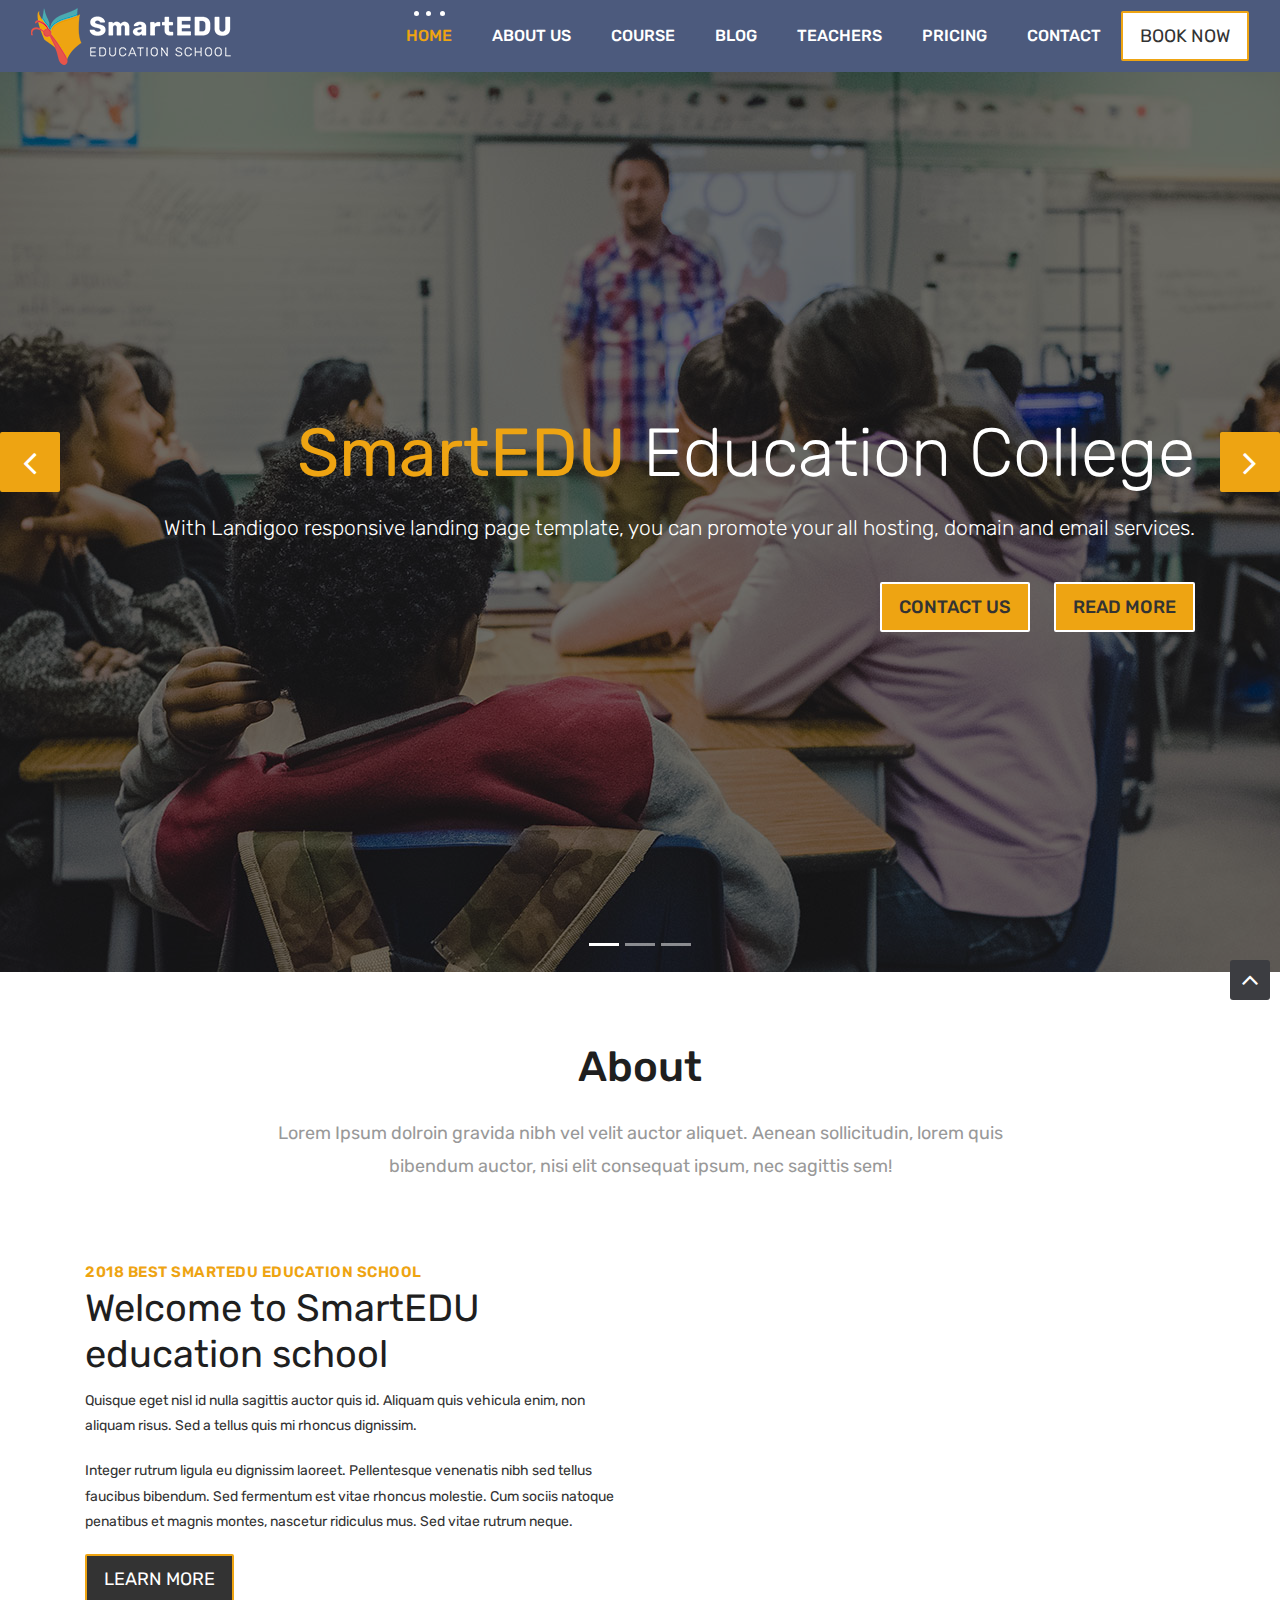
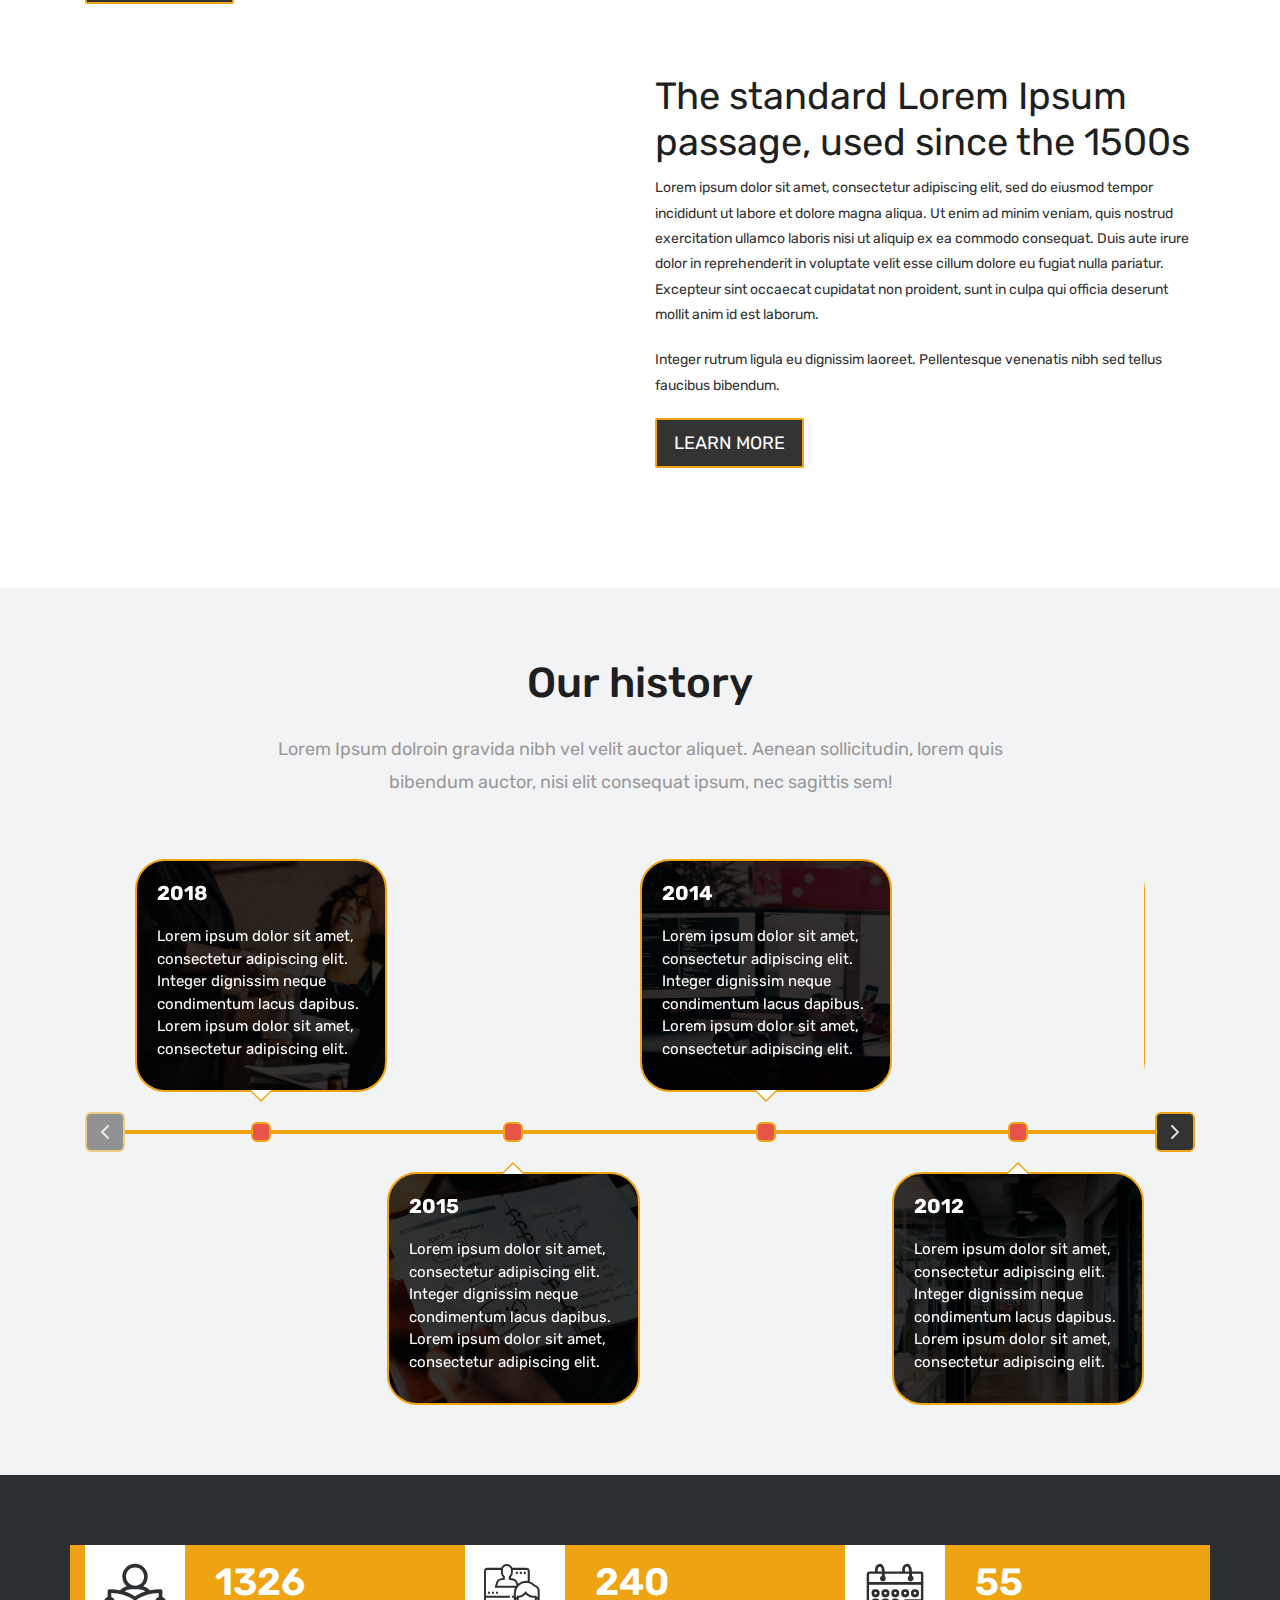
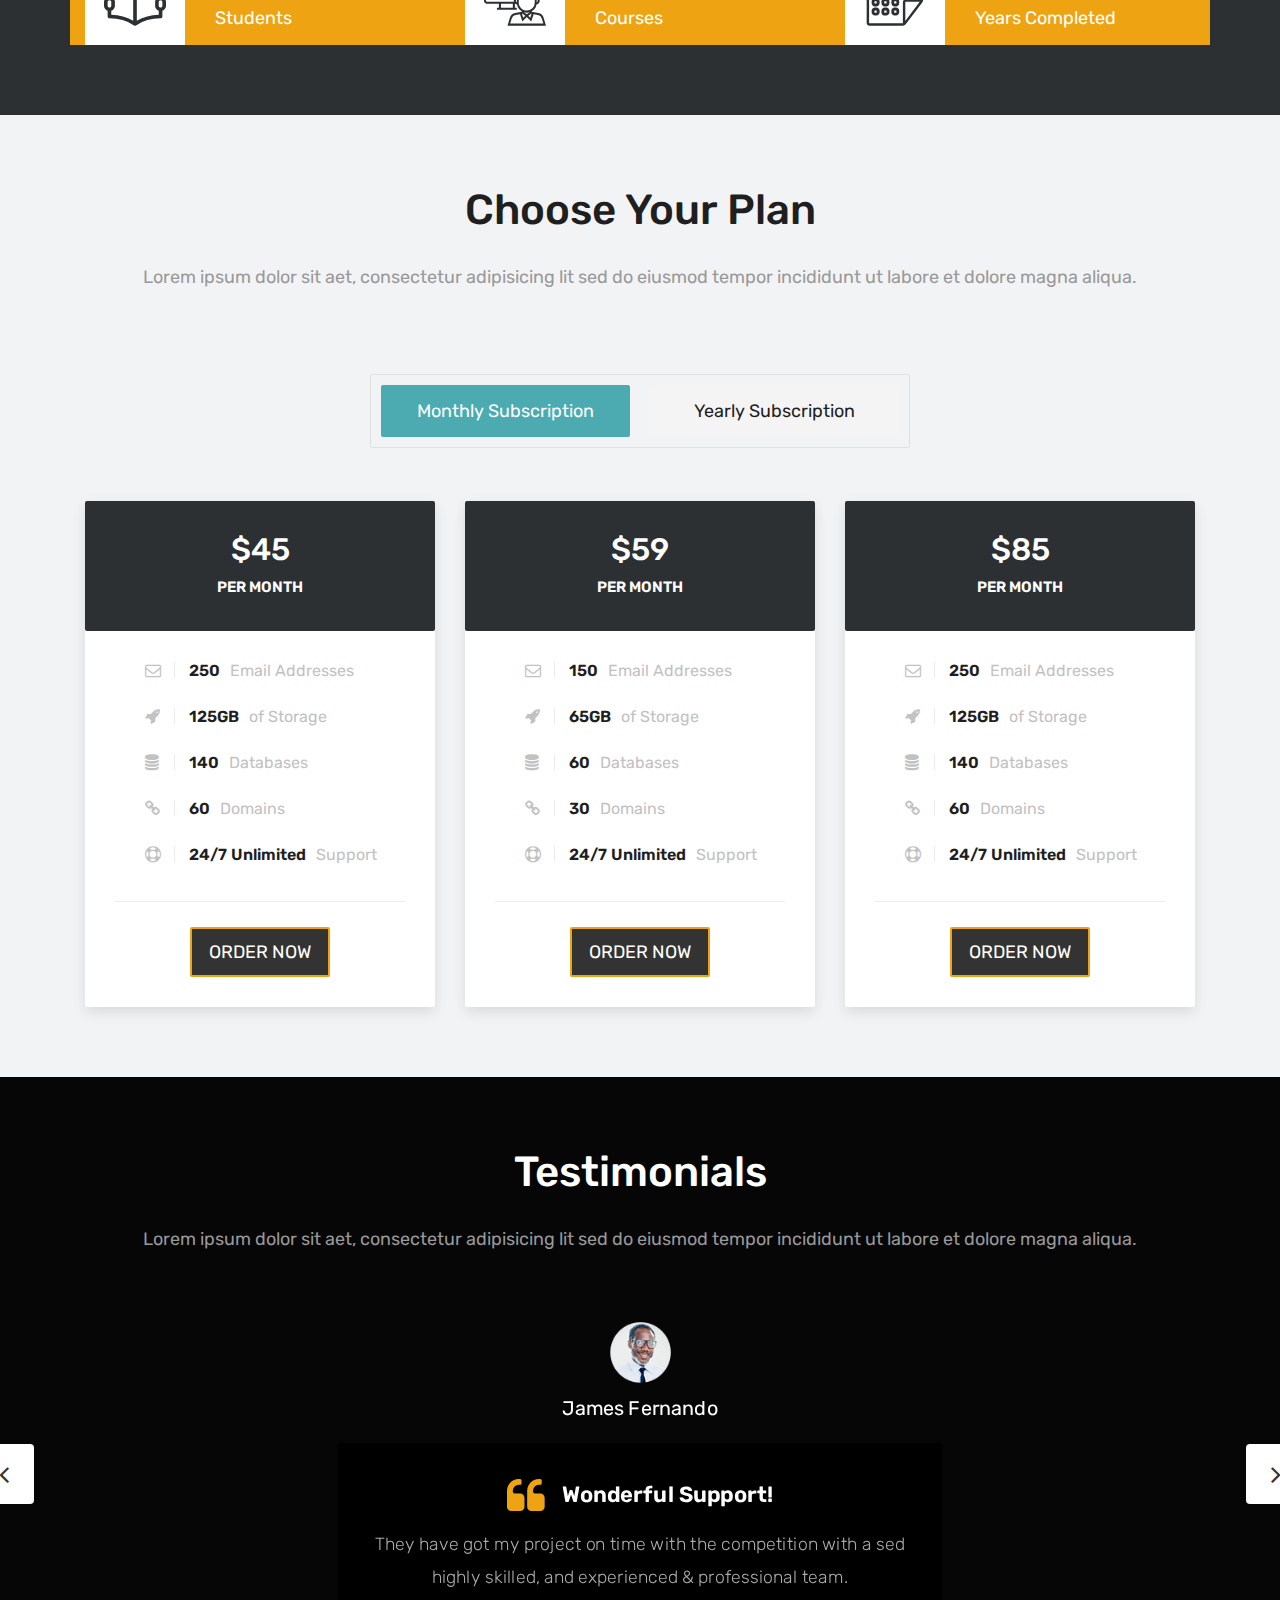
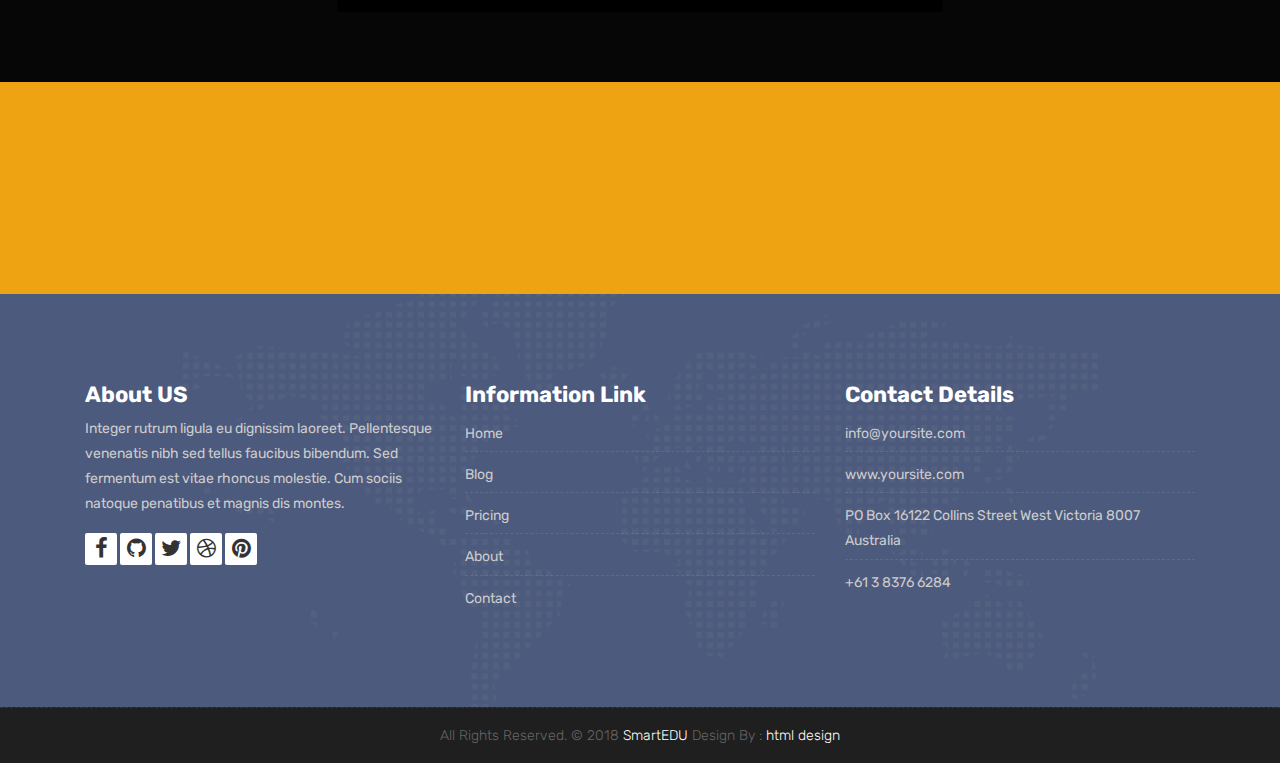
<file: smartEDU/index.html>
<!DOCTYPE html>
<html lang="en">

    <!-- Basic -->
    <meta charset="utf-8">
    <meta http-equiv="X-UA-Compatible" content="IE=edge">   
   
    <!-- Mobile Metas -->
    <meta name="viewport" content="width=device-width, initial-scale=1">
 
     <!-- Site Metas -->
    <title>SmartEDU - Education Responsive HTML5 Template</title>  
    <meta name="keywords" content="">
    <meta name="description" content="">
    <meta name="author" content="">

    <!-- Site Icons -->
    <link rel="shortcut icon" href="images/favicon.ico" type="image/x-icon" />
    <link rel="apple-touch-icon" href="images/apple-touch-icon.png">

    <!-- Bootstrap CSS -->
    <link rel="stylesheet" href="css/bootstrap.min.css">
    <!-- Site CSS -->
    <link rel="stylesheet" href="style.css">
    <!-- ALL VERSION CSS -->
    <link rel="stylesheet" href="css/versions.css">
    <!-- Responsive CSS -->
    <link rel="stylesheet" href="css/responsive.css">
    <!-- Custom CSS -->
    <link rel="stylesheet" href="css/custom.css">

    <!-- Modernizer for Portfolio -->
    <script src="js/modernizer.js"></script>

    <!--[if lt IE 9]>
      <script src="https://oss.maxcdn.com/libs/html5shiv/3.7.0/html5shiv.js"></script>
      <script src="https://oss.maxcdn.com/libs/respond.js/1.4.2/respond.min.js"></script>
    <![endif]-->

</head>
<body class="host_version"> 

	<!-- Modal -->
	<div class="modal fade" id="login" tabindex="-1" role="dialog" aria-labelledby="myModalLabel">
	  <div class="modal-dialog modal-dialog-centered modal-lg" role="document">
		<div class="modal-content">
			<div class="modal-header tit-up">
				<button type="button" class="close" data-dismiss="modal" aria-hidden="true">&times;</button>
				<h4 class="modal-title">Customer Login</h4>
			</div>
			<div class="modal-body customer-box">
				<!-- Nav tabs -->
				<ul class="nav nav-tabs">
					<li><a class="active" href="#Login" data-toggle="tab">Login</a></li>
					<li><a href="#Registration" data-toggle="tab">Registration</a></li>
				</ul>
				<!-- Tab panes -->
				<div class="tab-content">
					<div class="tab-pane active" id="Login">
						<form role="form" class="form-horizontal">
							<div class="form-group">
								<div class="col-sm-12">
									<input class="form-control" id="email1" placeholder="Name" type="text">
								</div>
							</div>
							<div class="form-group">
								<div class="col-sm-12">
									<input class="form-control" id="exampleInputPassword1" placeholder="Email" type="email">
								</div>
							</div>
							<div class="row">
								<div class="col-sm-10">
									<button type="submit" class="btn btn-light btn-radius btn-brd grd1">
										Submit
									</button>
									<a class="for-pwd" href="javascript:;">Forgot your password?</a>
								</div>
							</div>
						</form>
					</div>
					<div class="tab-pane" id="Registration">
						<form role="form" class="form-horizontal">
							<div class="form-group">
								<div class="col-sm-12">
									<input class="form-control" placeholder="Name" type="text">
								</div>
							</div>
							<div class="form-group">
								<div class="col-sm-12">
									<input class="form-control" id="email" placeholder="Email" type="email">
								</div>
							</div>
							<div class="form-group">
								<div class="col-sm-12">
									<input class="form-control" id="mobile" placeholder="Mobile" type="email">
								</div>
							</div>
							<div class="form-group">
								<div class="col-sm-12">
									<input class="form-control" id="password" placeholder="Password" type="password">
								</div>
							</div>
							<div class="row">							
								<div class="col-sm-10">
									<button type="button" class="btn btn-light btn-radius btn-brd grd1">
										Save &amp; Continue
									</button>
									<button type="button" class="btn btn-light btn-radius btn-brd grd1">
										Cancel</button>
								</div>
							</div>
						</form>
					</div>
				</div>
			</div>
		</div>
	  </div>
	</div>

    <!-- LOADER -->
	<div id="preloader">
		<div class="loader-container">
			<div class="progress-br float shadow">
				<div class="progress__item"></div>
			</div>
		</div>
	</div>
	<!-- END LOADER -->	
	
	<!-- Start header -->
	<header class="top-navbar">
		<nav class="navbar navbar-expand-lg navbar-light bg-light">
			<div class="container-fluid">
				<a class="navbar-brand" href="index.html">
					<img src="images/logo.png" alt="" />
				</a>
				<button class="navbar-toggler" type="button" data-toggle="collapse" data-target="#navbars-host" aria-controls="navbars-rs-food" aria-expanded="false" aria-label="Toggle navigation">
					<span class="icon-bar"></span>
                    <span class="icon-bar"></span>
                    <span class="icon-bar"></span>
				</button>
				<div class="collapse navbar-collapse" id="navbars-host">
					<ul class="navbar-nav ml-auto">
						<li class="nav-item active"><a class="nav-link" href="index.html">Home</a></li>
						<li class="nav-item"><a class="nav-link" href="about.html">About Us</a></li>
						<li class="nav-item dropdown">
							<a class="nav-link dropdown-toggle" href="#" id="dropdown-a" data-toggle="dropdown">Course </a>
							<div class="dropdown-menu" aria-labelledby="dropdown-a">
								<a class="dropdown-item" href="course-grid-2.html">Course Grid 2 </a>
								<a class="dropdown-item" href="course-grid-3.html">Course Grid 3 </a>
								<a class="dropdown-item" href="course-grid-4.html">Course Grid 4 </a>
							</div>
						</li>
						<li class="nav-item dropdown">
							<a class="nav-link dropdown-toggle" href="#" id="dropdown-a" data-toggle="dropdown">Blog </a>
							<div class="dropdown-menu" aria-labelledby="dropdown-a">
								<a class="dropdown-item" href="blog.html">Blog </a>
								<a class="dropdown-item" href="blog-single.html">Blog single </a>
							</div>
						</li>
						<li class="nav-item"><a class="nav-link" href="teachers.html">Teachers</a></li>
						<li class="nav-item"><a class="nav-link" href="pricing.html">Pricing</a></li>
						<li class="nav-item"><a class="nav-link" href="contact.html">Contact</a></li>
					</ul>
					<ul class="nav navbar-nav navbar-right">
                        <li><a class="hover-btn-new log orange" href="#" data-toggle="modal" data-target="#login"><span>Book Now</span></a></li>
                    </ul>
				</div>
			</div>
		</nav>
	</header>
	<!-- End header -->
	
	<div id="carouselExampleControls" class="carousel slide bs-slider box-slider" data-ride="carousel" data-pause="hover" data-interval="false" >
		<!-- Indicators -->
		<ol class="carousel-indicators">
			<li data-target="#carouselExampleControls" data-slide-to="0" class="active"></li>
			<li data-target="#carouselExampleControls" data-slide-to="1"></li>
			<li data-target="#carouselExampleControls" data-slide-to="2"></li>
		</ol>
		<div class="carousel-inner" role="listbox">
			<div class="carousel-item active">
				<div id="home" class="first-section" style="background-image:url('images/slider-01.jpg');">
					<div class="dtab">
						<div class="container">
							<div class="row">
								<div class="col-md-12 col-sm-12 text-right">
									<div class="big-tagline">
										<h2><strong>SmartEDU </strong> education College</h2>
										<p class="lead">With Landigoo responsive landing page template, you can promote your all hosting, domain and email services. </p>
											<a href="#" class="hover-btn-new"><span>Contact Us</span></a>
											&nbsp;&nbsp;&nbsp;&nbsp;&nbsp;&nbsp;
											<a href="#" class="hover-btn-new"><span>Read More</span></a>
									</div>
								</div>
							</div><!-- end row -->            
						</div><!-- end container -->
					</div>
				</div><!-- end section -->
			</div>
			<div class="carousel-item">
				<div id="home" class="first-section" style="background-image:url('images/slider-02.jpg');">
					<div class="dtab">
						<div class="container">
							<div class="row">
								<div class="col-md-12 col-sm-12 text-left">
									<div class="big-tagline">
										<h2 data-animation="animated zoomInRight">SmartEDU <strong>education school</strong></h2>
										<p class="lead" data-animation="animated fadeInLeft">With Landigoo responsive landing page template, you can promote your all hosting, domain and email services. </p>
											<a href="#" class="hover-btn-new"><span>Contact Us</span></a>
											&nbsp;&nbsp;&nbsp;&nbsp;&nbsp;&nbsp;
											<a href="#" class="hover-btn-new"><span>Read More</span></a>
									</div>
								</div>
							</div><!-- end row -->            
						</div><!-- end container -->
					</div>
				</div><!-- end section -->
			</div>
			<div class="carousel-item">
				<div id="home" class="first-section" style="background-image:url('images/slider-03.jpg');">
					<div class="dtab">
						<div class="container">
							<div class="row">
								<div class="col-md-12 col-sm-12 text-center">
									<div class="big-tagline">
										<h2 data-animation="animated zoomInRight"><strong>VPS Servers</strong> Company</h2>
										<p class="lead" data-animation="animated fadeInLeft">1 IP included with each server 
											Your Choice of any OS (CentOS, Windows, Debian, Fedora)
											FREE Reboots</p>
											<a href="#" class="hover-btn-new"><span>Contact Us</span></a>
											&nbsp;&nbsp;&nbsp;&nbsp;&nbsp;&nbsp;
											<a href="#" class="hover-btn-new"><span>Read More</span></a>
									</div>
								</div>
							</div><!-- end row -->            
						</div><!-- end container -->
					</div>
				</div><!-- end section -->
			</div>
			<!-- Left Control -->
			<a class="new-effect carousel-control-prev" href="#carouselExampleControls" role="button" data-slide="prev">
				<span class="fa fa-angle-left" aria-hidden="true"></span>
				<span class="sr-only">Previous</span>
			</a>

			<!-- Right Control -->
			<a class="new-effect carousel-control-next" href="#carouselExampleControls" role="button" data-slide="next">
				<span class="fa fa-angle-right" aria-hidden="true"></span>
				<span class="sr-only">Next</span>
			</a>
		</div>
	</div>
	
    <div id="overviews" class="section wb">
        <div class="container">
            <div class="section-title row text-center">
                <div class="col-md-8 offset-md-2">
                    <h3>About</h3>
                    <p class="lead">Lorem Ipsum dolroin gravida nibh vel velit auctor aliquet. Aenean sollicitudin, lorem quis bibendum auctor, nisi elit consequat ipsum, nec sagittis sem!</p>
                </div>
            </div><!-- end title -->
        
            <div class="row align-items-center">
                <div class="col-xl-6 col-lg-6 col-md-12 col-sm-12">
                    <div class="message-box">
                        <h4>2018 BEST SmartEDU education school</h4>
                        <h2>Welcome to SmartEDU education school</h2>
                        <p>Quisque eget nisl id nulla sagittis auctor quis id. Aliquam quis vehicula enim, non aliquam risus. Sed a tellus quis mi rhoncus dignissim.</p>

                        <p> Integer rutrum ligula eu dignissim laoreet. Pellentesque venenatis nibh sed tellus faucibus bibendum. Sed fermentum est vitae rhoncus molestie. Cum sociis natoque penatibus et magnis montes, nascetur ridiculus mus. Sed vitae rutrum neque. </p>

                        <a href="#" class="hover-btn-new orange"><span>Learn More</span></a>
                    </div><!-- end messagebox -->
                </div><!-- end col -->
				
				<div class="col-xl-6 col-lg-6 col-md-12 col-sm-12">
                    <div class="post-media wow fadeIn">
                        <img src="images/about_02.jpg" alt="" class="img-fluid img-rounded">
                    </div><!-- end media -->
                </div><!-- end col -->
			</div>
			<div class="row align-items-center">
				<div class="col-xl-6 col-lg-6 col-md-12 col-sm-12">
                    <div class="post-media wow fadeIn">
                        <img src="images/about_03.jpg" alt="" class="img-fluid img-rounded">
                    </div><!-- end media -->
                </div><!-- end col -->
				
				<div class="col-xl-6 col-lg-6 col-md-12 col-sm-12">
                    <div class="message-box">
                        <h2>The standard Lorem Ipsum passage, used since the 1500s</h2>
                        <p>Lorem ipsum dolor sit amet, consectetur adipiscing elit, sed do eiusmod tempor incididunt ut labore et dolore magna aliqua. Ut enim ad minim veniam, quis nostrud exercitation ullamco laboris nisi ut aliquip ex ea commodo consequat. Duis aute irure dolor in reprehenderit in voluptate velit esse cillum dolore eu fugiat nulla pariatur. Excepteur sint occaecat cupidatat non proident, sunt in culpa qui officia deserunt mollit anim id est laborum.</p>

                        <p> Integer rutrum ligula eu dignissim laoreet. Pellentesque venenatis nibh sed tellus faucibus bibendum.</p>

                        <a href="#" class="hover-btn-new orange"><span>Learn More</span></a>
                    </div><!-- end messagebox -->
                </div><!-- end col -->
				
            </div><!-- end row -->
        </div><!-- end container -->
    </div><!-- end section -->

    <section class="section lb page-section">
		<div class="container">
			 <div class="section-title row text-center">
                <div class="col-md-8 offset-md-2">
                    <h3>Our history</h3>
                    <p class="lead">Lorem Ipsum dolroin gravida nibh vel velit auctor aliquet. Aenean sollicitudin, lorem quis bibendum auctor, nisi elit consequat ipsum, nec sagittis sem!</p>
                </div>
            </div><!-- end title -->
			<div class="timeline">
				<div class="timeline__wrap">
					<div class="timeline__items">
						<div class="timeline__item">
							<div class="timeline__content img-bg-01">
								<h2>2018</h2>
								<p>Lorem ipsum dolor sit amet, consectetur adipiscing elit. Integer dignissim neque condimentum lacus dapibus. Lorem
									ipsum dolor sit amet, consectetur adipiscing elit.</p>
							</div>
						</div>
						<div class="timeline__item">
							<div class="timeline__content img-bg-02">
								<h2>2015</h2>
								<p>Lorem ipsum dolor sit amet, consectetur adipiscing elit. Integer dignissim neque condimentum lacus dapibus. Lorem
									ipsum dolor sit amet, consectetur adipiscing elit.</p>
							</div>
						</div>
						<div class="timeline__item">
							<div class="timeline__content img-bg-03">
								<h2>2014</h2>
								<p>Lorem ipsum dolor sit amet, consectetur adipiscing elit. Integer dignissim neque condimentum lacus dapibus. Lorem
									ipsum dolor sit amet, consectetur adipiscing elit.</p>
							</div>
						</div>
						<div class="timeline__item">
							<div class="timeline__content img-bg-04">
								<h2>2012</h2>
								<p>Lorem ipsum dolor sit amet, consectetur adipiscing elit. Integer dignissim neque condimentum lacus dapibus. Lorem
									ipsum dolor sit amet, consectetur adipiscing elit.</p>
							</div>
						</div>
						<div class="timeline__item">
							<div class="timeline__content img-bg-01">
								<h2>2010</h2>
								<p>Lorem ipsum dolor sit amet, consectetur adipiscing elit. Integer dignissim neque condimentum lacus dapibus. Lorem
									ipsum dolor sit amet, consectetur adipiscing elit.</p>
							</div>
						</div>
						<div class="timeline__item">
							<div class="timeline__content img-bg-02">
								<h2>2007</h2>
								<p>Lorem ipsum dolor sit amet, consectetur adipiscing elit. Integer dignissim neque condimentum lacus dapibus. Lorem
									ipsum dolor sit amet, consectetur adipiscing elit.</p>
							</div>
						</div>
						<div class="timeline__item">
							<div class="timeline__content img-bg-03">
								<h2>2004</h2>
								<p>Lorem ipsum dolor sit amet, consectetur adipiscing elit. Integer dignissim neque condimentum lacus dapibus. Lorem
									ipsum dolor sit amet, consectetur adipiscing elit.</p>
							</div>
						</div>
						<div class="timeline__item">
							<div class="timeline__content img-bg-04">
								<h2>2002</h2>
								<p>Lorem ipsum dolor sit amet, consectetur adipiscing elit. Integer dignissim neque condimentum lacus dapibus. Lorem
									ipsum dolor sit amet, consectetur adipiscing elit.</p>
							</div>
						</div>
					</div>
				</div>
			</div>
		</div>
	</section>

	<div class="section cl">
		<div class="container">
			<div class="row text-left stat-wrap">
				<div class="col-md-4 col-sm-4 col-xs-12">
					<span data-scroll class="global-radius icon_wrap effect-1 alignleft"><i class="flaticon-study"></i></span>
					<p class="stat_count">12000</p>
					<h3>Students</h3>
				</div><!-- end col -->

				<div class="col-md-4 col-sm-4 col-xs-12">
					<span data-scroll class="global-radius icon_wrap effect-1 alignleft"><i class="flaticon-online"></i></span>
					<p class="stat_count">240</p>
					<h3>Courses</h3>
				</div><!-- end col -->

				<div class="col-md-4 col-sm-4 col-xs-12">
					<span data-scroll class="global-radius icon_wrap effect-1 alignleft"><i class="flaticon-years"></i></span>
					<p class="stat_count">55</p>
					<h3>Years Completed</h3>
				</div><!-- end col -->
			</div><!-- end row -->
		</div><!-- end container -->
	</div><!-- end section -->

    <div id="plan" class="section lb">
        <div class="container">
            <div class="section-title text-center">
                <h3>Choose Your Plan</h3>
                <p>Lorem ipsum dolor sit aet, consectetur adipisicing lit sed do eiusmod tempor incididunt ut labore et dolore magna aliqua. </p>
            </div><!-- end title -->

            <div class="row">
                <div class="col-md-6 offset-md-3">
                    <div class="message-box">
                        <ul class="nav nav-pills nav-stacked" id="myTabs">
                            <li><a class="active" href="#tab1" data-toggle="pill">Monthly Subscription</a></li>
                            <li><a href="#tab2" data-toggle="pill">Yearly Subscription</a></li>
                        </ul>
                    </div>
                </div><!-- end col -->
            </div>

            <hr class="invis">

            <div class="row">
                <div class="col-md-12">
                    <div class="tab-content">
                        <div class="tab-pane active fade show" id="tab1">
                            <div class="row text-center">
                                <div class="col-md-4">
                                    <div class="pricing-table pricing-table-highlighted">
                                        <div class="pricing-table-header grd1">
                                            <h2>$45</h2>
                                            <h3>per month</h3>
                                        </div>
                                        <div class="pricing-table-space"></div>
                                        <div class="pricing-table-features">
                                            <p><i class="fa fa-envelope-o"></i> <strong>250</strong> Email Addresses</p>
                                            <p><i class="fa fa-rocket"></i> <strong>125GB</strong> of Storage</p>
                                            <p><i class="fa fa-database"></i> <strong>140</strong> Databases</p>
                                            <p><i class="fa fa-link"></i> <strong>60</strong> Domains</p>
                                            <p><i class="fa fa-life-ring"></i> <strong>24/7 Unlimited</strong> Support</p>
                                        </div>
                                        <div class="pricing-table-sign-up">
                                            <a href="#" class="hover-btn-new orange"><span>Order Now</span></a>
                                        </div>
                                    </div>
                                </div>
                                <div class="col-md-4">
                                    <div class="pricing-table pricing-table-highlighted">
                                        <div class="pricing-table-header grd1">
                                            <h2>$59</h2>
                                            <h3>per month</h3>
                                        </div>
                                        <div class="pricing-table-space"></div>
                                        <div class="pricing-table-features">
                                            <p><i class="fa fa-envelope-o"></i> <strong>150</strong> Email Addresses</p>
                                            <p><i class="fa fa-rocket"></i> <strong>65GB</strong> of Storage</p>
                                            <p><i class="fa fa-database"></i> <strong>60</strong> Databases</p>
                                            <p><i class="fa fa-link"></i> <strong>30</strong> Domains</p>
                                            <p><i class="fa fa-life-ring"></i> <strong>24/7 Unlimited</strong> Support</p>
                                        </div>
                                        <div class="pricing-table-sign-up">
                                            <a href="#" class="hover-btn-new orange"><span>Order Now</span></a>
                                        </div>
                                    </div>
                                </div>

                                <div class="col-md-4">
                                    <div class="pricing-table pricing-table-highlighted">
                                        <div class="pricing-table-header grd1">
                                            <h2>$85</h2>
                                            <h3>per month</h3>
                                        </div>
                                        <div class="pricing-table-space"></div>
                                        <div class="pricing-table-features">
                                            <p><i class="fa fa-envelope-o"></i> <strong>250</strong> Email Addresses</p>
                                            <p><i class="fa fa-rocket"></i> <strong>125GB</strong> of Storage</p>
                                            <p><i class="fa fa-database"></i> <strong>140</strong> Databases</p>
                                            <p><i class="fa fa-link"></i> <strong>60</strong> Domains</p>
                                            <p><i class="fa fa-life-ring"></i> <strong>24/7 Unlimited</strong> Support</p>
                                        </div>
                                        <div class="pricing-table-sign-up">
                                            <a href="#" class="hover-btn-new orange"><span>Order Now</span></a>
                                        </div>
                                    </div>
                                </div>
                            </div><!-- end row -->
                        </div><!-- end pane -->

                        <div class="tab-pane fade" id="tab2">
                            <div class="row text-center">
                                <div class="col-md-4">
                                    <div class="pricing-table pricing-table-highlighted">
                                        <div class="pricing-table-header grd1">
                                            <h2>$477</h2>
                                            <h3>Year</h3>
                                        </div>
                                        <div class="pricing-table-space"></div>
                                        <div class="pricing-table-features">
                                            <p><i class="fa fa-envelope-o"></i> <strong>250</strong> Email Addresses</p>
                                            <p><i class="fa fa-rocket"></i> <strong>125GB</strong> of Storage</p>
                                            <p><i class="fa fa-database"></i> <strong>140</strong> Databases</p>
                                            <p><i class="fa fa-link"></i> <strong>60</strong> Domains</p>
                                            <p><i class="fa fa-life-ring"></i> <strong>24/7 Unlimited</strong> Support</p>
                                        </div>
                                        <div class="pricing-table-sign-up">
                                            <a href="#" class="hover-btn-new orange"><span>Order Now</span></a>
                                        </div>
                                    </div>
                                </div>
                                <div class="col-md-4">
                                    <div class="pricing-table pricing-table-highlighted">
                                        <div class="pricing-table-header grd1">
                                            <h2>$485</h2>
                                            <h3>Year</h3>
                                        </div>
                                        <div class="pricing-table-space"></div>
                                        <div class="pricing-table-features">
                                            <p><i class="fa fa-envelope-o"></i> <strong>150</strong> Email Addresses</p>
                                            <p><i class="fa fa-rocket"></i> <strong>65GB</strong> of Storage</p>
                                            <p><i class="fa fa-database"></i> <strong>60</strong> Databases</p>
                                            <p><i class="fa fa-link"></i> <strong>30</strong> Domains</p>
                                            <p><i class="fa fa-life-ring"></i> <strong>24/7 Unlimited</strong> Support</p>
                                        </div>
                                        <div class="pricing-table-sign-up">
                                            <a href="#" class="hover-btn-new orange"><span>Order Now</span></a>
                                        </div>
                                    </div>
                                </div>

                                <div class="col-md-4">
                                    <div class="pricing-table pricing-table-highlighted">
                                        <div class="pricing-table-header grd1">
                                            <h2>$500</h2>
                                            <h3>Year</h3>
                                        </div>
                                        <div class="pricing-table-space"></div>
                                        <div class="pricing-table-features">
                                            <p><i class="fa fa-envelope-o"></i> <strong>250</strong> Email Addresses</p>
                                            <p><i class="fa fa-rocket"></i> <strong>125GB</strong> of Storage</p>
                                            <p><i class="fa fa-database"></i> <strong>140</strong> Databases</p>
                                            <p><i class="fa fa-link"></i> <strong>60</strong> Domains</p>
                                            <p><i class="fa fa-life-ring"></i> <strong>24/7 Unlimited</strong> Support</p>
                                        </div>
                                        <div class="pricing-table-sign-up">
                                            <a href="#" class="hover-btn-new orange"><span>Order Now</span></a>
                                        </div>
                                    </div>
                                </div>
                            </div><!-- end row -->
                        </div><!-- end pane -->
                    </div><!-- end content -->
                </div><!-- end col -->
            </div><!-- end row -->
        </div><!-- end container -->
    </div><!-- end section -->

    <div id="testimonials" class="parallax section db parallax-off" style="background-image:url('images/parallax_04.jpg');">
        <div class="container">
            <div class="section-title text-center">
                <h3>Testimonials</h3>
                <p>Lorem ipsum dolor sit aet, consectetur adipisicing lit sed do eiusmod tempor incididunt ut labore et dolore magna aliqua. </p>
            </div><!-- end title -->

            <div class="row">
                <div class="col-md-12 col-sm-12">
                    <div class="testi-carousel owl-carousel owl-theme">
                        <div class="testimonial clearfix">
							<div class="testi-meta">
                                <img src="images/testi_01.png" alt="" class="img-fluid">
                                <h4>James Fernando </h4>
                            </div>
                            <div class="desc">
                                <h3><i class="fa fa-quote-left"></i> Wonderful Support!</h3>
                                <p class="lead">They have got my project on time with the competition with a sed highly skilled, and experienced & professional team.</p>
                            </div>
                            <!-- end testi-meta -->
                        </div>
                        <!-- end testimonial -->

                        <div class="testimonial clearfix">
							<div class="testi-meta">
                                <img src="images/testi_02.png" alt="" class="img-fluid">
                                <h4>Jacques Philips </h4>
                            </div>
                            <div class="desc">
                                <h3><i class="fa fa-quote-left"></i> Awesome Services!</h3>
                                <p class="lead">Explain to you how all this mistaken idea of denouncing pleasure and praising pain was born and I will give you completed.</p>
                            </div>
                            <!-- end testi-meta -->
                        </div>
                        <!-- end testimonial -->

                        <div class="testimonial clearfix">
							<div class="testi-meta">
                                <img src="images/testi_03.png" alt="" class="img-fluid ">
                                <h4>Venanda Mercy </h4>
                            </div>
                            <div class="desc">
                                <h3><i class="fa fa-quote-left"></i> Great & Talented Team!</h3>
                                <p class="lead">The master-builder of human happines no one rejects, dislikes avoids pleasure itself, because it is very pursue pleasure. </p>
                            </div>
                            <!-- end testi-meta -->
                        </div>
                        <!-- end testimonial -->
                        <div class="testimonial clearfix">
							<div class="testi-meta">
                                <img src="images/testi_01.png" alt="" class="img-fluid">
                                <h4>James Fernando </h4>
                            </div>
                            <div class="desc">
                                <h3><i class="fa fa-quote-left"></i> Wonderful Support!</h3>
                                <p class="lead">They have got my project on time with the competition with a sed highly skilled, and experienced & professional team.</p>
                            </div>
                            <!-- end testi-meta -->
                        </div>
                        <!-- end testimonial -->

                        <div class="testimonial clearfix">
							<div class="testi-meta">
                                <img src="images/testi_02.png" alt="" class="img-fluid">
                                <h4>Jacques Philips </h4>
                            </div>
                            <div class="desc">
                                <h3><i class="fa fa-quote-left"></i> Awesome Services!</h3>
                                <p class="lead">Explain to you how all this mistaken idea of denouncing pleasure and praising pain was born and I will give you completed.</p>
                            </div>
                            <!-- end testi-meta -->
                        </div>
                        <!-- end testimonial -->

                        <div class="testimonial clearfix">
							<div class="testi-meta">
                                <img src="images/testi_03.png" alt="" class="img-fluid">
                                <h4>Venanda Mercy </h4>
                            </div>
                            <div class="desc">
                                <h3><i class="fa fa-quote-left"></i> Great & Talented Team!</h3>
                                <p class="lead">The master-builder of human happines no one rejects, dislikes avoids pleasure itself, because it is very pursue pleasure. </p>
                            </div>
                            <!-- end testi-meta -->
                        </div><!-- end testimonial -->
                    </div><!-- end carousel -->
                </div><!-- end col -->
            </div><!-- end row -->
        </div><!-- end container -->
    </div><!-- end section -->

    <div class="parallax section dbcolor">
        <div class="container">
            <div class="row logos">
                <div class="col-md-2 col-sm-2 col-xs-6 wow fadeInUp">
                    <a href="#"><img src="images/logo_01.png" alt="" class="img-repsonsive"></a>
                </div>
                <div class="col-md-2 col-sm-2 col-xs-6 wow fadeInUp">
                    <a href="#"><img src="images/logo_02.png" alt="" class="img-repsonsive"></a>
                </div>
                <div class="col-md-2 col-sm-2 col-xs-6 wow fadeInUp">
                    <a href="#"><img src="images/logo_03.png" alt="" class="img-repsonsive"></a>
                </div>
                <div class="col-md-2 col-sm-2 col-xs-6 wow fadeInUp">
                    <a href="#"><img src="images/logo_04.png" alt="" class="img-repsonsive"></a>
                </div>
                <div class="col-md-2 col-sm-2 col-xs-6 wow fadeInUp">
                    <a href="#"><img src="images/logo_05.png" alt="" class="img-repsonsive"></a>
                </div>
                <div class="col-md-2 col-sm-2 col-xs-6 wow fadeInUp">
                    <a href="#"><img src="images/logo_06.png" alt="" class="img-repsonsive"></a>
                </div>
            </div><!-- end row -->
        </div><!-- end container -->
    </div><!-- end section -->

    <footer class="footer">
        <div class="container">
            <div class="row">
                <div class="col-lg-4 col-md-4 col-xs-12">
                    <div class="widget clearfix">
                        <div class="widget-title">
                            <h3>About US</h3>
                        </div>
                        <p> Integer rutrum ligula eu dignissim laoreet. Pellentesque venenatis nibh sed tellus faucibus bibendum. Sed fermentum est vitae rhoncus molestie. Cum sociis natoque penatibus et magnis dis montes.</p>   
						<div class="footer-right">
							<ul class="footer-links-soi">
								<li><a href="#"><i class="fa fa-facebook"></i></a></li>
								<li><a href="#"><i class="fa fa-github"></i></a></li>
								<li><a href="#"><i class="fa fa-twitter"></i></a></li>
								<li><a href="#"><i class="fa fa-dribbble"></i></a></li>
								<li><a href="#"><i class="fa fa-pinterest"></i></a></li>
							</ul><!-- end links -->
						</div>						
                    </div><!-- end clearfix -->
                </div><!-- end col -->

				<div class="col-lg-4 col-md-4 col-xs-12">
                    <div class="widget clearfix">
                        <div class="widget-title">
                            <h3>Information Link</h3>
                        </div>
                        <ul class="footer-links">
                            <li><a href="#">Home</a></li>
                            <li><a href="#">Blog</a></li>
                            <li><a href="#">Pricing</a></li>
							<li><a href="#">About</a></li>
							<li><a href="#">Contact</a></li>
                        </ul><!-- end links -->
                    </div><!-- end clearfix -->
                </div><!-- end col -->
				
                <div class="col-lg-4 col-md-4 col-xs-12">
                    <div class="widget clearfix">
                        <div class="widget-title">
                            <h3>Contact Details</h3>
                        </div>

                        <ul class="footer-links">
                            <li><a href="mailto:#">info@yoursite.com</a></li>
                            <li><a href="#">www.yoursite.com</a></li>
                            <li>PO Box 16122 Collins Street West Victoria 8007 Australia</li>
                            <li>+61 3 8376 6284</li>
                        </ul><!-- end links -->
                    </div><!-- end clearfix -->
                </div><!-- end col -->
				
            </div><!-- end row -->
        </div><!-- end container -->
    </footer><!-- end footer -->

    <div class="copyrights">
        <div class="container">
            <div class="footer-distributed">
                <div class="footer-center">                   
                    <p class="footer-company-name">All Rights Reserved. &copy; 2018 <a href="#">SmartEDU</a> Design By : <a href="https://html.design/">html design</a></p>
                </div>
            </div>
        </div><!-- end container -->
    </div><!-- end copyrights -->

    <a href="#" id="scroll-to-top" class="dmtop global-radius"><i class="fa fa-angle-up"></i></a>

    <!-- ALL JS FILES -->
    <script src="js/all.js"></script>
    <!-- ALL PLUGINS -->
    <script src="js/custom.js"></script>
	<script src="js/timeline.min.js"></script>
	<script>
		timeline(document.querySelectorAll('.timeline'), {
			forceVerticalMode: 700,
			mode: 'horizontal',
			verticalStartPosition: 'left',
			visibleItems: 4
		});
	</script>
</body>
</html>
</file>
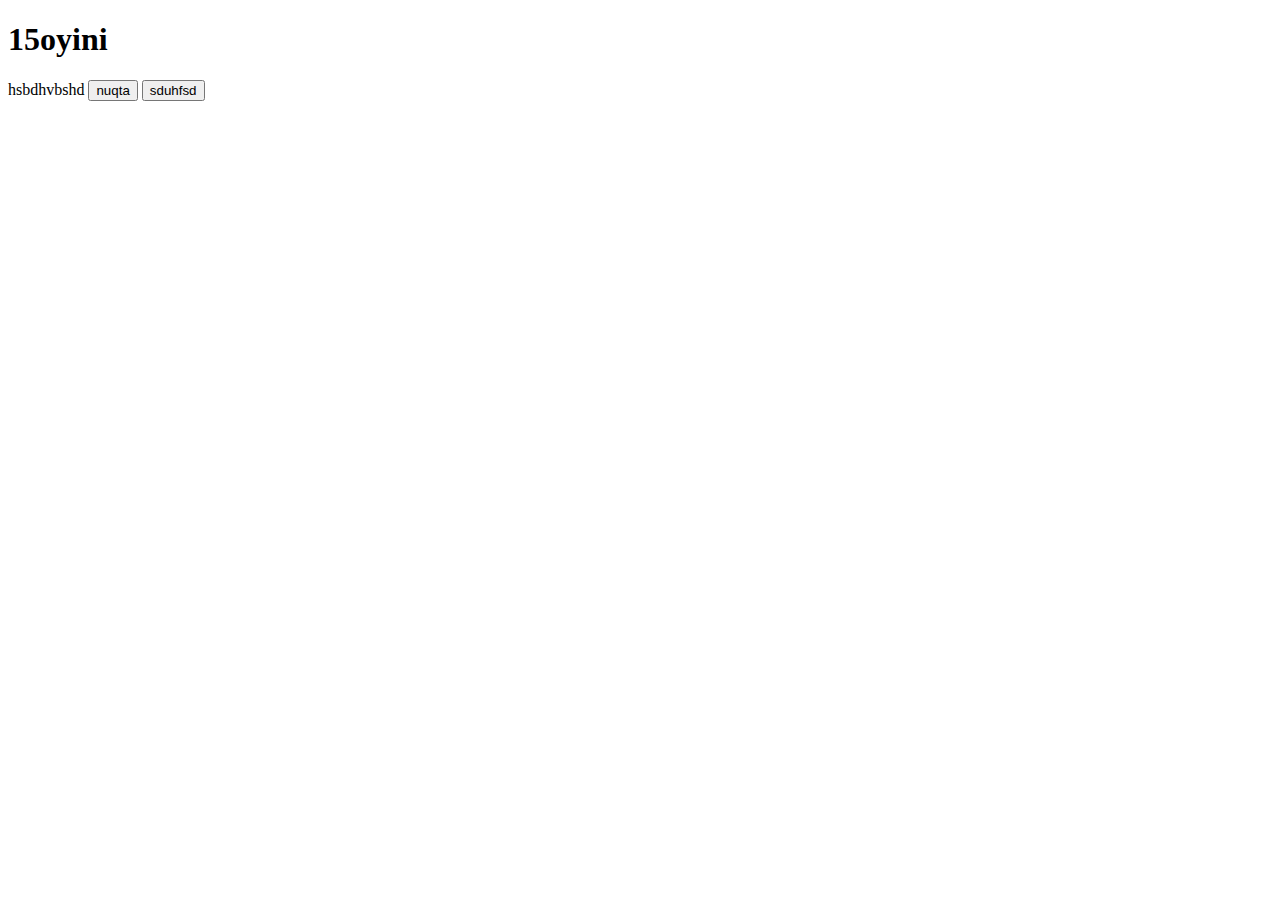
<file: game.html>
<!DOCTYPE html>
<html lang="en">
<head>
    <meta charset="UTF-8">
    <meta name="viewport" content="width=device-width, initial-scale=1.0">
    <title>15 oyini</title>
</head>
<body>
    <h1>15oyini</h1>
    hsbdhvbshd
    <button onclick="alert('Assalomu aleykum dasturchi')">nuqta</button>
    <button onclick="Salom()" >sduhfsd</button>
    <script>
        function Salom() {
            alert("Assalomu aleykum dasturch")
        }
    </script>
</body>
</html>
</file>
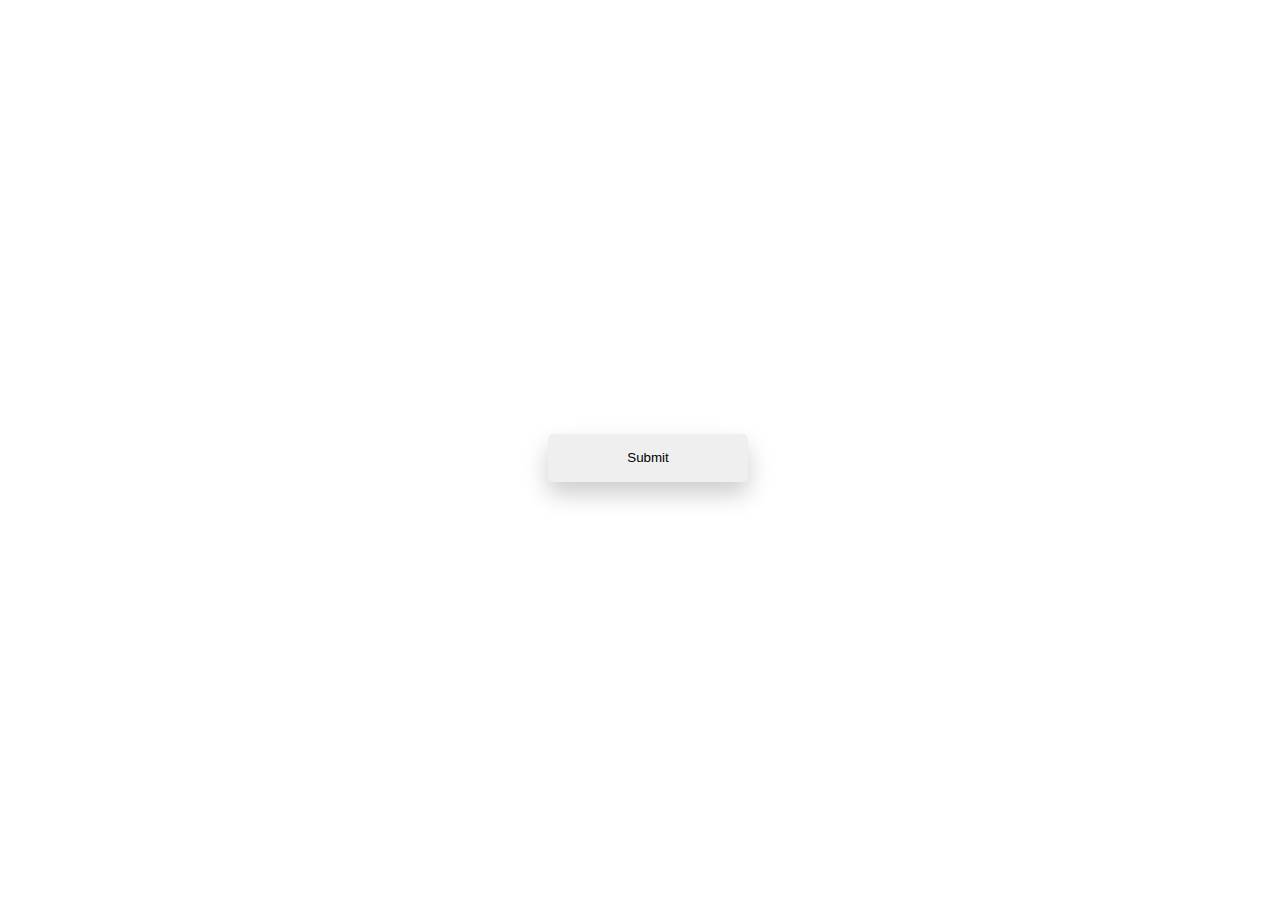
<file: hsbds.html>
<!DOCTYPE html>
<html lang="en">
<head>
    <meta charset="UTF-8">
    <meta name="viewport" content="width=device-width, initial-scale=1.0">
    <title>Document</title>
    <link rel="stylesheet" href="style1.css">
</head>
<body>
    <button class="button">
        <span class="submit">Submit</span>
        <span class="loading"><i class="fa fa-refresh"></i></span>
        <span class="check"><i class="fa fa-check"></i></span>
    </button>
<script src="./sdfs.js"></script>
</body>
</html>
</file>
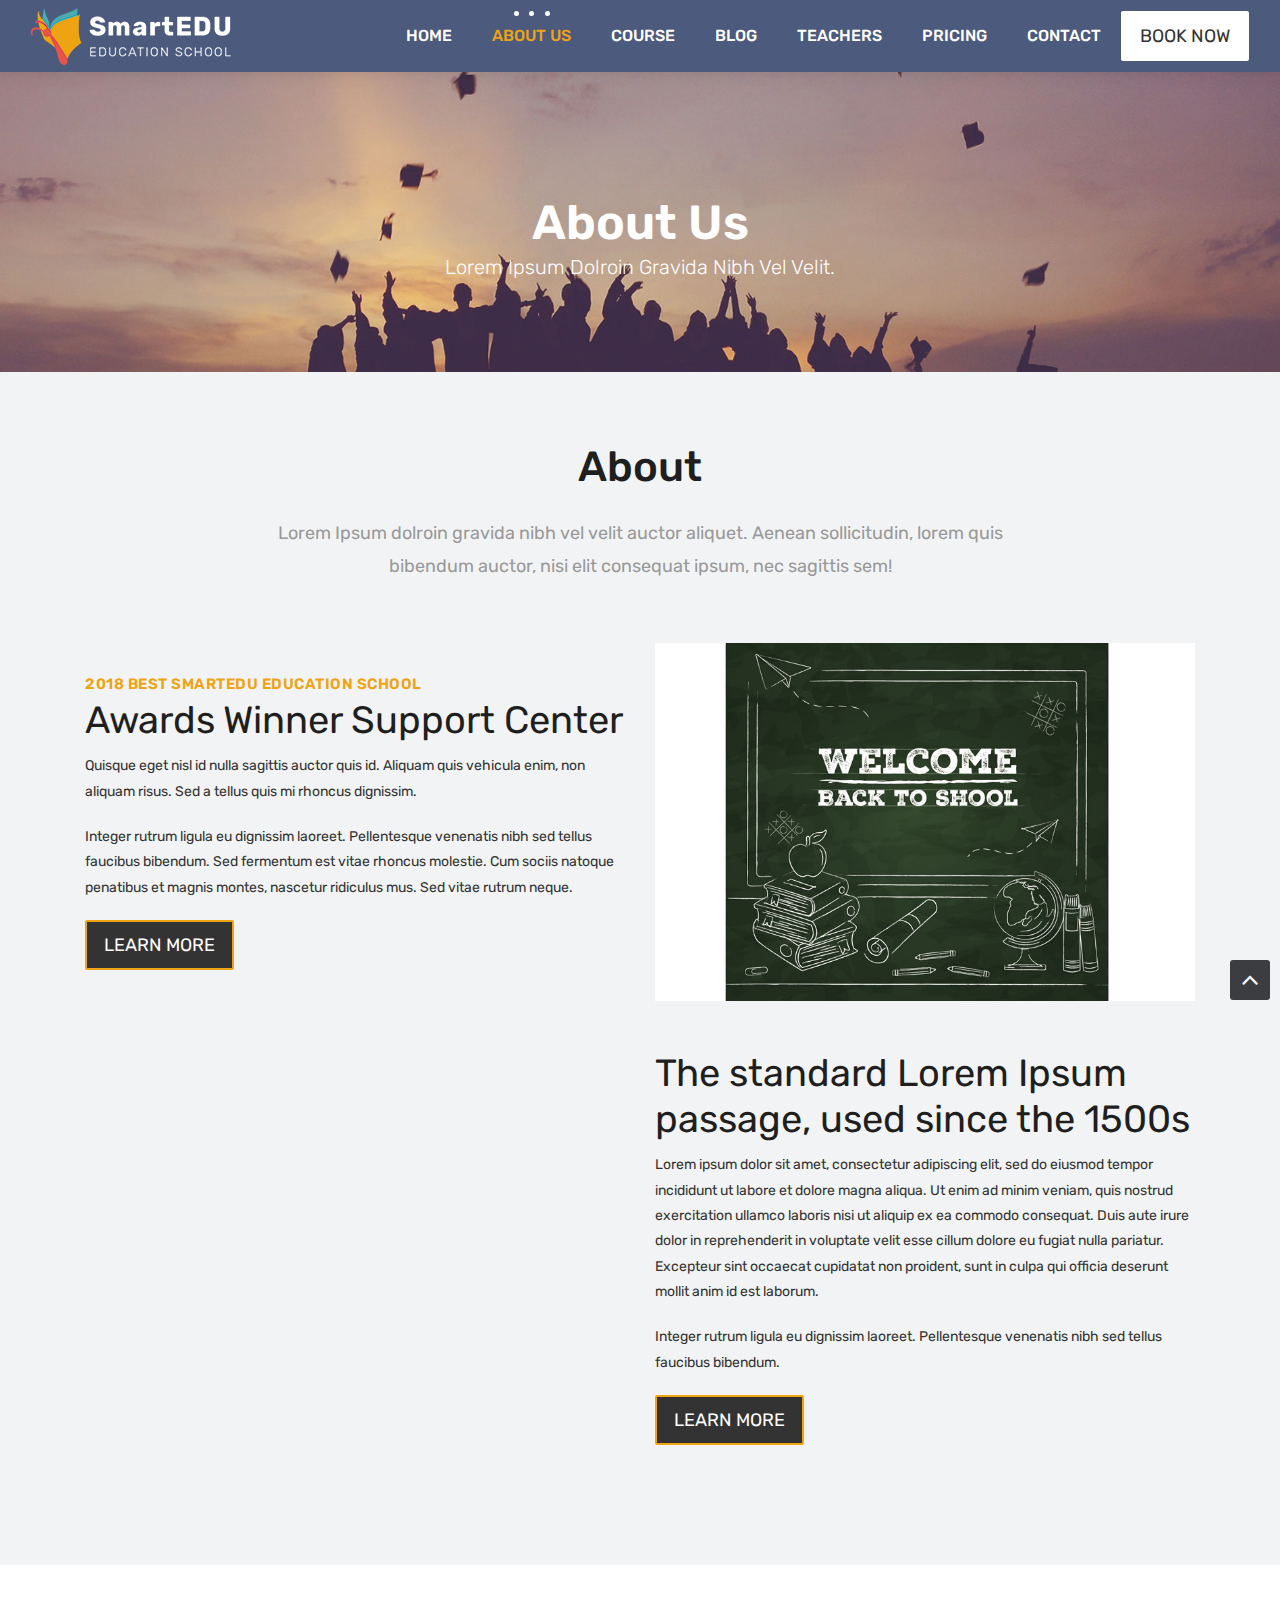
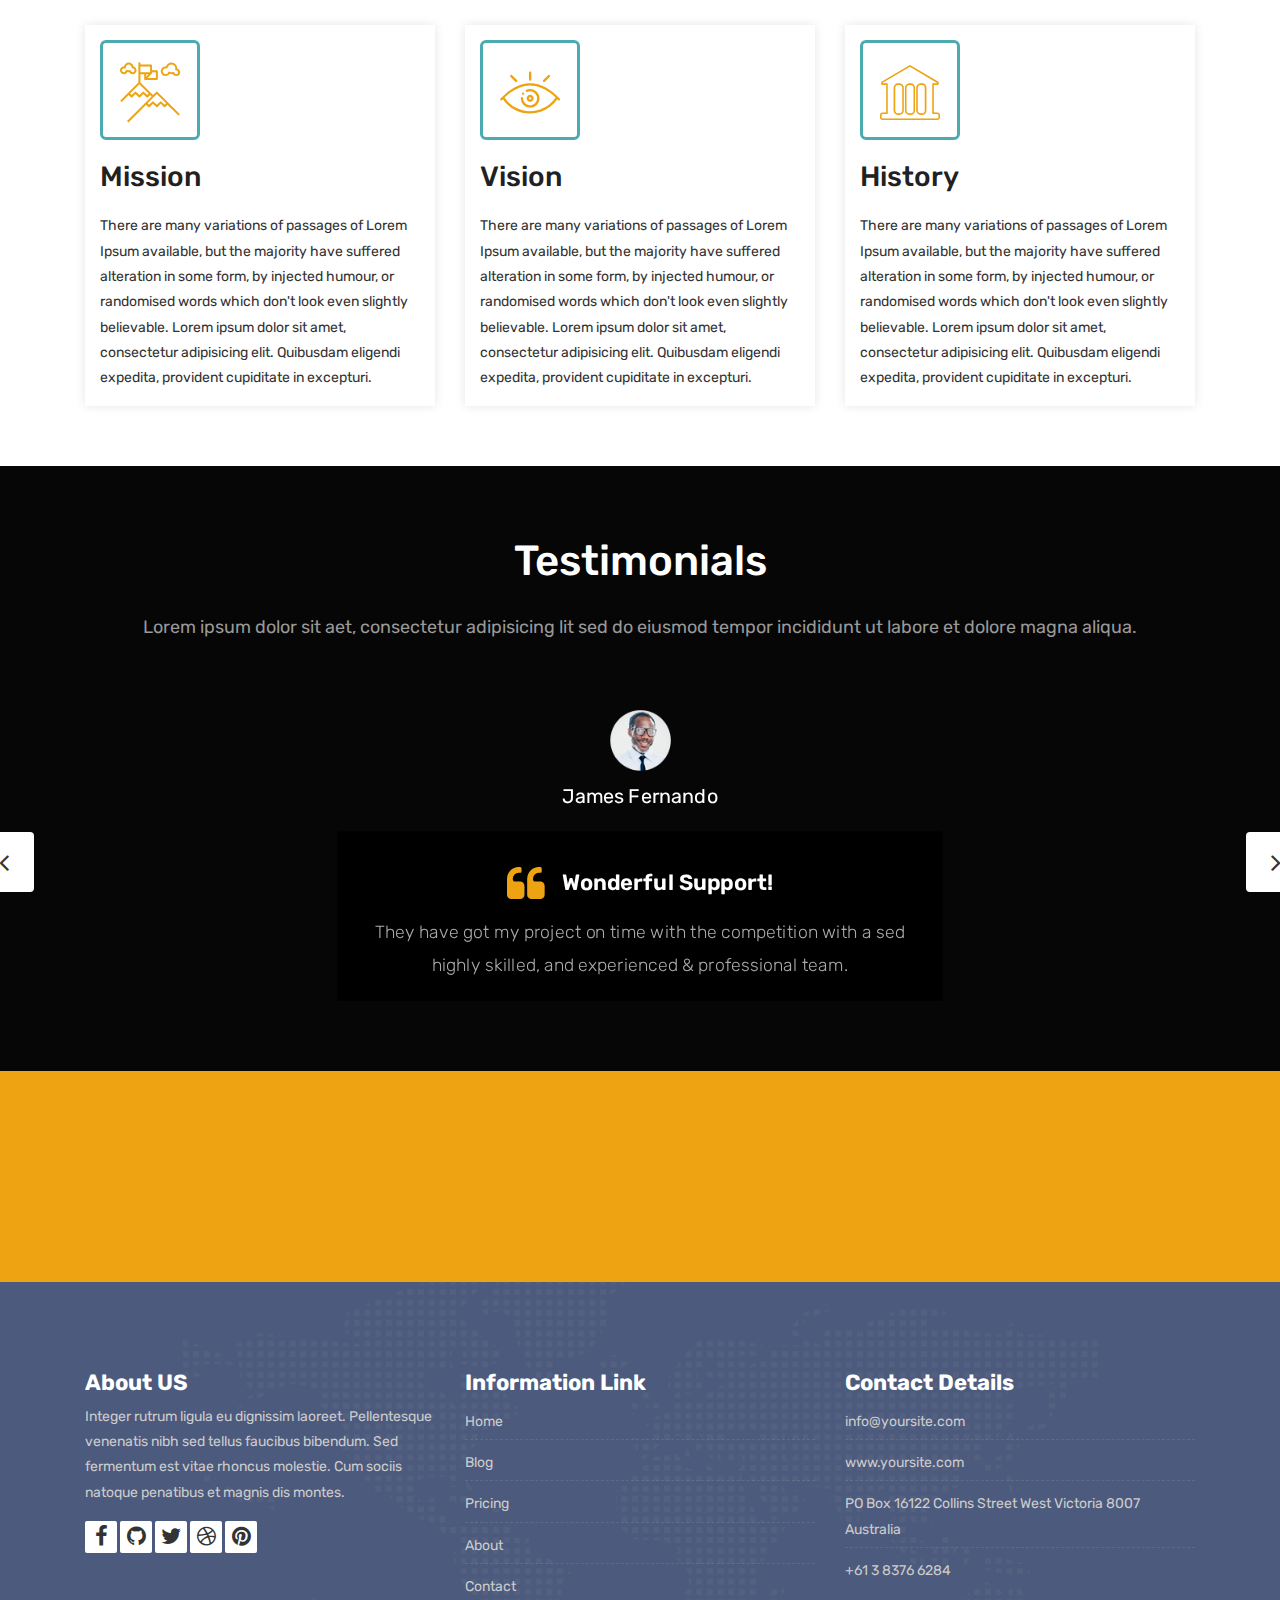
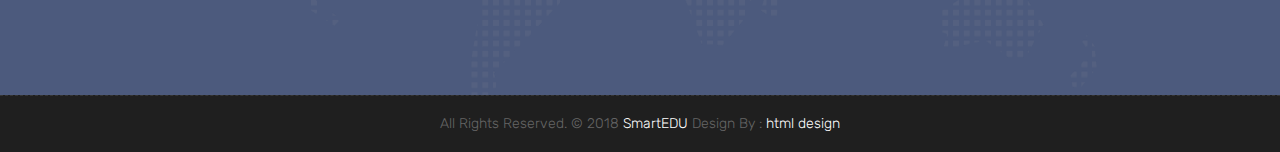
<file: smartEDU/about.html>
<!DOCTYPE html>
<html lang="en">

    <!-- Basic -->
    <meta charset="utf-8">
    <meta http-equiv="X-UA-Compatible" content="IE=edge">   
   
    <!-- Mobile Metas -->
    <meta name="viewport" content="width=device-width, initial-scale=1">
 
     <!-- Site Metas -->
    <title>SmartEDU - Education Responsive HTML5 Template</title>  
    <meta name="keywords" content="">
    <meta name="description" content="">
    <meta name="author" content="">

    <!-- Site Icons -->
    <link rel="shortcut icon" href="images/favicon.ico" type="image/x-icon" />
    <link rel="apple-touch-icon" href="images/apple-touch-icon.png">

    <!-- Bootstrap CSS -->
    <link rel="stylesheet" href="css/bootstrap.min.css">
    <!-- Site CSS -->
    <link rel="stylesheet" href="style.css">
    <!-- ALL VERSION CSS -->
    <link rel="stylesheet" href="css/versions.css">
    <!-- Responsive CSS -->
    <link rel="stylesheet" href="css/responsive.css">
    <!-- Custom CSS -->
    <link rel="stylesheet" href="css/custom.css">

    <!-- Modernizer for Portfolio -->
    <script src="js/modernizer.js"></script>

    <!--[if lt IE 9]>
      <script src="https://oss.maxcdn.com/libs/html5shiv/3.7.0/html5shiv.js"></script>
      <script src="https://oss.maxcdn.com/libs/respond.js/1.4.2/respond.min.js"></script>
    <![endif]-->

</head>
<body class="host_version"> 

	<!-- Modal -->
	<div class="modal fade" id="login" tabindex="-1" role="dialog" aria-labelledby="myModalLabel">
	  <div class="modal-dialog modal-dialog-centered modal-lg" role="document">
		<div class="modal-content">
			<div class="modal-header tit-up">
				<button type="button" class="close" data-dismiss="modal" aria-hidden="true">&times;</button>
				<h4 class="modal-title">Customer Login</h4>
			</div>
			<div class="modal-body customer-box">
				<!-- Nav tabs -->
				<ul class="nav nav-tabs">
					<li><a class="active" href="#Login" data-toggle="tab">Login</a></li>
					<li><a href="#Registration" data-toggle="tab">Registration</a></li>
				</ul>
				<!-- Tab panes -->
				<div class="tab-content">
					<div class="tab-pane active" id="Login">
						<form role="form" class="form-horizontal">
							<div class="form-group">
								<div class="col-sm-12">
									<input class="form-control" id="email1" placeholder="Name" type="text">
								</div>
							</div>
							<div class="form-group">
								<div class="col-sm-12">
									<input class="form-control" id="exampleInputPassword1" placeholder="Email" type="email">
								</div>
							</div>
							<div class="row">
								<div class="col-sm-10">
									<button type="submit" class="btn btn-light btn-radius btn-brd grd1">
										Submit
									</button>
									<a class="for-pwd" href="javascript:;">Forgot your password?</a>
								</div>
							</div>
						</form>
					</div>
					<div class="tab-pane" id="Registration">
						<form role="form" class="form-horizontal">
							<div class="form-group">
								<div class="col-sm-12">
									<input class="form-control" placeholder="Name" type="text">
								</div>
							</div>
							<div class="form-group">
								<div class="col-sm-12">
									<input class="form-control" id="email" placeholder="Email" type="email">
								</div>
							</div>
							<div class="form-group">
								<div class="col-sm-12">
									<input class="form-control" id="mobile" placeholder="Mobile" type="email">
								</div>
							</div>
							<div class="form-group">
								<div class="col-sm-12">
									<input class="form-control" id="password" placeholder="Password" type="password">
								</div>
							</div>
							<div class="row">							
								<div class="col-sm-10">
									<button type="button" class="btn btn-light btn-radius btn-brd grd1">
										Save &amp; Continue
									</button>
									<button type="button" class="btn btn-light btn-radius btn-brd grd1">
										Cancel</button>
								</div>
							</div>
						</form>
					</div>
				</div>
			</div>
		</div>
	  </div>
	</div>

    <!-- LOADER -->
	<div id="preloader">
		<div class="loader-container">
			<div class="progress-br float shadow">
				<div class="progress__item"></div>
			</div>
		</div>
	</div>
	<!-- END LOADER -->	

    <!-- Start header -->
	<header class="top-navbar">
		<nav class="navbar navbar-expand-lg navbar-light bg-light">
			<div class="container-fluid">
				<a class="navbar-brand" href="index.html">
					<img src="images/logo.png" alt="" />
				</a>
				<button class="navbar-toggler" type="button" data-toggle="collapse" data-target="#navbars-host" aria-controls="navbars-rs-food" aria-expanded="false" aria-label="Toggle navigation">
					<span class="icon-bar"></span>
                    <span class="icon-bar"></span>
                    <span class="icon-bar"></span>
				</button>
				<div class="collapse navbar-collapse" id="navbars-host">
					<ul class="navbar-nav ml-auto">
						<li class="nav-item"><a class="nav-link" href="index.html">Home</a></li>
						<li class="nav-item active"><a class="nav-link" href="about.html">About Us</a></li>
						<li class="nav-item dropdown">
							<a class="nav-link dropdown-toggle" href="#" id="dropdown-a" data-toggle="dropdown">Course </a>
							<div class="dropdown-menu" aria-labelledby="dropdown-a">
								<a class="dropdown-item" href="course-grid-2.html">Course Grid 2 </a>
								<a class="dropdown-item" href="course-grid-3.html">Course Grid 3 </a>
								<a class="dropdown-item" href="course-grid-4.html">Course Grid 4 </a>
							</div>
						</li>
						<li class="nav-item dropdown">
							<a class="nav-link dropdown-toggle" href="#" id="dropdown-a" data-toggle="dropdown">Blog </a>
							<div class="dropdown-menu" aria-labelledby="dropdown-a">
								<a class="dropdown-item" href="blog.html">Blog </a>
								<a class="dropdown-item" href="blog-single.html">Blog single </a>
							</div>
						</li>
						<li class="nav-item"><a class="nav-link" href="teachers.html">Teachers</a></li>
						<li class="nav-item"><a class="nav-link" href="pricing.html">Pricing</a></li>
						<li class="nav-item"><a class="nav-link" href="contact.html">Contact</a></li>
					</ul>
					<ul class="nav navbar-nav navbar-right">
                        <li><a class="hover-btn-new log" href="#" data-toggle="modal" data-target="#login"><span>Book Now</span></a></li>
                    </ul>
				</div>
			</div>
		</nav>
	</header>
	<!-- End header -->
	
	<div class="all-title-box">
		<div class="container text-center">
			<h1>About Us<span class="m_1">Lorem Ipsum dolroin gravida nibh vel velit.</span></h1>
		</div>
	</div>
	
    <div id="overviews" class="section lb">
        <div class="container">
            <div class="section-title row text-center">
                <div class="col-md-8 offset-md-2">
                    <h3>About</h3>
                    <p class="lead">Lorem Ipsum dolroin gravida nibh vel velit auctor aliquet. Aenean sollicitudin, lorem quis bibendum auctor, nisi elit consequat ipsum, nec sagittis sem!</p>
                </div>
            </div><!-- end title -->
        
            <div class="row align-items-center">
                <div class="col-xl-6 col-lg-6 col-md-12 col-sm-12">
                    <div class="message-box">
                        <h4>2018 BEST SmartEDU education school</h4>
                        <h2>Awards Winner Support Center</h2>
                        <p>Quisque eget nisl id nulla sagittis auctor quis id. Aliquam quis vehicula enim, non aliquam risus. Sed a tellus quis mi rhoncus dignissim.</p>

                        <p> Integer rutrum ligula eu dignissim laoreet. Pellentesque venenatis nibh sed tellus faucibus bibendum. Sed fermentum est vitae rhoncus molestie. Cum sociis natoque penatibus et magnis montes, nascetur ridiculus mus. Sed vitae rutrum neque. </p>

                        <a href="#" class="hover-btn-new orange"><span>Learn More</span></a>
                    </div><!-- end messagebox -->
                </div><!-- end col -->
				
				<div class="col-xl-6 col-lg-6 col-md-12 col-sm-12">
                    <div class="post-media wow fadeIn">
                        <img src="images/about_02.jpg" alt="" class="img-fluid img-rounded">
                    </div><!-- end media -->
                </div><!-- end col -->
			</div>
			<div class="row align-items-center">
				<div class="col-xl-6 col-lg-6 col-md-12 col-sm-12">
                    <div class="post-media wow fadeIn">
                        <img src="images/about_03.jpg" alt="" class="img-fluid img-rounded">
                    </div><!-- end media -->
                </div><!-- end col -->
				
				<div class="col-xl-6 col-lg-6 col-md-12 col-sm-12">
                    <div class="message-box">
                        <h2>The standard Lorem Ipsum passage, used since the 1500s</h2>
                        <p>Lorem ipsum dolor sit amet, consectetur adipiscing elit, sed do eiusmod tempor incididunt ut labore et dolore magna aliqua. Ut enim ad minim veniam, quis nostrud exercitation ullamco laboris nisi ut aliquip ex ea commodo consequat. Duis aute irure dolor in reprehenderit in voluptate velit esse cillum dolore eu fugiat nulla pariatur. Excepteur sint occaecat cupidatat non proident, sunt in culpa qui officia deserunt mollit anim id est laborum.</p>

                        <p> Integer rutrum ligula eu dignissim laoreet. Pellentesque venenatis nibh sed tellus faucibus bibendum.</p>

                        <a href="#" class="hover-btn-new orange"><span>Learn More</span></a>
                    </div><!-- end messagebox -->
                </div><!-- end col -->
				
            </div><!-- end row -->
        </div><!-- end container -->
    </div><!-- end section -->
	
	<div class="hmv-box">
		<div class="container">
			<div class="row">
				<div class="col-lg-4 col-md-6 col-12">
					<div class="inner-hmv">
						<div class="icon-box-hmv"><i class="flaticon-achievement"></i></div>
						<h3>Mission</h3>
						<div class="tr-pa">M</div>
						<p>There are many variations of passages of Lorem Ipsum available, but the majority have suffered alteration in some form, by injected humour, or randomised words which don't look even slightly believable.
						Lorem ipsum dolor sit amet, consectetur adipisicing elit. Quibusdam eligendi expedita, provident cupiditate in excepturi.</p>
					</div>
				</div>
				<div class="col-lg-4 col-md-6 col-12">
					<div class="inner-hmv">
						<div class="icon-box-hmv"><i class="flaticon-eye"></i></div>
						<h3>Vision</h3>
						<div class="tr-pa">V</div>
						<p>There are many variations of passages of Lorem Ipsum available, but the majority have suffered alteration in some form, by injected humour, or randomised words which don't look even slightly believable.
						Lorem ipsum dolor sit amet, consectetur adipisicing elit. Quibusdam eligendi expedita, provident cupiditate in excepturi.</p>
					</div>
				</div>
				<div class="col-lg-4 col-md-6 col-12">
					<div class="inner-hmv">
						<div class="icon-box-hmv"><i class="flaticon-history"></i></div>
						<h3>History</h3>
						<div class="tr-pa">H</div>
						<p>There are many variations of passages of Lorem Ipsum available, but the majority have suffered alteration in some form, by injected humour, or randomised words which don't look even slightly believable.
						Lorem ipsum dolor sit amet, consectetur adipisicing elit. Quibusdam eligendi expedita, provident cupiditate in excepturi.</p>
					</div>
				</div>
			</div>
		</div>
	</div>

    <div id="testimonials" class="parallax section db parallax-off" style="background-image:url('images/parallax_04.jpg');">
        <div class="container">
            <div class="section-title text-center">
                <h3>Testimonials</h3>
                <p>Lorem ipsum dolor sit aet, consectetur adipisicing lit sed do eiusmod tempor incididunt ut labore et dolore magna aliqua. </p>
            </div><!-- end title -->

            <div class="row">
                <div class="col-md-12 col-sm-12">
                    <div class="testi-carousel owl-carousel owl-theme">
                        <div class="testimonial clearfix">
							<div class="testi-meta">
                                <img src="images/testi_01.png" alt="" class="img-fluid">
                                <h4>James Fernando </h4>
                            </div>
                            <div class="desc">
                                <h3><i class="fa fa-quote-left"></i> Wonderful Support!</h3>
                                <p class="lead">They have got my project on time with the competition with a sed highly skilled, and experienced & professional team.</p>
                            </div>
                            <!-- end testi-meta -->
                        </div>
                        <!-- end testimonial -->

                        <div class="testimonial clearfix">
							<div class="testi-meta">
                                <img src="images/testi_02.png" alt="" class="img-fluid">
                                <h4>Jacques Philips </h4>
                            </div>
                            <div class="desc">
                                <h3><i class="fa fa-quote-left"></i> Awesome Services!</h3>
                                <p class="lead">Explain to you how all this mistaken idea of denouncing pleasure and praising pain was born and I will give you completed.</p>
                            </div>
                            <!-- end testi-meta -->
                        </div>
                        <!-- end testimonial -->

                        <div class="testimonial clearfix">
							<div class="testi-meta">
                                <img src="images/testi_03.png" alt="" class="img-fluid ">
                                <h4>Venanda Mercy </h4>
                            </div>
                            <div class="desc">
                                <h3><i class="fa fa-quote-left"></i> Great & Talented Team!</h3>
                                <p class="lead">The master-builder of human happines no one rejects, dislikes avoids pleasure itself, because it is very pursue pleasure. </p>
                            </div>
                            <!-- end testi-meta -->
                        </div>
                        <!-- end testimonial -->
                        <div class="testimonial clearfix">
							<div class="testi-meta">
                                <img src="images/testi_01.png" alt="" class="img-fluid">
                                <h4>James Fernando </h4>
                            </div>
                            <div class="desc">
                                <h3><i class="fa fa-quote-left"></i> Wonderful Support!</h3>
                                <p class="lead">They have got my project on time with the competition with a sed highly skilled, and experienced & professional team.</p>
                            </div>
                            <!-- end testi-meta -->
                        </div>
                        <!-- end testimonial -->

                        <div class="testimonial clearfix">
							<div class="testi-meta">
                                <img src="images/testi_02.png" alt="" class="img-fluid">
                                <h4>Jacques Philips </h4>
                            </div>
                            <div class="desc">
                                <h3><i class="fa fa-quote-left"></i> Awesome Services!</h3>
                                <p class="lead">Explain to you how all this mistaken idea of denouncing pleasure and praising pain was born and I will give you completed.</p>
                            </div>
                            <!-- end testi-meta -->
                        </div>
                        <!-- end testimonial -->

                        <div class="testimonial clearfix">
							<div class="testi-meta">
                                <img src="images/testi_03.png" alt="" class="img-fluid">
                                <h4>Venanda Mercy </h4>
                            </div>
                            <div class="desc">
                                <h3><i class="fa fa-quote-left"></i> Great & Talented Team!</h3>
                                <p class="lead">The master-builder of human happines no one rejects, dislikes avoids pleasure itself, because it is very pursue pleasure. </p>
                            </div>
                            <!-- end testi-meta -->
                        </div><!-- end testimonial -->
                    </div><!-- end carousel -->
                </div><!-- end col -->
            </div><!-- end row -->
        </div><!-- end container -->
    </div><!-- end section -->

    <div class="parallax section dbcolor">
        <div class="container">
            <div class="row logos">
                <div class="col-md-2 col-sm-2 col-xs-6 wow fadeInUp">
                    <a href="#"><img src="images/logo_01.png" alt="" class="img-repsonsive"></a>
                </div>
                <div class="col-md-2 col-sm-2 col-xs-6 wow fadeInUp">
                    <a href="#"><img src="images/logo_02.png" alt="" class="img-repsonsive"></a>
                </div>
                <div class="col-md-2 col-sm-2 col-xs-6 wow fadeInUp">
                    <a href="#"><img src="images/logo_03.png" alt="" class="img-repsonsive"></a>
                </div>
                <div class="col-md-2 col-sm-2 col-xs-6 wow fadeInUp">
                    <a href="#"><img src="images/logo_04.png" alt="" class="img-repsonsive"></a>
                </div>
                <div class="col-md-2 col-sm-2 col-xs-6 wow fadeInUp">
                    <a href="#"><img src="images/logo_05.png" alt="" class="img-repsonsive"></a>
                </div>
                <div class="col-md-2 col-sm-2 col-xs-6 wow fadeInUp">
                    <a href="#"><img src="images/logo_06.png" alt="" class="img-repsonsive"></a>
                </div>
            </div><!-- end row -->
        </div><!-- end container -->
    </div><!-- end section -->

    <footer class="footer">
        <div class="container">
            <div class="row">
                <div class="col-lg-4 col-md-4 col-xs-12">
                    <div class="widget clearfix">
                        <div class="widget-title">
                            <h3>About US</h3>
                        </div>
                        <p> Integer rutrum ligula eu dignissim laoreet. Pellentesque venenatis nibh sed tellus faucibus bibendum. Sed fermentum est vitae rhoncus molestie. Cum sociis natoque penatibus et magnis dis montes.</p>
                        <div class="footer-right">
							<ul class="footer-links-soi">
								<li><a href="#"><i class="fa fa-facebook"></i></a></li>
								<li><a href="#"><i class="fa fa-github"></i></a></li>
								<li><a href="#"><i class="fa fa-twitter"></i></a></li>
								<li><a href="#"><i class="fa fa-dribbble"></i></a></li>
								<li><a href="#"><i class="fa fa-pinterest"></i></a></li>
							</ul><!-- end links -->
						</div>
                    </div><!-- end clearfix -->
                </div><!-- end col -->

				<div class="col-lg-4 col-md-4 col-xs-12">
                    <div class="widget clearfix">
                        <div class="widget-title">
                            <h3>Information Link</h3>
                        </div>
                        <ul class="footer-links">
                            <li><a href="#">Home</a></li>
                            <li><a href="#">Blog</a></li>
                            <li><a href="#">Pricing</a></li>
							<li><a href="#">About</a></li>
							<li><a href="#">Contact</a></li>
                        </ul><!-- end links -->
                    </div><!-- end clearfix -->
                </div><!-- end col -->
				
                <div class="col-lg-4 col-md-4 col-xs-12">
                    <div class="widget clearfix">
                        <div class="widget-title">
                            <h3>Contact Details</h3>
                        </div>

                        <ul class="footer-links">
                            <li><a href="mailto:#">info@yoursite.com</a></li>
                            <li><a href="#">www.yoursite.com</a></li>
                            <li>PO Box 16122 Collins Street West Victoria 8007 Australia</li>
                            <li>+61 3 8376 6284</li>
                        </ul><!-- end links -->
                    </div><!-- end clearfix -->
                </div><!-- end col -->
				
            </div><!-- end row -->
        </div><!-- end container -->
    </footer><!-- end footer -->

    <div class="copyrights">
        <div class="container">
            <div class="footer-distributed">
                <div class="footer-center">                   
                    <p class="footer-company-name">All Rights Reserved. &copy; 2018 <a href="#">SmartEDU</a> Design By : <a href="https://html.design/">html design</a></p>
                </div>
            </div>
        </div><!-- end container -->
    </div><!-- end copyrights -->

    <a href="#" id="scroll-to-top" class="dmtop global-radius"><i class="fa fa-angle-up"></i></a>

    <!-- ALL JS FILES -->
    <script src="js/all.js"></script>
    <!-- ALL PLUGINS -->
    <script src="js/custom.js"></script>

</body>
</html>
</file>
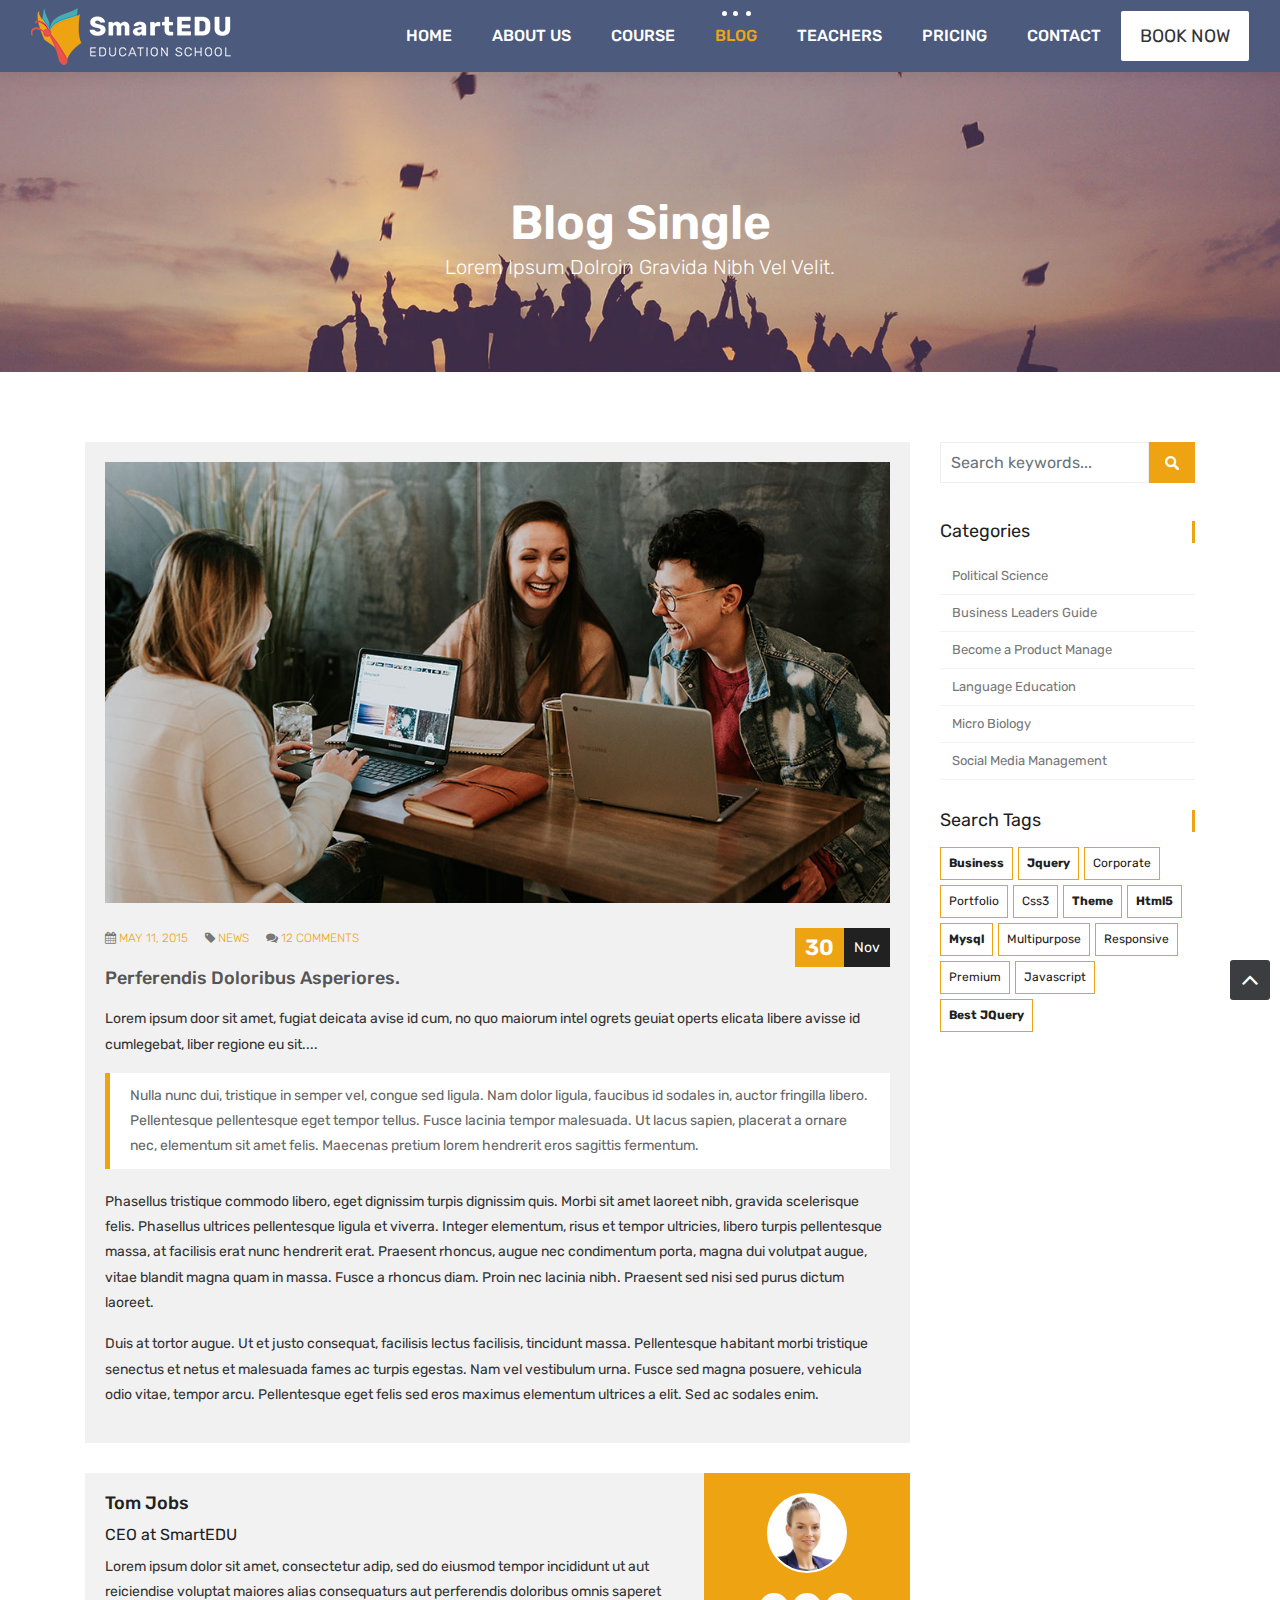
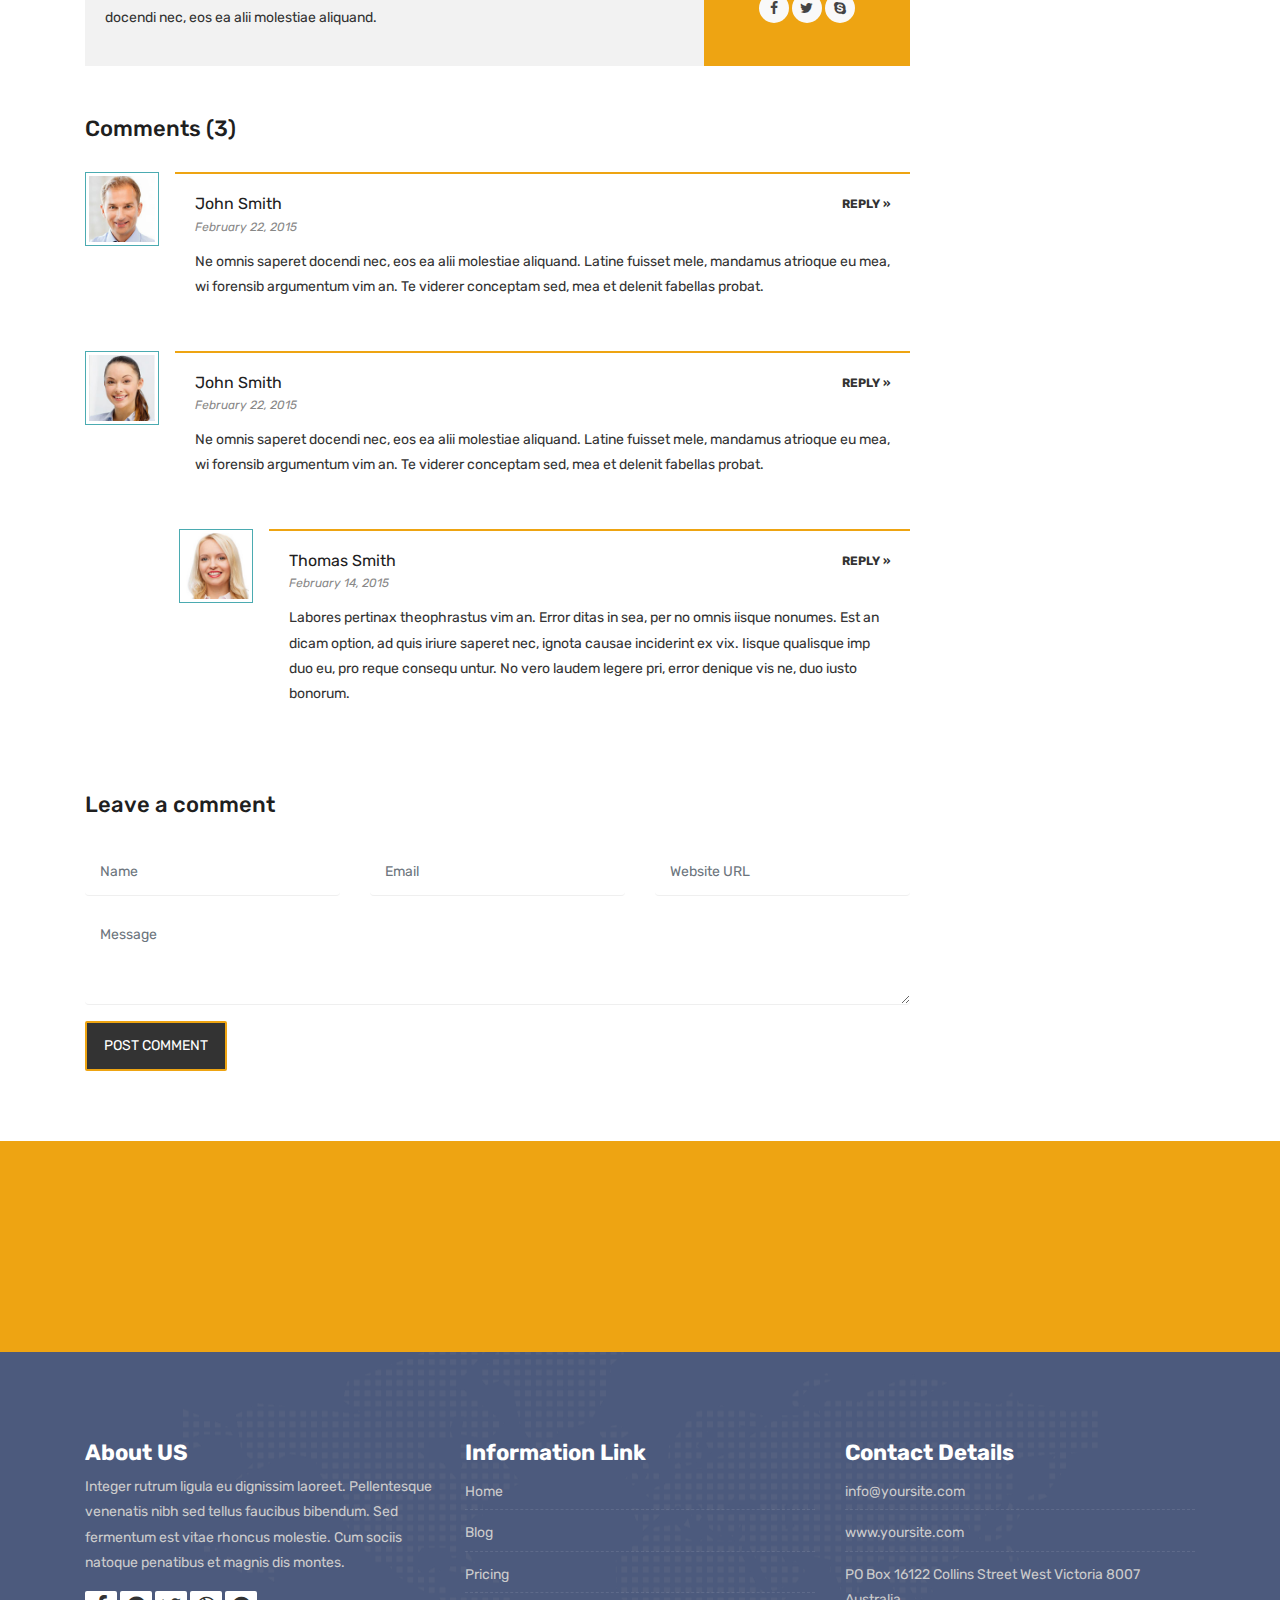
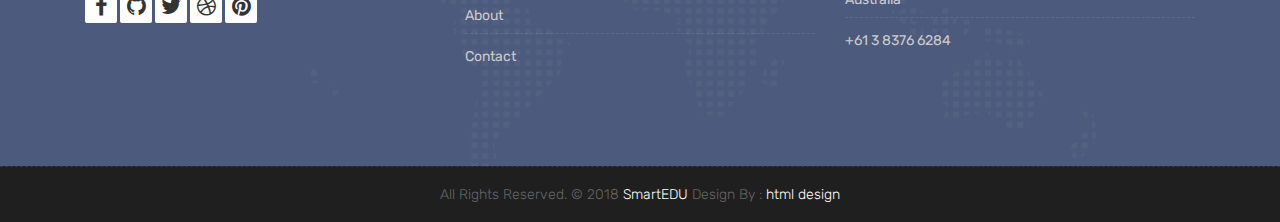
<file: smartEDU/blog-single.html>
<!DOCTYPE html>
<html lang="en">

    <!-- Basic -->
    <meta charset="utf-8">
    <meta http-equiv="X-UA-Compatible" content="IE=edge">   
   
    <!-- Mobile Metas -->
    <meta name="viewport" content="width=device-width, initial-scale=1">
 
     <!-- Site Metas -->
    <title>SmartEDU - Education Responsive HTML5 Template</title>  
    <meta name="keywords" content="">
    <meta name="description" content="">
    <meta name="author" content="">

    <!-- Site Icons -->
    <link rel="shortcut icon" href="images/favicon.ico" type="image/x-icon" />
    <link rel="apple-touch-icon" href="images/apple-touch-icon.png">

    <!-- Bootstrap CSS -->
    <link rel="stylesheet" href="css/bootstrap.min.css">
    <!-- Site CSS -->
    <link rel="stylesheet" href="style.css">
    <!-- ALL VERSION CSS -->
    <link rel="stylesheet" href="css/versions.css">
    <!-- Responsive CSS -->
    <link rel="stylesheet" href="css/responsive.css">
    <!-- Custom CSS -->
    <link rel="stylesheet" href="css/custom.css">

    <!-- Modernizer for Portfolio -->
    <script src="js/modernizer.js"></script>

    <!--[if lt IE 9]>
      <script src="https://oss.maxcdn.com/libs/html5shiv/3.7.0/html5shiv.js"></script>
      <script src="https://oss.maxcdn.com/libs/respond.js/1.4.2/respond.min.js"></script>
    <![endif]-->

</head>
<body class="host_version"> 

	<!-- Modal -->
	<div class="modal fade" id="login" tabindex="-1" role="dialog" aria-labelledby="myModalLabel">
	  <div class="modal-dialog modal-dialog-centered modal-lg" role="document">
		<div class="modal-content">
			<div class="modal-header tit-up">
				<button type="button" class="close" data-dismiss="modal" aria-hidden="true">&times;</button>
				<h4 class="modal-title">Customer Login</h4>
			</div>
			<div class="modal-body customer-box">
				<!-- Nav tabs -->
				<ul class="nav nav-tabs">
					<li><a class="active" href="#Login" data-toggle="tab">Login</a></li>
					<li><a href="#Registration" data-toggle="tab">Registration</a></li>
				</ul>
				<!-- Tab panes -->
				<div class="tab-content">
					<div class="tab-pane active" id="Login">
						<form role="form" class="form-horizontal">
							<div class="form-group">
								<div class="col-sm-12">
									<input class="form-control" id="email1" placeholder="Name" type="text">
								</div>
							</div>
							<div class="form-group">
								<div class="col-sm-12">
									<input class="form-control" id="exampleInputPassword1" placeholder="Email" type="email">
								</div>
							</div>
							<div class="row">
								<div class="col-sm-10">
									<button type="submit" class="btn btn-light btn-radius btn-brd grd1">
										Submit
									</button>
									<a class="for-pwd" href="javascript:;">Forgot your password?</a>
								</div>
							</div>
						</form>
					</div>
					<div class="tab-pane" id="Registration">
						<form role="form" class="form-horizontal">
							<div class="form-group">
								<div class="col-sm-12">
									<input class="form-control" placeholder="Name" type="text">
								</div>
							</div>
							<div class="form-group">
								<div class="col-sm-12">
									<input class="form-control" id="email" placeholder="Email" type="email">
								</div>
							</div>
							<div class="form-group">
								<div class="col-sm-12">
									<input class="form-control" id="mobile" placeholder="Mobile" type="email">
								</div>
							</div>
							<div class="form-group">
								<div class="col-sm-12">
									<input class="form-control" id="password" placeholder="Password" type="password">
								</div>
							</div>
							<div class="row">							
								<div class="col-sm-10">
									<button type="button" class="btn btn-light btn-radius btn-brd grd1">
										Save &amp; Continue
									</button>
									<button type="button" class="btn btn-light btn-radius btn-brd grd1">
										Cancel</button>
								</div>
							</div>
						</form>
					</div>
				</div>
			</div>
		</div>
	  </div>
	</div>

    <!-- LOADER -->
	<div id="preloader">
		<div class="loader-container">
			<div class="progress-br float shadow">
				<div class="progress__item"></div>
			</div>
		</div>
	</div>
	<!-- END LOADER -->	

    <!-- Start header -->
	<header class="top-navbar">
		<nav class="navbar navbar-expand-lg navbar-light bg-light">
			<div class="container-fluid">
				<a class="navbar-brand" href="index.html">
					<img src="images/logo.png" alt="" />
				</a>
				<button class="navbar-toggler" type="button" data-toggle="collapse" data-target="#navbars-host" aria-controls="navbars-rs-food" aria-expanded="false" aria-label="Toggle navigation">
					<span class="icon-bar"></span>
                    <span class="icon-bar"></span>
                    <span class="icon-bar"></span>
				</button>
				<div class="collapse navbar-collapse" id="navbars-host">
					<ul class="navbar-nav ml-auto">
						<li class="nav-item"><a class="nav-link" href="index.html">Home</a></li>
						<li class="nav-item"><a class="nav-link" href="about.html">About Us</a></li>
						<li class="nav-item dropdown">
							<a class="nav-link dropdown-toggle" href="#" id="dropdown-a" data-toggle="dropdown">Course </a>
							<div class="dropdown-menu" aria-labelledby="dropdown-a">
								<a class="dropdown-item" href="course-grid-2.html">Course Grid 2 </a>
								<a class="dropdown-item" href="course-grid-3.html">Course Grid 3 </a>
								<a class="dropdown-item" href="course-grid-4.html">Course Grid 4 </a>
							</div>
						</li>
						<li class="nav-item active dropdown">
							<a class="nav-link dropdown-toggle" href="#" id="dropdown-a" data-toggle="dropdown">Blog </a>
							<div class="dropdown-menu" aria-labelledby="dropdown-a">
								<a class="dropdown-item" href="blog.html">Blog </a>
								<a class="dropdown-item" href="blog-single.html">Blog single </a>
							</div>
						</li>
						<li class="nav-item"><a class="nav-link" href="teachers.html">Teachers</a></li>
						<li class="nav-item"><a class="nav-link" href="pricing.html">Pricing</a></li>
						<li class="nav-item"><a class="nav-link" href="contact.html">Contact</a></li>
					</ul>
					<ul class="nav navbar-nav navbar-right">
                        <li><a class="hover-btn-new log" href="#" data-toggle="modal" data-target="#login"><span>Book Now</span></a></li>
                    </ul>
				</div>
			</div>
		</nav>
	</header>
	<!-- End header -->
	
	<div class="all-title-box">
		<div class="container text-center">
			<h1>Blog Single<span class="m_1">Lorem Ipsum dolroin gravida nibh vel velit.</span></h1>
		</div>
	</div>
	
    <div id="overviews" class="section wb">
        <div class="container">
            <div class="row"> 
                <div class="col-lg-9 blog-post-single">
                    <div class="blog-item">
						<div class="image-blog">
							<img src="images/blog_single.jpg" alt="" class="img-fluid">
						</div>
						<div class="post-content">
							<div class="post-date">
								<span class="day">30</span>
								<span class="month">Nov</span>
							</div>
							<div class="meta-info-blog">
								<span><i class="fa fa-calendar"></i> <a href="#">May 11, 2015</a> </span>
								<span><i class="fa fa-tag"></i>  <a href="#">News</a> </span>
								<span><i class="fa fa-comments"></i> <a href="#">12 Comments</a></span>
							</div>
							<div class="blog-title">
								<h2><a href="#" title="">perferendis doloribus asperiores.</a></h2>
							</div>
							<div class="blog-desc">
								<p>Lorem ipsum door sit amet, fugiat deicata avise id cum, no quo maiorum intel ogrets geuiat operts elicata libere avisse id cumlegebat, liber regione eu sit.... </p>
								<blockquote class="default">
									Nulla nunc dui, tristique in semper vel, congue sed ligula. Nam dolor ligula, faucibus id sodales in, auctor fringilla libero. Pellentesque pellentesque eget tempor tellus. Fusce lacinia tempor malesuada. Ut lacus sapien, placerat a ornare nec, elementum sit amet felis. Maecenas pretium lorem hendrerit eros sagittis fermentum.
								</blockquote>
								<p>Phasellus tristique commodo libero, eget dignissim turpis dignissim quis. Morbi sit amet laoreet nibh, gravida scelerisque felis. Phasellus ultrices pellentesque ligula et viverra. Integer elementum, risus et tempor ultricies, libero turpis pellentesque massa, at facilisis erat nunc hendrerit erat. Praesent rhoncus, augue nec condimentum porta, magna dui volutpat augue, vitae blandit magna quam in massa. Fusce a rhoncus diam. Proin nec lacinia nibh. Praesent sed nisi sed purus dictum laoreet.</p>
								<p>Duis at tortor augue. Ut et justo consequat, facilisis lectus facilisis, tincidunt massa. Pellentesque habitant morbi tristique senectus et netus et malesuada fames ac turpis egestas. Nam vel vestibulum urna. Fusce sed magna posuere, vehicula odio vitae, tempor arcu. Pellentesque eget felis sed eros maximus elementum ultrices a elit. Sed ac sodales enim.</p>
							</div>							
						</div>
					</div>
					
					<div class="blog-author">
						<div class="author-bio">
							<h3 class="author_name"><a href="#">Tom Jobs</a></h3>
							<h5>CEO at <a href="#">SmartEDU</a></h5>
							<p class="author_det">
								Lorem ipsum dolor sit amet, consectetur adip, sed do eiusmod tempor incididunt  ut aut reiciendise voluptat maiores alias consequaturs aut perferendis doloribus omnis saperet docendi nec, eos ea alii molestiae aliquand.
							</p>
						</div>
						<div class="author-desc">
							<img src="images/author.jpg" alt="about author">
							<ul class="author-social">
								<li><a href="#"><i class="fa fa-facebook"></i></a></li>
								<li><a href="#"><i class="fa fa-twitter"></i></a></li>
								<li><a href="#"><i class="fa fa-skype"></i></a></li>
							</ul>
						</div>
					</div>
					
					<div class="blog-comments">
						<h4>Comments (3)</h4>
						<div id="comment-blog">
							<ul class="comment-list">
								<li class="comment">
									<div class="avatar"><img alt="" src="images/avatar-01.jpg" class="avatar"></div>
									<div class="comment-container">
										<h5 class="comment-author"><a href="#">John Smith</a></h5>
										<div class="comment-meta">
											<a href="#" class="comment-date link-style1">February 22, 2015</a>
											<a class="comment-reply-link link-style3" href="#respond">Reply »</a>
										</div>
										<div class="comment-body">
											<p>Ne omnis saperet docendi nec, eos ea alii molestiae aliquand. Latine fuisset mele, mandamus atrioque eu mea, wi forensib argumentum vim an. Te viderer conceptam sed, mea et delenit fabellas probat.</p>
										</div>
									</div>
								</li>
								<li class="comment">
									<div class="avatar"><img alt="" src="images/avatar-02.jpg" class="avatar"></div>
									<div class="comment-container">
										<h5 class="comment-author"><a href="#">John Smith</a></h5>
										<div class="comment-meta">
											<a href="#" class="comment-date link-style1">February 22, 2015</a>
											<a class="comment-reply-link link-style3" href="#respond">Reply »</a>
										</div>
										<div class="comment-body">
											<p>Ne omnis saperet docendi nec, eos ea alii molestiae aliquand. Latine fuisset mele, mandamus atrioque eu mea, wi forensib argumentum vim an. Te viderer conceptam sed, mea et delenit fabellas probat.</p>
										</div>
									</div>
									<ul class="children">
										<li class="comment">
											<div class="avatar"><img alt="" src="images/avatar-03.jpg" class="avatar"></div>
											<div class="comment-container">
												<h5 class="comment-author"><a href="#">Thomas Smith</a></h5>
												<div class="comment-meta"><a href="#" class="comment-date link-style1">February 14, 2015</a><a class="comment-reply-link link-style3" href="#respond">Reply »</a></div>
												<div class="comment-body">
													<p>Labores pertinax theophrastus vim an. Error ditas in sea, per no omnis iisque nonumes. Est an dicam option, ad quis iriure saperet nec, ignota causae inciderint ex vix. Iisque qualisque imp duo eu, pro reque consequ untur. No vero laudem legere pri, error denique vis ne, duo iusto bonorum.</p>
												</div>
											</div>
										</li>
									</ul>
								</li>
							</ul>
						</div>
					</div>
					<div class="comments-form">
						<h4>Leave a comment</h4>
						<div class="comment-form-main">
							<form action="#">
								<div class="row">
									<div class="col-md-4">
										<div class="form-group">
											<input class="form-control" name="commenter-name" placeholder="Name" id="commenter-name" type="text">
										</div>
									</div>
									<div class="col-md-4">
										<div class="form-group">
											<input class="form-control" name="commenter-email" placeholder="Email" id="commenter-email" type="text">
										</div>
									</div>
									<div class="col-md-4">
										<div class="form-group">
											<input class="form-control" name="commenter-url" placeholder="Website URL" id="commenter-url" type="text">
										</div>
									</div>
									<div class="col-md-12">
										<div class="form-group">
											<textarea class="form-control" name="commenter-message" placeholder="Message" id="commenter-message" cols="30" rows="2"></textarea>
										</div>
									</div>
									<div class="col-md-12 post-btn">
										<button class="hover-btn-new orange"><span>Post Comment</span></button>
									</div>
								</div>
							</form>
						</div>
					</div>
					
                </div><!-- end col -->
				<div class="col-lg-3 col-12 right-single">
					<div class="widget-search">
						<div class="site-search-area">
							<form method="get" id="site-searchform" action="#">
								<div>
									<input class="input-text form-control" name="search-k" id="search-k" placeholder="Search keywords..." type="text">
									<input id="searchsubmit" value="Search" type="submit">
								</div>
							</form>
						</div>
					</div>
					<div class="widget-categories">
						<h3 class="widget-title">Categories</h3>
						<ul>
							<li><a href="#">Political Science</a></li>
							<li><a href="#">Business Leaders Guide</a></li>
							<li><a href="#">Become a Product Manage</a></li>
							<li><a href="#">Language Education</a></li>
							<li><a href="#">Micro Biology</a></li>
							<li><a href="#">Social Media Management</a></li>
						</ul>
					</div>
					<div class="widget-tags">
						<h3 class="widget-title">Search Tags</h3>
						<ul class="tags">
							<li><a href="#"><b>business</b></a></li>
							<li><a href="#"><b>jquery</b></a></li>
							<li><a href="#">corporate</a></li>
							<li><a href="#">portfolio</a></li>
							<li><a href="#">css3</a></li>
							<li><a href="#"><b>theme</b></a></li>
							<li><a href="#"><b>html5</b></a></li>
							<li><a href="#"><b>mysql</b></a></li>
							<li><a href="#">multipurpose</a></li>
							<li><a href="#">responsive</a></li>
							<li><a href="#">premium</a></li>
							<li><a href="#">javascript</a></li>
							<li><a href="#"><b>Best jQuery</b></a></li>
						</ul>
					</div>
				</div>
            </div><!-- end row -->
        </div><!-- end container -->
    </div><!-- end section -->

    <div class="parallax section dbcolor">
        <div class="container">
            <div class="row logos">
                <div class="col-md-2 col-sm-2 col-xs-6 wow fadeInUp">
                    <a href="#"><img src="images/logo_01.png" alt="" class="img-repsonsive"></a>
                </div>
                <div class="col-md-2 col-sm-2 col-xs-6 wow fadeInUp">
                    <a href="#"><img src="images/logo_02.png" alt="" class="img-repsonsive"></a>
                </div>
                <div class="col-md-2 col-sm-2 col-xs-6 wow fadeInUp">
                    <a href="#"><img src="images/logo_03.png" alt="" class="img-repsonsive"></a>
                </div>
                <div class="col-md-2 col-sm-2 col-xs-6 wow fadeInUp">
                    <a href="#"><img src="images/logo_04.png" alt="" class="img-repsonsive"></a>
                </div>
                <div class="col-md-2 col-sm-2 col-xs-6 wow fadeInUp">
                    <a href="#"><img src="images/logo_05.png" alt="" class="img-repsonsive"></a>
                </div>
                <div class="col-md-2 col-sm-2 col-xs-6 wow fadeInUp">
                    <a href="#"><img src="images/logo_06.png" alt="" class="img-repsonsive"></a>
                </div>
            </div><!-- end row -->
        </div><!-- end container -->
    </div><!-- end section -->

    <footer class="footer">
        <div class="container">
            <div class="row">
                <div class="col-lg-4 col-md-4 col-xs-12">
                    <div class="widget clearfix">
                        <div class="widget-title">
                            <h3>About US</h3>
                        </div>
                        <p> Integer rutrum ligula eu dignissim laoreet. Pellentesque venenatis nibh sed tellus faucibus bibendum. Sed fermentum est vitae rhoncus molestie. Cum sociis natoque penatibus et magnis dis montes.</p>
                        <div class="footer-right">
							<ul class="footer-links-soi">
								<li><a href="#"><i class="fa fa-facebook"></i></a></li>
								<li><a href="#"><i class="fa fa-github"></i></a></li>
								<li><a href="#"><i class="fa fa-twitter"></i></a></li>
								<li><a href="#"><i class="fa fa-dribbble"></i></a></li>
								<li><a href="#"><i class="fa fa-pinterest"></i></a></li>
							</ul><!-- end links -->
						</div>
                    </div><!-- end clearfix -->
                </div><!-- end col -->

				<div class="col-lg-4 col-md-4 col-xs-12">
                    <div class="widget clearfix">
                        <div class="widget-title">
                            <h3>Information Link</h3>
                        </div>
                        <ul class="footer-links">
                            <li><a href="#">Home</a></li>
                            <li><a href="#">Blog</a></li>
                            <li><a href="#">Pricing</a></li>
							<li><a href="#">About</a></li>
							<li><a href="#">Contact</a></li>
                        </ul><!-- end links -->
                    </div><!-- end clearfix -->
                </div><!-- end col -->
				
                <div class="col-lg-4 col-md-4 col-xs-12">
                    <div class="widget clearfix">
                        <div class="widget-title">
                            <h3>Contact Details</h3>
                        </div>

                        <ul class="footer-links">
                            <li><a href="mailto:#">info@yoursite.com</a></li>
                            <li><a href="#">www.yoursite.com</a></li>
                            <li>PO Box 16122 Collins Street West Victoria 8007 Australia</li>
                            <li>+61 3 8376 6284</li>
                        </ul><!-- end links -->
                    </div><!-- end clearfix -->
                </div><!-- end col -->
				
            </div><!-- end row -->
        </div><!-- end container -->
    </footer><!-- end footer -->

    <div class="copyrights">
        <div class="container">
            <div class="footer-distributed">
                <div class="footer-center">                   
                    <p class="footer-company-name">All Rights Reserved. &copy; 2018 <a href="#">SmartEDU</a> Design By : <a href="https://html.design/">html design</a></p>
                </div>
            </div>
        </div><!-- end container -->
    </div><!-- end copyrights -->

    <a href="#" id="scroll-to-top" class="dmtop global-radius"><i class="fa fa-angle-up"></i></a>

    <!-- ALL JS FILES -->
    <script src="js/all.js"></script>
    <!-- ALL PLUGINS -->
    <script src="js/custom.js"></script>

</body>
</html>
</file>
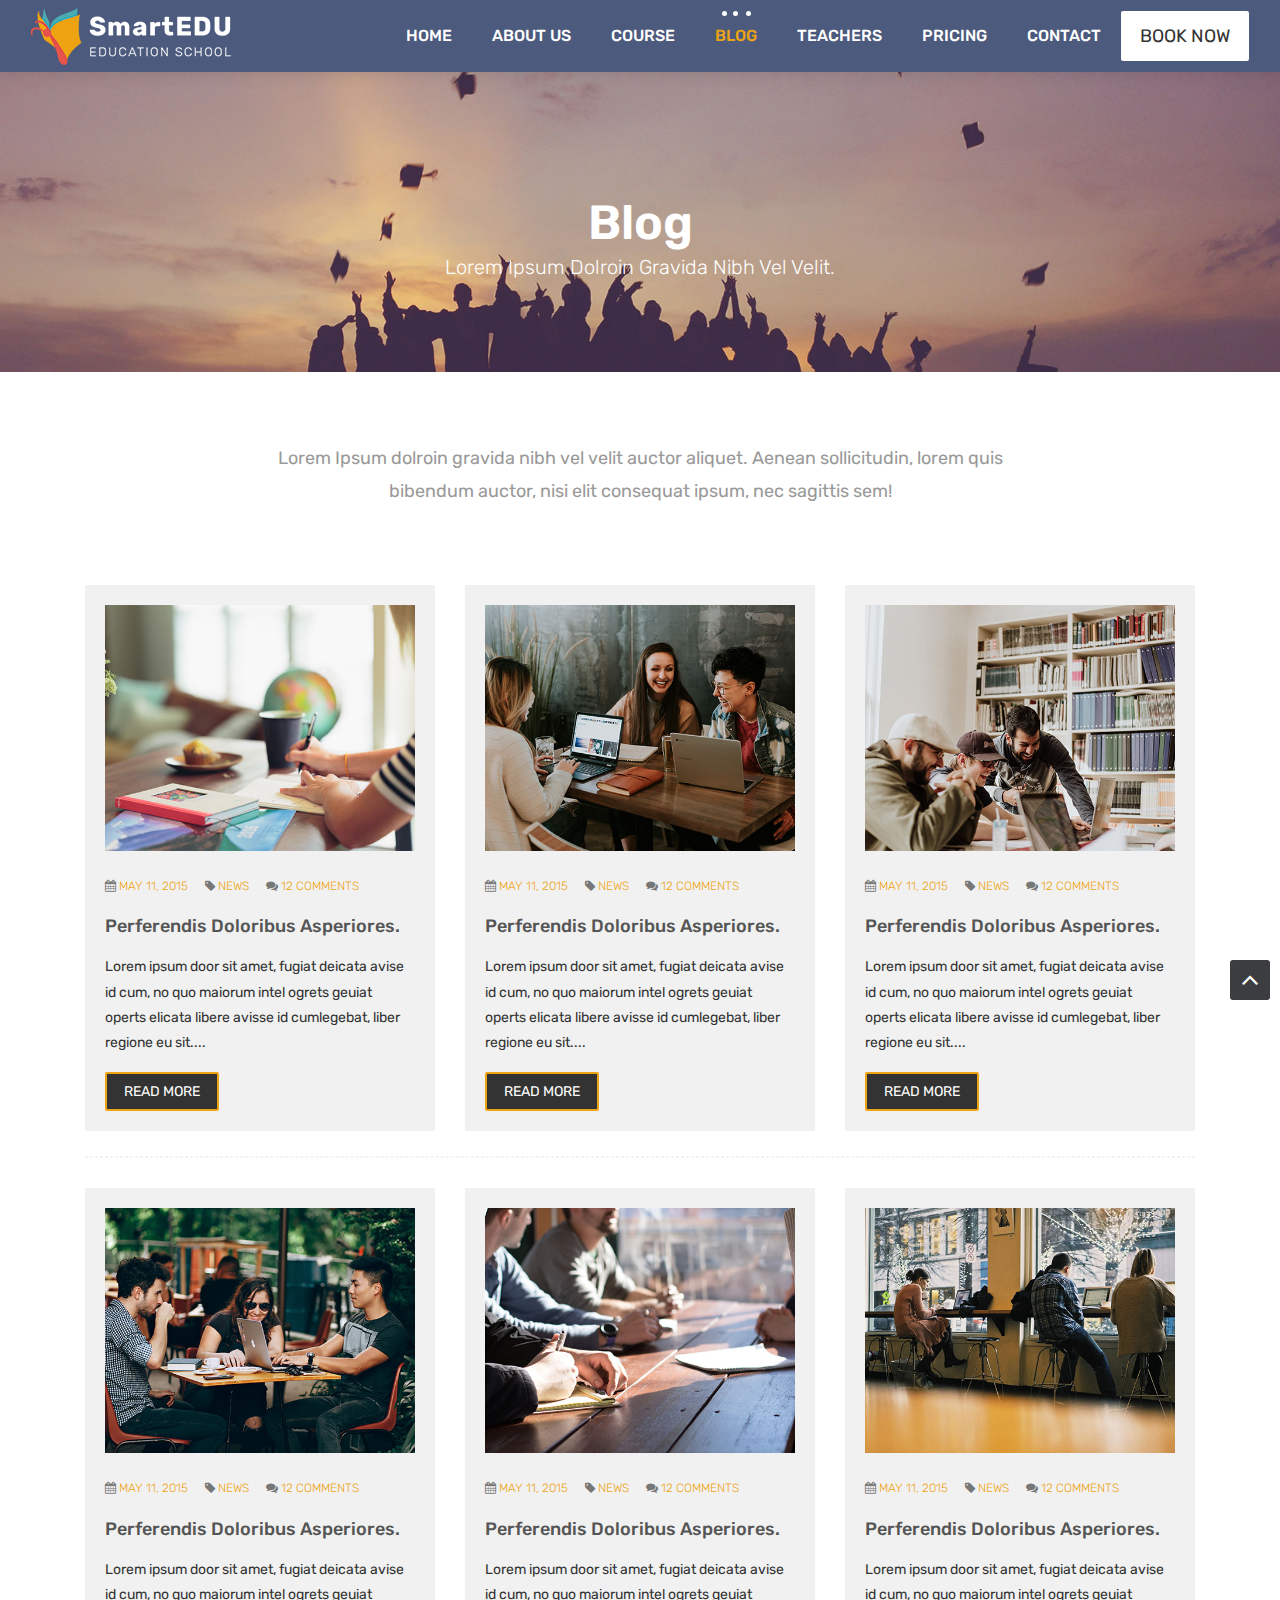
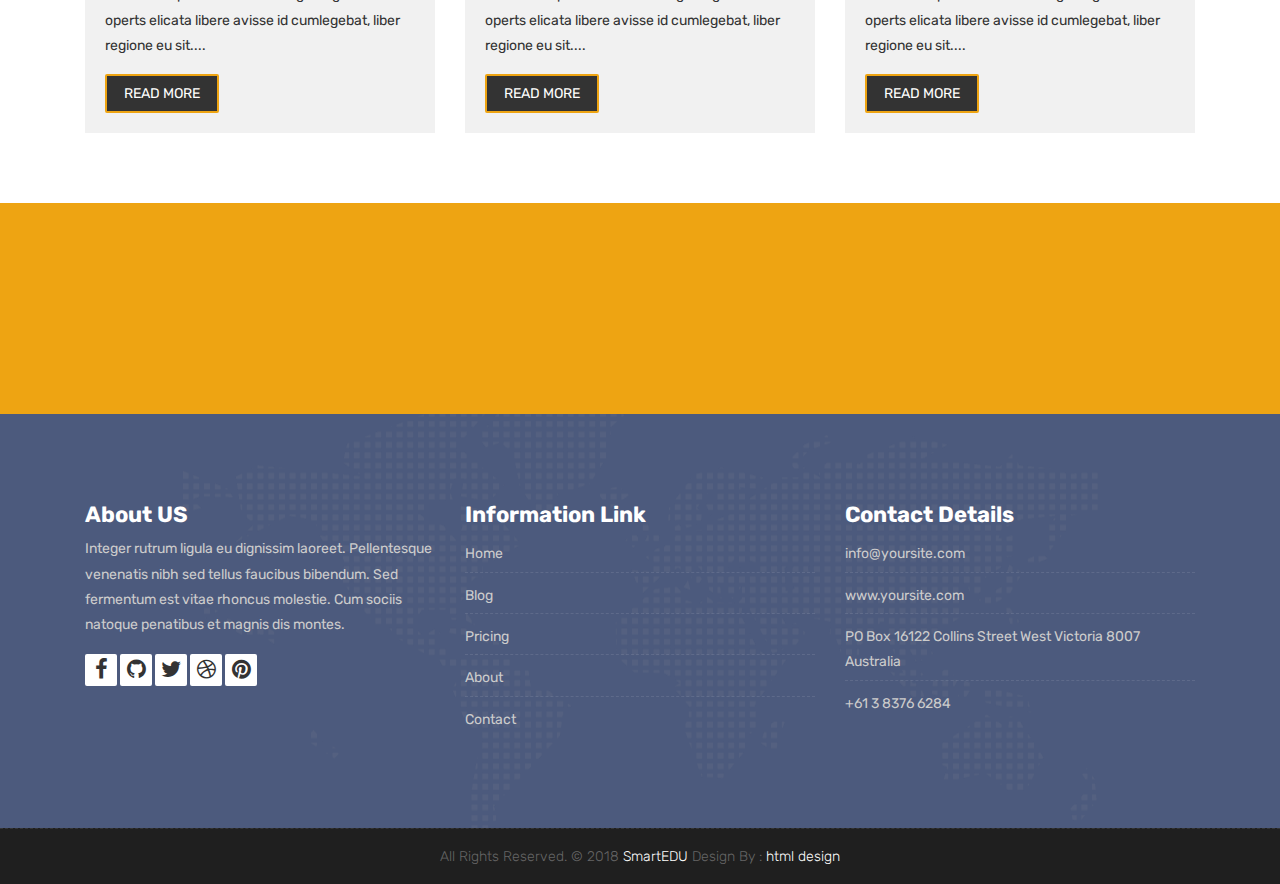
<file: smartEDU/blog.html>
<!DOCTYPE html>
<html lang="en">

    <!-- Basic -->
    <meta charset="utf-8">
    <meta http-equiv="X-UA-Compatible" content="IE=edge">   
   
    <!-- Mobile Metas -->
    <meta name="viewport" content="width=device-width, initial-scale=1">
 
     <!-- Site Metas -->
    <title>SmartEDU - Education Responsive HTML5 Template</title>  
    <meta name="keywords" content="">
    <meta name="description" content="">
    <meta name="author" content="">

    <!-- Site Icons -->
    <link rel="shortcut icon" href="images/favicon.ico" type="image/x-icon" />
    <link rel="apple-touch-icon" href="images/apple-touch-icon.png">

    <!-- Bootstrap CSS -->
    <link rel="stylesheet" href="css/bootstrap.min.css">
    <!-- Site CSS -->
    <link rel="stylesheet" href="style.css">
    <!-- ALL VERSION CSS -->
    <link rel="stylesheet" href="css/versions.css">
    <!-- Responsive CSS -->
    <link rel="stylesheet" href="css/responsive.css">
    <!-- Custom CSS -->
    <link rel="stylesheet" href="css/custom.css">

    <!-- Modernizer for Portfolio -->
    <script src="js/modernizer.js"></script>

    <!--[if lt IE 9]>
      <script src="https://oss.maxcdn.com/libs/html5shiv/3.7.0/html5shiv.js"></script>
      <script src="https://oss.maxcdn.com/libs/respond.js/1.4.2/respond.min.js"></script>
    <![endif]-->

</head>
<body class="host_version"> 

	<!-- Modal -->
	<div class="modal fade" id="login" tabindex="-1" role="dialog" aria-labelledby="myModalLabel">
	  <div class="modal-dialog modal-dialog-centered modal-lg" role="document">
		<div class="modal-content">
			<div class="modal-header tit-up">
				<button type="button" class="close" data-dismiss="modal" aria-hidden="true">&times;</button>
				<h4 class="modal-title">Customer Login</h4>
			</div>
			<div class="modal-body customer-box">
				<!-- Nav tabs -->
				<ul class="nav nav-tabs">
					<li><a class="active" href="#Login" data-toggle="tab">Login</a></li>
					<li><a href="#Registration" data-toggle="tab">Registration</a></li>
				</ul>
				<!-- Tab panes -->
				<div class="tab-content">
					<div class="tab-pane active" id="Login">
						<form role="form" class="form-horizontal">
							<div class="form-group">
								<div class="col-sm-12">
									<input class="form-control" id="email1" placeholder="Name" type="text">
								</div>
							</div>
							<div class="form-group">
								<div class="col-sm-12">
									<input class="form-control" id="exampleInputPassword1" placeholder="Email" type="email">
								</div>
							</div>
							<div class="row">
								<div class="col-sm-10">
									<button type="submit" class="btn btn-light btn-radius btn-brd grd1">
										Submit
									</button>
									<a class="for-pwd" href="javascript:;">Forgot your password?</a>
								</div>
							</div>
						</form>
					</div>
					<div class="tab-pane" id="Registration">
						<form role="form" class="form-horizontal">
							<div class="form-group">
								<div class="col-sm-12">
									<input class="form-control" placeholder="Name" type="text">
								</div>
							</div>
							<div class="form-group">
								<div class="col-sm-12">
									<input class="form-control" id="email" placeholder="Email" type="email">
								</div>
							</div>
							<div class="form-group">
								<div class="col-sm-12">
									<input class="form-control" id="mobile" placeholder="Mobile" type="email">
								</div>
							</div>
							<div class="form-group">
								<div class="col-sm-12">
									<input class="form-control" id="password" placeholder="Password" type="password">
								</div>
							</div>
							<div class="row">							
								<div class="col-sm-10">
									<button type="button" class="btn btn-light btn-radius btn-brd grd1">
										Save &amp; Continue
									</button>
									<button type="button" class="btn btn-light btn-radius btn-brd grd1">
										Cancel</button>
								</div>
							</div>
						</form>
					</div>
				</div>
			</div>
		</div>
	  </div>
	</div>

    <!-- LOADER -->
	<div id="preloader">
		<div class="loader-container">
			<div class="progress-br float shadow">
				<div class="progress__item"></div>
			</div>
		</div>
	</div>
	<!-- END LOADER -->	

    <!-- Start header -->
	<header class="top-navbar">
		<nav class="navbar navbar-expand-lg navbar-light bg-light">
			<div class="container-fluid">
				<a class="navbar-brand" href="index.html">
					<img src="images/logo.png" alt="" />
				</a>
				<button class="navbar-toggler" type="button" data-toggle="collapse" data-target="#navbars-host" aria-controls="navbars-rs-food" aria-expanded="false" aria-label="Toggle navigation">
					<span class="icon-bar"></span>
                    <span class="icon-bar"></span>
                    <span class="icon-bar"></span>
				</button>
				<div class="collapse navbar-collapse" id="navbars-host">
					<ul class="navbar-nav ml-auto">
						<li class="nav-item"><a class="nav-link" href="index.html">Home</a></li>
						<li class="nav-item"><a class="nav-link" href="about.html">About Us</a></li>
						<li class="nav-item dropdown">
							<a class="nav-link dropdown-toggle" href="#" id="dropdown-a" data-toggle="dropdown">Course </a>
							<div class="dropdown-menu" aria-labelledby="dropdown-a">
								<a class="dropdown-item" href="course-grid-2.html">Course Grid 2 </a>
								<a class="dropdown-item" href="course-grid-3.html">Course Grid 3 </a>
								<a class="dropdown-item" href="course-grid-4.html">Course Grid 4 </a>
							</div>
						</li>
						<li class="nav-item active dropdown">
							<a class="nav-link dropdown-toggle" href="#" id="dropdown-a" data-toggle="dropdown">Blog </a>
							<div class="dropdown-menu" aria-labelledby="dropdown-a">
								<a class="dropdown-item" href="blog.html">Blog </a>
								<a class="dropdown-item" href="blog-single.html">Blog single </a>
							</div>
						</li>
						<li class="nav-item"><a class="nav-link" href="teachers.html">Teachers</a></li>
						<li class="nav-item"><a class="nav-link" href="pricing.html">Pricing</a></li>
						<li class="nav-item"><a class="nav-link" href="contact.html">Contact</a></li>
					</ul>
					<ul class="nav navbar-nav navbar-right">
                        <li><a class="hover-btn-new log" href="#" data-toggle="modal" data-target="#login"><span>Book Now</span></a></li>
                    </ul>
				</div>
			</div>
		</nav>
	</header>
	<!-- End header -->
	
	<div class="all-title-box">
		<div class="container text-center">
			<h1>Blog<span class="m_1">Lorem Ipsum dolroin gravida nibh vel velit.</span></h1>
		</div>
	</div>
	
    <div id="overviews" class="section wb">
        <div class="container">
            <div class="section-title row text-center">
                <div class="col-md-8 offset-md-2">
                    <p class="lead">Lorem Ipsum dolroin gravida nibh vel velit auctor aliquet. Aenean sollicitudin, lorem quis bibendum auctor, nisi elit consequat ipsum, nec sagittis sem!</p>
                </div>
            </div><!-- end title -->

            <hr class="invis"> 

            <div class="row"> 
                <div class="col-lg-4 col-md-6 col-12">
                    <div class="blog-item">
						<div class="image-blog">
							<img src="images/blog_1.jpg" alt="" class="img-fluid">
						</div>
						<div class="meta-info-blog">
							<span><i class="fa fa-calendar"></i> <a href="#">May 11, 2015</a> </span>
                            <span><i class="fa fa-tag"></i>  <a href="#">News</a> </span>
                            <span><i class="fa fa-comments"></i> <a href="#">12 Comments</a></span>
						</div>
						<div class="blog-title">
							<h2><a href="#" title="">perferendis doloribus asperiores.</a></h2>
						</div>
						<div class="blog-desc">
							<p>Lorem ipsum door sit amet, fugiat deicata avise id cum, no quo maiorum intel ogrets geuiat operts elicata libere avisse id cumlegebat, liber regione eu sit.... </p>
						</div>
						<div class="blog-button">
							<a class="hover-btn-new orange" href="#"><span>Read More<span></a>
						</div>
					</div>
                </div><!-- end col -->

                <div class="col-lg-4 col-md-6 col-12">
                    <div class="blog-item">
						<div class="image-blog">
							<img src="images/blog_2.jpg" alt="" class="img-fluid">
						</div>
						<div class="meta-info-blog">
							<span><i class="fa fa-calendar"></i> <a href="#">May 11, 2015</a> </span>
                            <span><i class="fa fa-tag"></i>  <a href="#">News</a> </span>
                            <span><i class="fa fa-comments"></i> <a href="#">12 Comments</a></span>
						</div>
						<div class="blog-title">
							<h2><a href="#" title="">perferendis doloribus asperiores.</a></h2>
						</div>
						<div class="blog-desc">
							<p>Lorem ipsum door sit amet, fugiat deicata avise id cum, no quo maiorum intel ogrets geuiat operts elicata libere avisse id cumlegebat, liber regione eu sit.... </p>
						</div>
						<div class="blog-button">
							<a class="hover-btn-new orange" href="#"><span>Read More</span></a>
						</div>
					</div>
                </div><!-- end col -->

                <div class="col-lg-4 col-md-6 col-12">
                    <div class="blog-item">
						<div class="image-blog">
							<img src="images/blog_3.jpg" alt="" class="img-fluid">
						</div>
						<div class="meta-info-blog">
							<span><i class="fa fa-calendar"></i> <a href="#">May 11, 2015</a> </span>
                            <span><i class="fa fa-tag"></i>  <a href="#">News</a> </span>
                            <span><i class="fa fa-comments"></i> <a href="#">12 Comments</a></span>
						</div>
						<div class="blog-title">
							<h2><a href="#" title="">perferendis doloribus asperiores.</a></h2>
						</div>
						<div class="blog-desc">
							<p>Lorem ipsum door sit amet, fugiat deicata avise id cum, no quo maiorum intel ogrets geuiat operts elicata libere avisse id cumlegebat, liber regione eu sit.... </p>
						</div>
						<div class="blog-button">
							<a class="hover-btn-new orange" href="#"><span>Read More</span></a>
						</div>
					</div>
                </div><!-- end col -->
            </div><!-- end row -->

            <hr class="hr3"> 

            <div class="row"> 
                <div class="col-lg-4 col-md-6 col-12">
                   <div class="blog-item">
						<div class="image-blog">
							<img src="images/blog_4.jpg" alt="" class="img-fluid">
						</div>
						<div class="meta-info-blog">
							<span><i class="fa fa-calendar"></i> <a href="#">May 11, 2015</a> </span>
                            <span><i class="fa fa-tag"></i>  <a href="#">News</a> </span>
                            <span><i class="fa fa-comments"></i> <a href="#">12 Comments</a></span>
						</div>
						<div class="blog-title">
							<h2><a href="#" title="">perferendis doloribus asperiores.</a></h2>
						</div>
						<div class="blog-desc">
							<p>Lorem ipsum door sit amet, fugiat deicata avise id cum, no quo maiorum intel ogrets geuiat operts elicata libere avisse id cumlegebat, liber regione eu sit.... </p>
						</div>
						<div class="blog-button">
							<a class="hover-btn-new orange" href="#"><span>Read More</span></a>
						</div>
					</div>
                </div><!-- end col -->

                <div class="col-lg-4 col-md-6 col-12">
                    <div class="blog-item">
						<div class="image-blog">
							<img src="images/blog_5.jpg" alt="" class="img-fluid">
						</div>
						<div class="meta-info-blog">
							<span><i class="fa fa-calendar"></i> <a href="#">May 11, 2015</a> </span>
                            <span><i class="fa fa-tag"></i>  <a href="#">News</a> </span>
                            <span><i class="fa fa-comments"></i> <a href="#">12 Comments</a></span>
						</div>
						<div class="blog-title">
							<h2><a href="#" title="">perferendis doloribus asperiores.</a></h2>
						</div>
						<div class="blog-desc">
							<p>Lorem ipsum door sit amet, fugiat deicata avise id cum, no quo maiorum intel ogrets geuiat operts elicata libere avisse id cumlegebat, liber regione eu sit.... </p>
						</div>
						<div class="blog-button">
							<a class="hover-btn-new orange" href="#"><span>Read More</span></a>
						</div>
					</div>
                </div><!-- end col -->

                <div class="col-lg-4 col-md-6 col-12">
                    <div class="blog-item">
						<div class="image-blog">
							<img src="images/blog_6.jpg" alt="" class="img-fluid">
						</div>
						<div class="meta-info-blog">
							<span><i class="fa fa-calendar"></i> <a href="#">May 11, 2015</a> </span>
                            <span><i class="fa fa-tag"></i>  <a href="#">News</a> </span>
                            <span><i class="fa fa-comments"></i> <a href="#">12 Comments</a></span>
						</div>
						<div class="blog-title">
							<h2><a href="#" title="">perferendis doloribus asperiores.</a></h2>
						</div>
						<div class="blog-desc">
							<p>Lorem ipsum door sit amet, fugiat deicata avise id cum, no quo maiorum intel ogrets geuiat operts elicata libere avisse id cumlegebat, liber regione eu sit.... </p>
						</div>
						<div class="blog-button">
							<a class="hover-btn-new orange" href="#"><span>Read More</span></a>
						</div>
					</div>
                </div><!-- end col -->
            </div><!-- end row -->
        </div><!-- end container -->
    </div><!-- end section -->

    <div class="parallax section dbcolor">
        <div class="container">
            <div class="row logos">
                <div class="col-md-2 col-sm-2 col-xs-6 wow fadeInUp">
                    <a href="#"><img src="images/logo_01.png" alt="" class="img-repsonsive"></a>
                </div>
                <div class="col-md-2 col-sm-2 col-xs-6 wow fadeInUp">
                    <a href="#"><img src="images/logo_02.png" alt="" class="img-repsonsive"></a>
                </div>
                <div class="col-md-2 col-sm-2 col-xs-6 wow fadeInUp">
                    <a href="#"><img src="images/logo_03.png" alt="" class="img-repsonsive"></a>
                </div>
                <div class="col-md-2 col-sm-2 col-xs-6 wow fadeInUp">
                    <a href="#"><img src="images/logo_04.png" alt="" class="img-repsonsive"></a>
                </div>
                <div class="col-md-2 col-sm-2 col-xs-6 wow fadeInUp">
                    <a href="#"><img src="images/logo_05.png" alt="" class="img-repsonsive"></a>
                </div>
                <div class="col-md-2 col-sm-2 col-xs-6 wow fadeInUp">
                    <a href="#"><img src="images/logo_06.png" alt="" class="img-repsonsive"></a>
                </div>
            </div><!-- end row -->
        </div><!-- end container -->
    </div><!-- end section -->

    <footer class="footer">
        <div class="container">
            <div class="row">
                <div class="col-lg-4 col-md-4 col-xs-12">
                    <div class="widget clearfix">
                        <div class="widget-title">
                            <h3>About US</h3>
                        </div>
                        <p> Integer rutrum ligula eu dignissim laoreet. Pellentesque venenatis nibh sed tellus faucibus bibendum. Sed fermentum est vitae rhoncus molestie. Cum sociis natoque penatibus et magnis dis montes.</p>
                        <div class="footer-right">
							<ul class="footer-links-soi">
								<li><a href="#"><i class="fa fa-facebook"></i></a></li>
								<li><a href="#"><i class="fa fa-github"></i></a></li>
								<li><a href="#"><i class="fa fa-twitter"></i></a></li>
								<li><a href="#"><i class="fa fa-dribbble"></i></a></li>
								<li><a href="#"><i class="fa fa-pinterest"></i></a></li>
							</ul><!-- end links -->
						</div>
                    </div><!-- end clearfix -->
                </div><!-- end col -->

				<div class="col-lg-4 col-md-4 col-xs-12">
                    <div class="widget clearfix">
                        <div class="widget-title">
                            <h3>Information Link</h3>
                        </div>
                        <ul class="footer-links">
                            <li><a href="#">Home</a></li>
                            <li><a href="#">Blog</a></li>
                            <li><a href="#">Pricing</a></li>
							<li><a href="#">About</a></li>
							<li><a href="#">Contact</a></li>
                        </ul><!-- end links -->
                    </div><!-- end clearfix -->
                </div><!-- end col -->
				
                <div class="col-lg-4 col-md-4 col-xs-12">
                    <div class="widget clearfix">
                        <div class="widget-title">
                            <h3>Contact Details</h3>
                        </div>

                        <ul class="footer-links">
                            <li><a href="mailto:#">info@yoursite.com</a></li>
                            <li><a href="#">www.yoursite.com</a></li>
                            <li>PO Box 16122 Collins Street West Victoria 8007 Australia</li>
                            <li>+61 3 8376 6284</li>
                        </ul><!-- end links -->
                    </div><!-- end clearfix -->
                </div><!-- end col -->
				
            </div><!-- end row -->
        </div><!-- end container -->
    </footer><!-- end footer -->

    <div class="copyrights">
        <div class="container">
            <div class="footer-distributed">
                <div class="footer-center">                   
                    <p class="footer-company-name">All Rights Reserved. &copy; 2018 <a href="#">SmartEDU</a> Design By : <a href="https://html.design/">html design</a></p>
                </div>
            </div>
        </div><!-- end container -->
    </div><!-- end copyrights -->

    <a href="#" id="scroll-to-top" class="dmtop global-radius"><i class="fa fa-angle-up"></i></a>

    <!-- ALL JS FILES -->
    <script src="js/all.js"></script>
    <!-- ALL PLUGINS -->
    <script src="js/custom.js"></script>

</body>
</html>
</file>
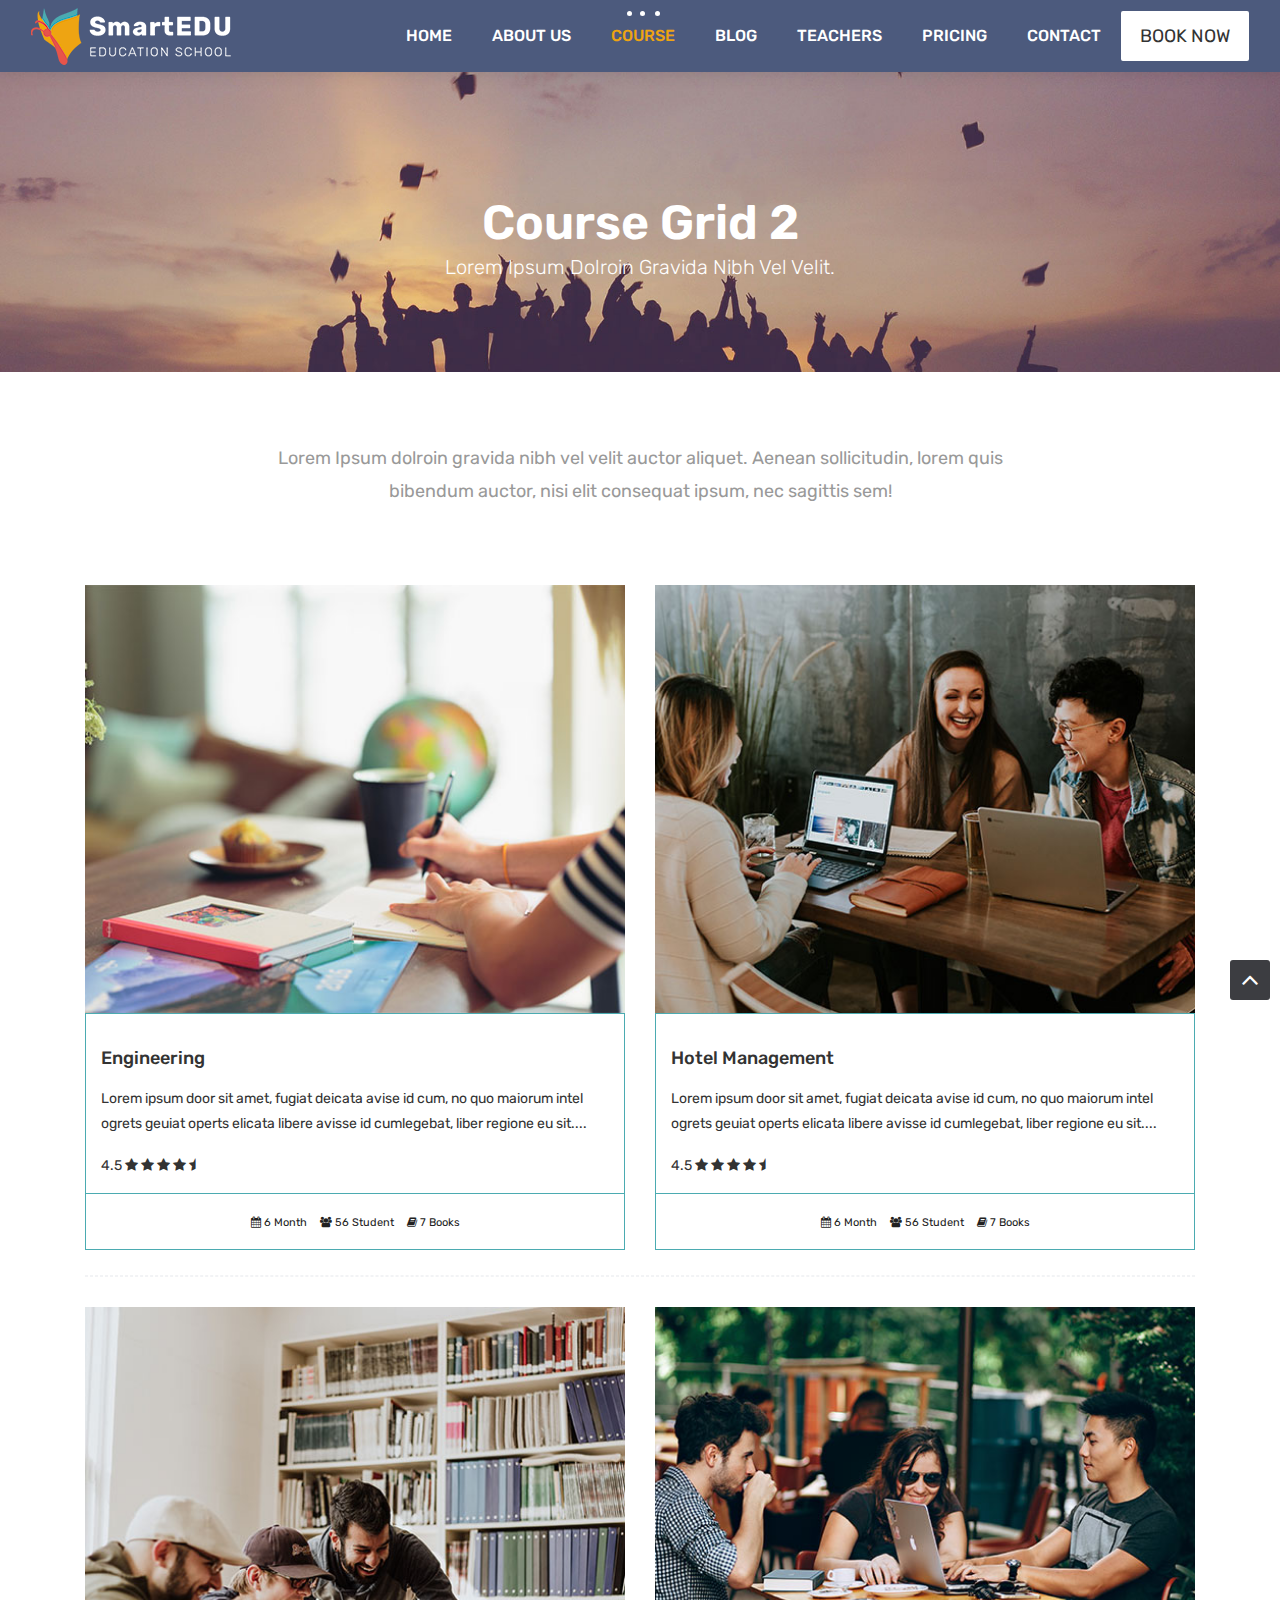
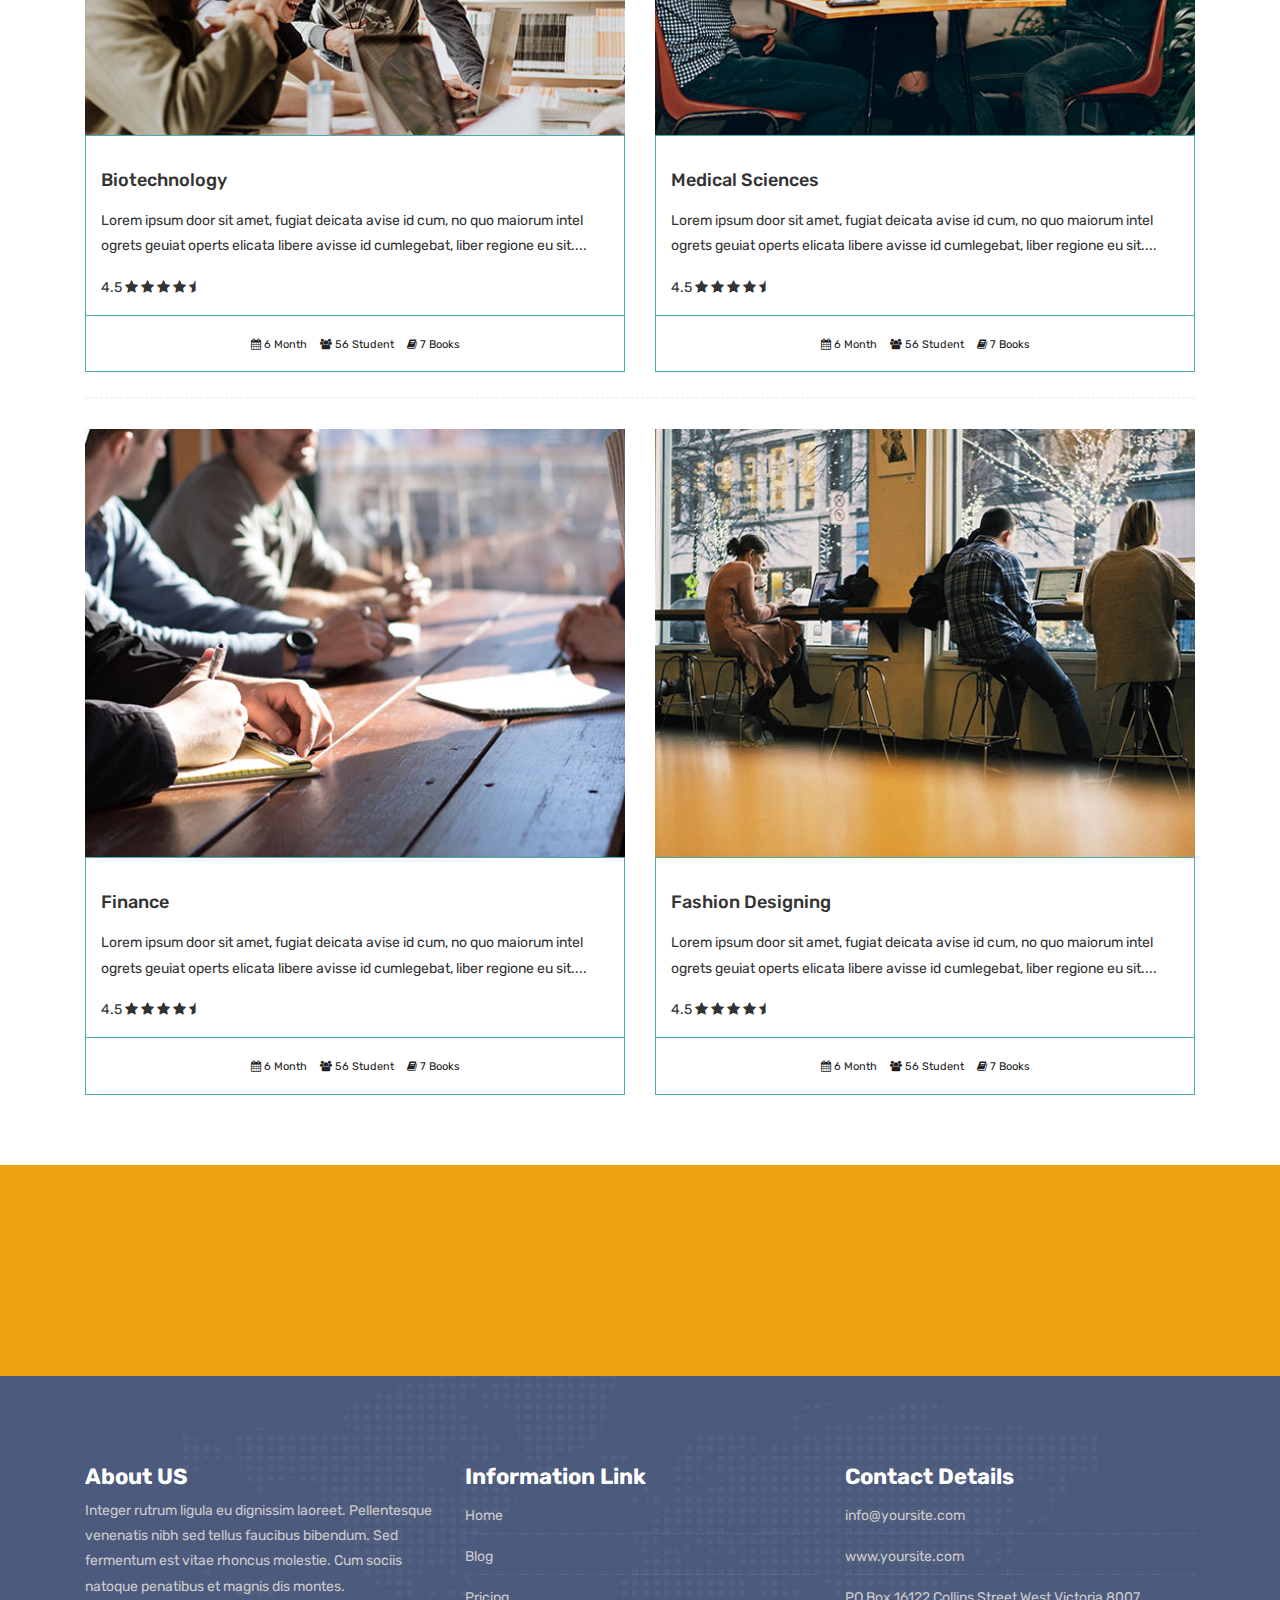
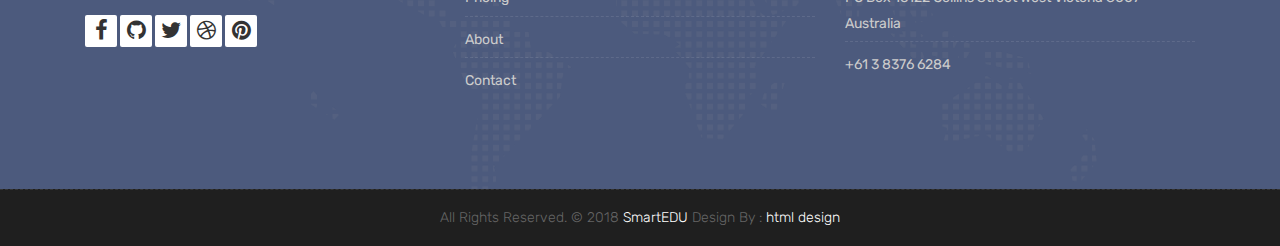
<file: smartEDU/course-grid-2.html>
<!DOCTYPE html>
<html lang="en">

    <!-- Basic -->
    <meta charset="utf-8">
    <meta http-equiv="X-UA-Compatible" content="IE=edge">   
   
    <!-- Mobile Metas -->
    <meta name="viewport" content="width=device-width, initial-scale=1">
 
     <!-- Site Metas -->
    <title>SmartEDU - Education Responsive HTML5 Template</title>  
    <meta name="keywords" content="">
    <meta name="description" content="">
    <meta name="author" content="">

    <!-- Site Icons -->
    <link rel="shortcut icon" href="images/favicon.ico" type="image/x-icon" />
    <link rel="apple-touch-icon" href="images/apple-touch-icon.png">

    <!-- Bootstrap CSS -->
    <link rel="stylesheet" href="css/bootstrap.min.css">
    <!-- Site CSS -->
    <link rel="stylesheet" href="style.css">
    <!-- ALL VERSION CSS -->
    <link rel="stylesheet" href="css/versions.css">
    <!-- Responsive CSS -->
    <link rel="stylesheet" href="css/responsive.css">
    <!-- Custom CSS -->
    <link rel="stylesheet" href="css/custom.css">

    <!-- Modernizer for Portfolio -->
    <script src="js/modernizer.js"></script>

    <!--[if lt IE 9]>
      <script src="https://oss.maxcdn.com/libs/html5shiv/3.7.0/html5shiv.js"></script>
      <script src="https://oss.maxcdn.com/libs/respond.js/1.4.2/respond.min.js"></script>
    <![endif]-->

</head>
<body class="host_version"> 

	<!-- Modal -->
	<div class="modal fade" id="login" tabindex="-1" role="dialog" aria-labelledby="myModalLabel">
	  <div class="modal-dialog modal-dialog-centered modal-lg" role="document">
		<div class="modal-content">
			<div class="modal-header tit-up">
				<button type="button" class="close" data-dismiss="modal" aria-hidden="true">&times;</button>
				<h4 class="modal-title">Customer Login</h4>
			</div>
			<div class="modal-body customer-box">
				<!-- Nav tabs -->
				<ul class="nav nav-tabs">
					<li><a class="active" href="#Login" data-toggle="tab">Login</a></li>
					<li><a href="#Registration" data-toggle="tab">Registration</a></li>
				</ul>
				<!-- Tab panes -->
				<div class="tab-content">
					<div class="tab-pane active" id="Login">
						<form role="form" class="form-horizontal">
							<div class="form-group">
								<div class="col-sm-12">
									<input class="form-control" id="email1" placeholder="Name" type="text">
								</div>
							</div>
							<div class="form-group">
								<div class="col-sm-12">
									<input class="form-control" id="exampleInputPassword1" placeholder="Email" type="email">
								</div>
							</div>
							<div class="row">
								<div class="col-sm-10">
									<button type="submit" class="btn btn-light btn-radius btn-brd grd1">
										Submit
									</button>
									<a class="for-pwd" href="javascript:;">Forgot your password?</a>
								</div>
							</div>
						</form>
					</div>
					<div class="tab-pane" id="Registration">
						<form role="form" class="form-horizontal">
							<div class="form-group">
								<div class="col-sm-12">
									<input class="form-control" placeholder="Name" type="text">
								</div>
							</div>
							<div class="form-group">
								<div class="col-sm-12">
									<input class="form-control" id="email" placeholder="Email" type="email">
								</div>
							</div>
							<div class="form-group">
								<div class="col-sm-12">
									<input class="form-control" id="mobile" placeholder="Mobile" type="email">
								</div>
							</div>
							<div class="form-group">
								<div class="col-sm-12">
									<input class="form-control" id="password" placeholder="Password" type="password">
								</div>
							</div>
							<div class="row">							
								<div class="col-sm-10">
									<button type="button" class="btn btn-light btn-radius btn-brd grd1">
										Save &amp; Continue
									</button>
									<button type="button" class="btn btn-light btn-radius btn-brd grd1">
										Cancel</button>
								</div>
							</div>
						</form>
					</div>
				</div>
			</div>
		</div>
	  </div>
	</div>

    <!-- LOADER -->
	<div id="preloader">
		<div class="loader-container">
			<div class="progress-br float shadow">
				<div class="progress__item"></div>
			</div>
		</div>
	</div>
	<!-- END LOADER -->	

    <!-- Start header -->
	<header class="top-navbar">
		<nav class="navbar navbar-expand-lg navbar-light bg-light">
			<div class="container-fluid">
				<a class="navbar-brand" href="index.html">
					<img src="images/logo.png" alt="" />
				</a>
				<button class="navbar-toggler" type="button" data-toggle="collapse" data-target="#navbars-host" aria-controls="navbars-rs-food" aria-expanded="false" aria-label="Toggle navigation">
					<span class="icon-bar"></span>
                    <span class="icon-bar"></span>
                    <span class="icon-bar"></span>
				</button>
				<div class="collapse navbar-collapse" id="navbars-host">
					<ul class="navbar-nav ml-auto">
						<li class="nav-item"><a class="nav-link" href="index.html">Home</a></li>
						<li class="nav-item"><a class="nav-link" href="about.html">About Us</a></li>
						<li class="nav-item active dropdown">
							<a class="nav-link dropdown-toggle" href="#" id="dropdown-a" data-toggle="dropdown">Course </a>
							<div class="dropdown-menu" aria-labelledby="dropdown-a">
								<a class="dropdown-item" href="course-grid-2.html">Course Grid 2 </a>
								<a class="dropdown-item" href="course-grid-3.html">Course Grid 3 </a>
								<a class="dropdown-item" href="course-grid-4.html">Course Grid 4 </a>
							</div>
						</li>
						<li class="nav-item dropdown">
							<a class="nav-link dropdown-toggle" href="#" id="dropdown-a" data-toggle="dropdown">Blog </a>
							<div class="dropdown-menu" aria-labelledby="dropdown-a">
								<a class="dropdown-item" href="blog.html">Blog </a>
								<a class="dropdown-item" href="blog-single.html">Blog single </a>
							</div>
						</li>
						<li class="nav-item"><a class="nav-link" href="teachers.html">Teachers</a></li>
						<li class="nav-item"><a class="nav-link" href="pricing.html">Pricing</a></li>
						<li class="nav-item"><a class="nav-link" href="contact.html">Contact</a></li>
					</ul>
					<ul class="nav navbar-nav navbar-right">
                        <li><a class="hover-btn-new log" href="#" data-toggle="modal" data-target="#login"><span>Book Now</span></a></li>
                    </ul>
				</div>
			</div>
		</nav>
	</header>
	<!-- End header -->
	
	<div class="all-title-box">
		<div class="container text-center">
			<h1>Course Grid 2<span class="m_1">Lorem Ipsum dolroin gravida nibh vel velit.</span></h1>
		</div>
	</div>
	
    <div id="overviews" class="section wb">
        <div class="container">
            <div class="section-title row text-center">
                <div class="col-md-8 offset-md-2">
                    <p class="lead">Lorem Ipsum dolroin gravida nibh vel velit auctor aliquet. Aenean sollicitudin, lorem quis bibendum auctor, nisi elit consequat ipsum, nec sagittis sem!</p>
                </div>
            </div><!-- end title -->

            <hr class="invis"> 

            <div class="row"> 
                <div class="col-lg-6 col-md-6 col-12">
                    <div class="course-item">
						<div class="image-blog">
							<img src="images/blog_1.jpg" alt="" class="img-fluid">
						</div>
						<div class="course-br">
							<div class="course-title">
								<h2><a href="#" title="">Engineering</a></h2>
							</div>
							<div class="course-desc">
								<p>Lorem ipsum door sit amet, fugiat deicata avise id cum, no quo maiorum intel ogrets geuiat operts elicata libere avisse id cumlegebat, liber regione eu sit.... </p>
							</div>
							<div class="course-rating">
								4.5
								<i class="fa fa-star"></i>	
								<i class="fa fa-star"></i>	
								<i class="fa fa-star"></i>	
								<i class="fa fa-star"></i>	
								<i class="fa fa-star-half"></i>								
							</div>
						</div>
						<div class="course-meta-bot">
							<ul>
								<li><i class="fa fa-calendar" aria-hidden="true"></i> 6 Month</li>
								<li><i class="fa fa-users" aria-hidden="true"></i> 56 Student</li>
								<li><i class="fa fa-book" aria-hidden="true"></i> 7 Books</li>
							</ul>
						</div>
					</div>
                </div><!-- end col -->

                <div class="col-lg-6 col-md-6 col-12">
                    <div class="course-item">
						<div class="image-blog">
							<img src="images/blog_2.jpg" alt="" class="img-fluid">
						</div>
						<div class="course-br">
							<div class="course-title">
								<h2><a href="#" title="">Hotel Management</a></h2>
							</div>
							<div class="blog-desc">
								<p>Lorem ipsum door sit amet, fugiat deicata avise id cum, no quo maiorum intel ogrets geuiat operts elicata libere avisse id cumlegebat, liber regione eu sit.... </p>
							</div>
							<div class="course-rating">
								4.5
								<i class="fa fa-star"></i>	
								<i class="fa fa-star"></i>	
								<i class="fa fa-star"></i>	
								<i class="fa fa-star"></i>	
								<i class="fa fa-star-half"></i>								
							</div>
						</div>
						<div class="course-meta-bot">
							<ul>
								<li><i class="fa fa-calendar" aria-hidden="true"></i> 6 Month</li>
								<li><i class="fa fa-users" aria-hidden="true"></i> 56 Student</li>
								<li><i class="fa fa-book" aria-hidden="true"></i> 7 Books</li>
							</ul>
						</div>
					</div>
                </div><!-- end col -->	
            </div><!-- end row -->
			
			<hr class="hr3"> 
			
			<div class="row">
				<div class="col-lg-6 col-md-6 col-12">
                    <div class="course-item">
						<div class="image-blog">
							<img src="images/blog_3.jpg" alt="" class="img-fluid">
						</div>
						<div class="course-br">
							<div class="course-title">
								<h2><a href="#" title="">Biotechnology</a></h2>
							</div>
							<div class="course-desc">
								<p>Lorem ipsum door sit amet, fugiat deicata avise id cum, no quo maiorum intel ogrets geuiat operts elicata libere avisse id cumlegebat, liber regione eu sit.... </p>
							</div>
							<div class="course-rating">
								4.5
								<i class="fa fa-star"></i>	
								<i class="fa fa-star"></i>	
								<i class="fa fa-star"></i>	
								<i class="fa fa-star"></i>	
								<i class="fa fa-star-half"></i>								
							</div>
						</div>
						<div class="course-meta-bot">
							<ul>
								<li><i class="fa fa-calendar" aria-hidden="true"></i> 6 Month</li>
								<li><i class="fa fa-users" aria-hidden="true"></i> 56 Student</li>
								<li><i class="fa fa-book" aria-hidden="true"></i> 7 Books</li>
							</ul>
						</div>
					</div>
                </div><!-- end col -->
				<div class="col-lg-6 col-md-6 col-12">
                   <div class="course-item">
						<div class="image-blog">
							<img src="images/blog_4.jpg" alt="" class="img-fluid">
						</div>
						<div class="course-br">
							<div class="course-title">
								<h2><a href="#" title="">Medical Sciences</a></h2>
							</div>
							<div class="course-desc">
								<p>Lorem ipsum door sit amet, fugiat deicata avise id cum, no quo maiorum intel ogrets geuiat operts elicata libere avisse id cumlegebat, liber regione eu sit.... </p>
							</div>
							<div class="course-rating">
								4.5
								<i class="fa fa-star"></i>	
								<i class="fa fa-star"></i>	
								<i class="fa fa-star"></i>	
								<i class="fa fa-star"></i>	
								<i class="fa fa-star-half"></i>								
							</div>
						</div>
						<div class="course-meta-bot">
							<ul>
								<li><i class="fa fa-calendar" aria-hidden="true"></i> 6 Month</li>
								<li><i class="fa fa-users" aria-hidden="true"></i> 56 Student</li>
								<li><i class="fa fa-book" aria-hidden="true"></i> 7 Books</li>
							</ul>
						</div>
					</div>
                </div><!-- end col -->
			</div><!-- end row -->
			
			<hr class="hr3"> 
			
            <div class="row"> 
                <div class="col-lg-6 col-md-6 col-12">
                    <div class="course-item">
						<div class="image-blog">
							<img src="images/blog_5.jpg" alt="" class="img-fluid">
						</div>		
						<div class="course-br">
							<div class="course-title">
								<h2><a href="#" title="">Finance</a></h2>
							</div>
							<div class="course-desc">
								<p>Lorem ipsum door sit amet, fugiat deicata avise id cum, no quo maiorum intel ogrets geuiat operts elicata libere avisse id cumlegebat, liber regione eu sit.... </p>
							</div>
							<div class="course-rating">
								4.5
								<i class="fa fa-star"></i>	
								<i class="fa fa-star"></i>	
								<i class="fa fa-star"></i>	
								<i class="fa fa-star"></i>	
								<i class="fa fa-star-half"></i>								
							</div>
						</div>
						<div class="course-meta-bot">
							<ul>
								<li><i class="fa fa-calendar" aria-hidden="true"></i> 6 Month</li>
								<li><i class="fa fa-users" aria-hidden="true"></i> 56 Student</li>
								<li><i class="fa fa-book" aria-hidden="true"></i> 7 Books</li>
							</ul>
						</div>
					</div>
                </div><!-- end col -->

                <div class="col-lg-6 col-md-6 col-12">
                    <div class="course-item">
						<div class="image-blog">
							<img src="images/blog_6.jpg" alt="" class="img-fluid">
						</div>
						<div class="course-br">
							<div class="course-title">
								<h2><a href="#" title="">Fashion Designing</a></h2>
							</div>
							<div class="course-desc">
								<p>Lorem ipsum door sit amet, fugiat deicata avise id cum, no quo maiorum intel ogrets geuiat operts elicata libere avisse id cumlegebat, liber regione eu sit.... </p>
							</div>	
							<div class="course-rating">
								4.5
								<i class="fa fa-star"></i>	
								<i class="fa fa-star"></i>	
								<i class="fa fa-star"></i>	
								<i class="fa fa-star"></i>	
								<i class="fa fa-star-half"></i>								
							</div>
						</div>
						<div class="course-meta-bot">
							<ul>
								<li><i class="fa fa-calendar" aria-hidden="true"></i> 6 Month</li>
								<li><i class="fa fa-users" aria-hidden="true"></i> 56 Student</li>
								<li><i class="fa fa-book" aria-hidden="true"></i> 7 Books</li>
							</ul>
						</div>
					</div>
                </div><!-- end col -->
            </div><!-- end row -->
        </div><!-- end container -->
    </div><!-- end section -->

    <div class="parallax section dbcolor">
        <div class="container">
            <div class="row logos">
                <div class="col-md-2 col-sm-2 col-xs-6 wow fadeInUp">
                    <a href="#"><img src="images/logo_01.png" alt="" class="img-repsonsive"></a>
                </div>
                <div class="col-md-2 col-sm-2 col-xs-6 wow fadeInUp">
                    <a href="#"><img src="images/logo_02.png" alt="" class="img-repsonsive"></a>
                </div>
                <div class="col-md-2 col-sm-2 col-xs-6 wow fadeInUp">
                    <a href="#"><img src="images/logo_03.png" alt="" class="img-repsonsive"></a>
                </div>
                <div class="col-md-2 col-sm-2 col-xs-6 wow fadeInUp">
                    <a href="#"><img src="images/logo_04.png" alt="" class="img-repsonsive"></a>
                </div>
                <div class="col-md-2 col-sm-2 col-xs-6 wow fadeInUp">
                    <a href="#"><img src="images/logo_05.png" alt="" class="img-repsonsive"></a>
                </div>
                <div class="col-md-2 col-sm-2 col-xs-6 wow fadeInUp">
                    <a href="#"><img src="images/logo_06.png" alt="" class="img-repsonsive"></a>
                </div>
            </div><!-- end row -->
        </div><!-- end container -->
    </div><!-- end section -->

    <footer class="footer">
        <div class="container">
            <div class="row">
                <div class="col-lg-4 col-md-4 col-xs-12">
                    <div class="widget clearfix">
                        <div class="widget-title">
                            <h3>About US</h3>
                        </div>
                        <p> Integer rutrum ligula eu dignissim laoreet. Pellentesque venenatis nibh sed tellus faucibus bibendum. Sed fermentum est vitae rhoncus molestie. Cum sociis natoque penatibus et magnis dis montes.</p>
                        <div class="footer-right">
							<ul class="footer-links-soi">
								<li><a href="#"><i class="fa fa-facebook"></i></a></li>
								<li><a href="#"><i class="fa fa-github"></i></a></li>
								<li><a href="#"><i class="fa fa-twitter"></i></a></li>
								<li><a href="#"><i class="fa fa-dribbble"></i></a></li>
								<li><a href="#"><i class="fa fa-pinterest"></i></a></li>
							</ul><!-- end links -->
						</div>
                    </div><!-- end clearfix -->
                </div><!-- end col -->

				<div class="col-lg-4 col-md-4 col-xs-12">
                    <div class="widget clearfix">
                        <div class="widget-title">
                            <h3>Information Link</h3>
                        </div>
                        <ul class="footer-links">
                            <li><a href="#">Home</a></li>
                            <li><a href="#">Blog</a></li>
                            <li><a href="#">Pricing</a></li>
							<li><a href="#">About</a></li>
							<li><a href="#">Contact</a></li>
                        </ul><!-- end links -->
                    </div><!-- end clearfix -->
                </div><!-- end col -->
				
                <div class="col-lg-4 col-md-4 col-xs-12">
                    <div class="widget clearfix">
                        <div class="widget-title">
                            <h3>Contact Details</h3>
                        </div>

                        <ul class="footer-links">
                            <li><a href="mailto:#">info@yoursite.com</a></li>
                            <li><a href="#">www.yoursite.com</a></li>
                            <li>PO Box 16122 Collins Street West Victoria 8007 Australia</li>
                            <li>+61 3 8376 6284</li>
                        </ul><!-- end links -->
                    </div><!-- end clearfix -->
                </div><!-- end col -->
				
            </div><!-- end row -->
        </div><!-- end container -->
    </footer><!-- end footer -->

    <div class="copyrights">
        <div class="container">
            <div class="footer-distributed">
                <div class="footer-center">                   
                    <p class="footer-company-name">All Rights Reserved. &copy; 2018 <a href="#">SmartEDU</a> Design By : <a href="https://html.design/">html design</a></p>
                </div>
            </div>
        </div><!-- end container -->
    </div><!-- end copyrights -->

    <a href="#" id="scroll-to-top" class="dmtop global-radius"><i class="fa fa-angle-up"></i></a>

    <!-- ALL JS FILES -->
    <script src="js/all.js"></script>
    <!-- ALL PLUGINS -->
    <script src="js/custom.js"></script>

</body>
</html>
</file>
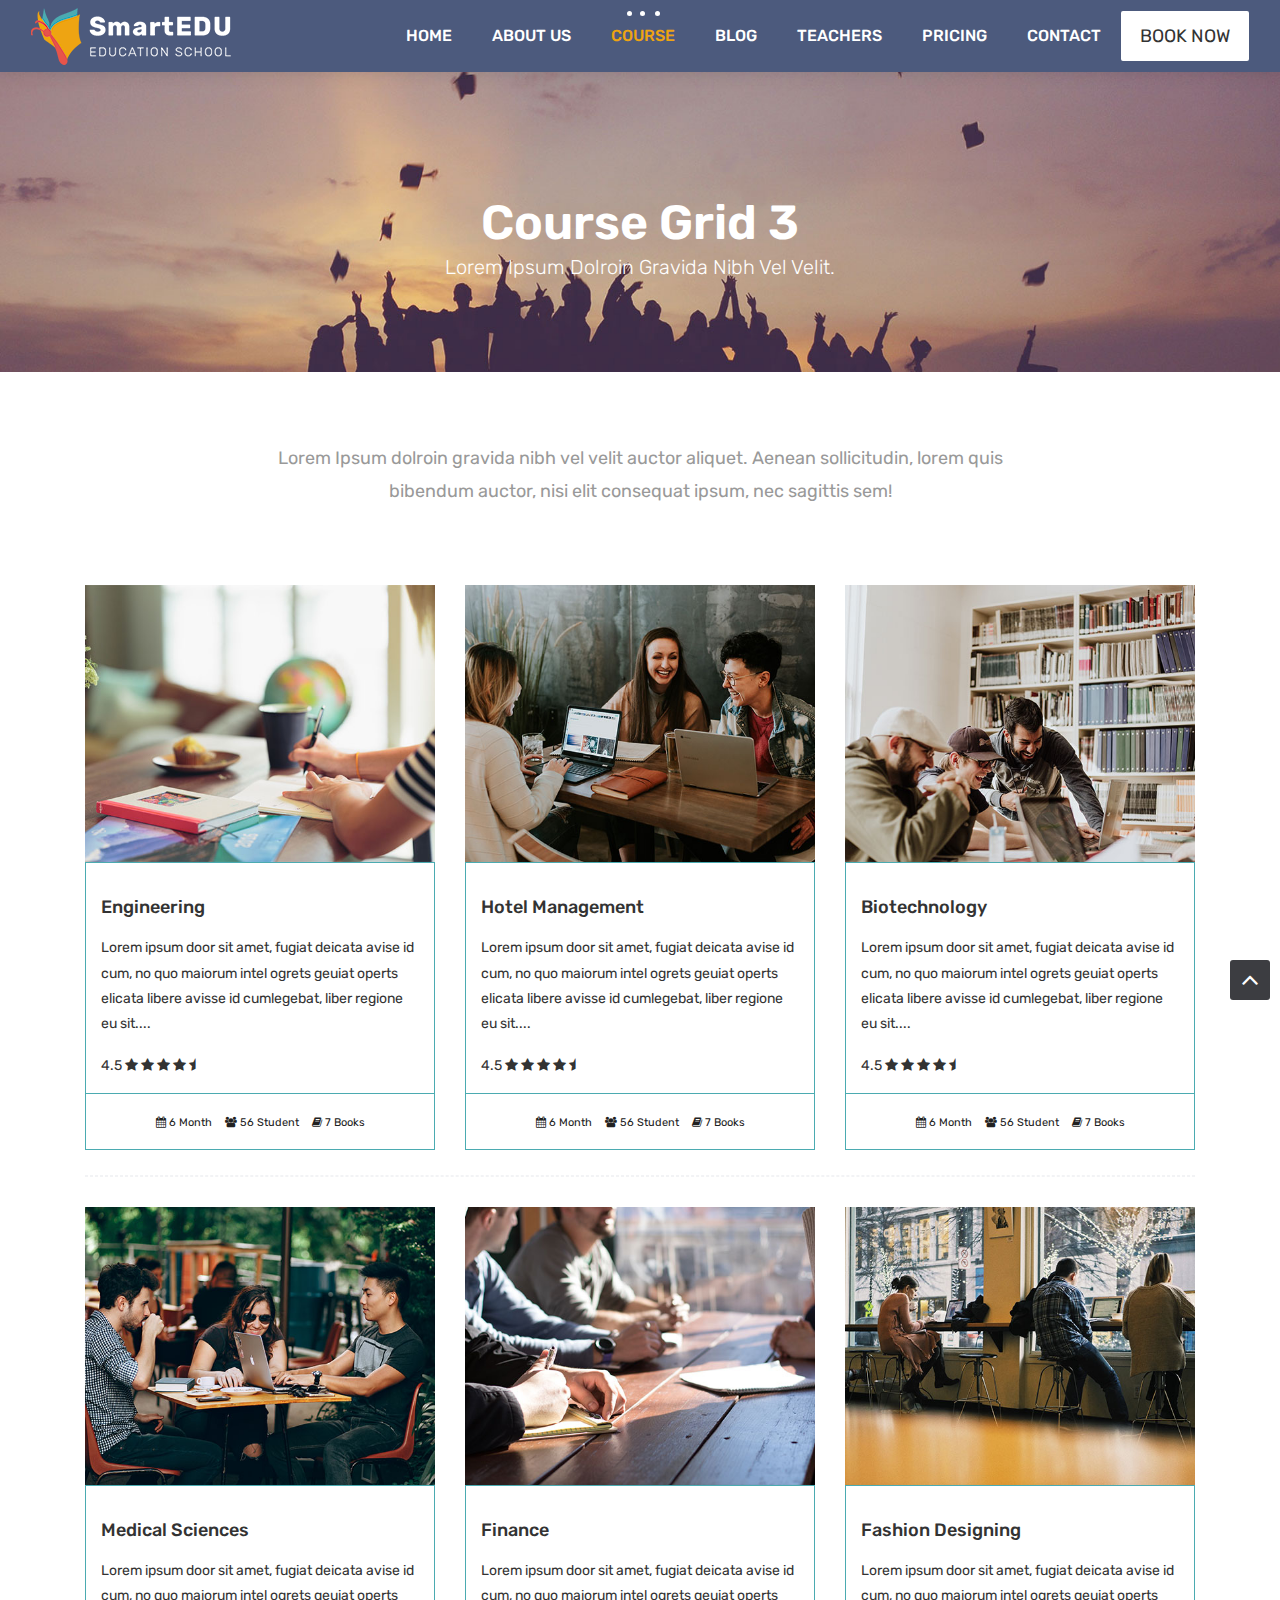
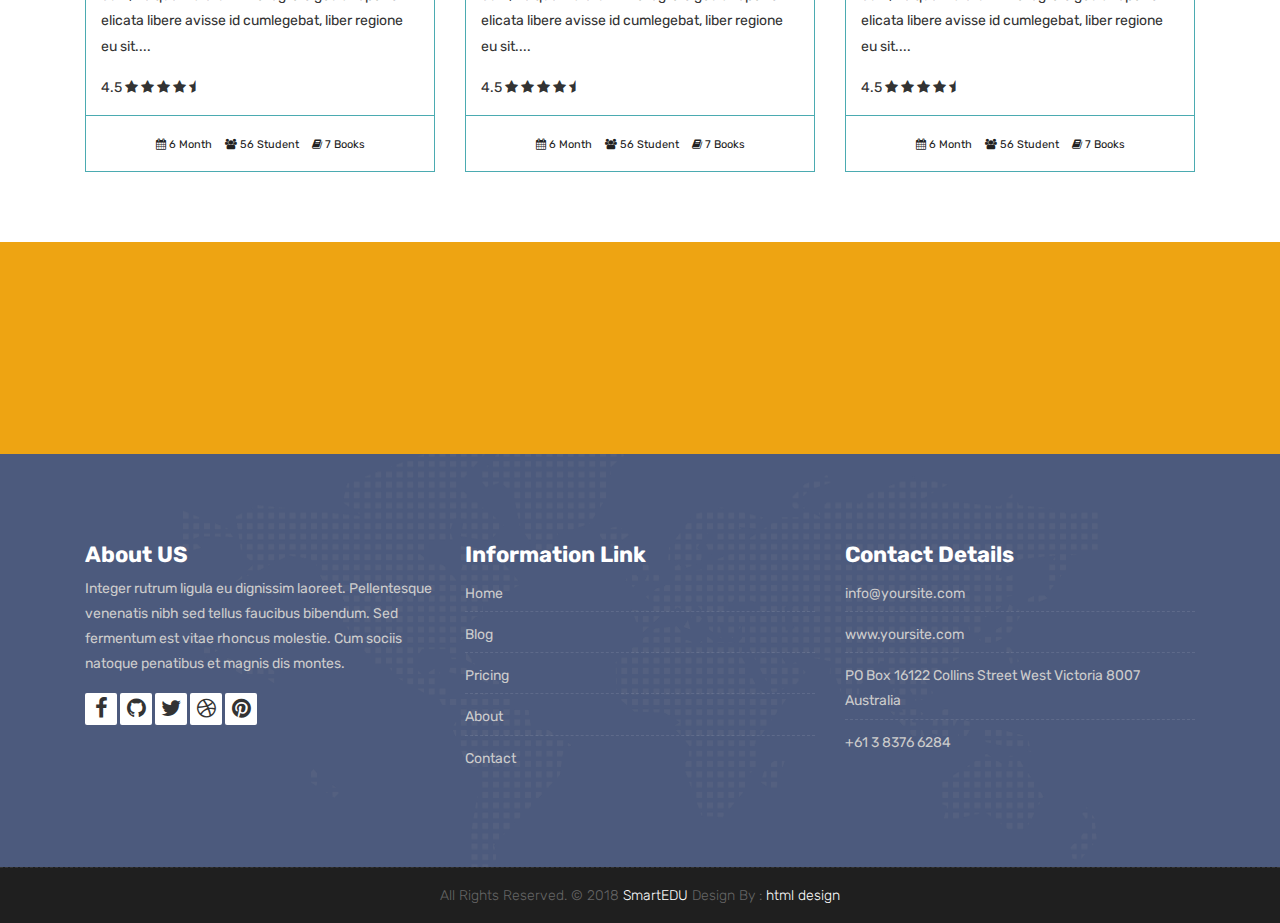
<file: smartEDU/course-grid-3.html>
<!DOCTYPE html>
<html lang="en">

    <!-- Basic -->
    <meta charset="utf-8">
    <meta http-equiv="X-UA-Compatible" content="IE=edge">   
   
    <!-- Mobile Metas -->
    <meta name="viewport" content="width=device-width, initial-scale=1">
 
     <!-- Site Metas -->
    <title>SmartEDU - Education Responsive HTML5 Template</title>  
    <meta name="keywords" content="">
    <meta name="description" content="">
    <meta name="author" content="">

    <!-- Site Icons -->
    <link rel="shortcut icon" href="images/favicon.ico" type="image/x-icon" />
    <link rel="apple-touch-icon" href="images/apple-touch-icon.png">

    <!-- Bootstrap CSS -->
    <link rel="stylesheet" href="css/bootstrap.min.css">
    <!-- Site CSS -->
    <link rel="stylesheet" href="style.css">
    <!-- ALL VERSION CSS -->
    <link rel="stylesheet" href="css/versions.css">
    <!-- Responsive CSS -->
    <link rel="stylesheet" href="css/responsive.css">
    <!-- Custom CSS -->
    <link rel="stylesheet" href="css/custom.css">

    <!-- Modernizer for Portfolio -->
    <script src="js/modernizer.js"></script>

    <!--[if lt IE 9]>
      <script src="https://oss.maxcdn.com/libs/html5shiv/3.7.0/html5shiv.js"></script>
      <script src="https://oss.maxcdn.com/libs/respond.js/1.4.2/respond.min.js"></script>
    <![endif]-->

</head>
<body class="host_version"> 

	<!-- Modal -->
	<div class="modal fade" id="login" tabindex="-1" role="dialog" aria-labelledby="myModalLabel">
	  <div class="modal-dialog modal-dialog-centered modal-lg" role="document">
		<div class="modal-content">
			<div class="modal-header tit-up">
				<button type="button" class="close" data-dismiss="modal" aria-hidden="true">&times;</button>
				<h4 class="modal-title">Customer Login</h4>
			</div>
			<div class="modal-body customer-box">
				<!-- Nav tabs -->
				<ul class="nav nav-tabs">
					<li><a class="active" href="#Login" data-toggle="tab">Login</a></li>
					<li><a href="#Registration" data-toggle="tab">Registration</a></li>
				</ul>
				<!-- Tab panes -->
				<div class="tab-content">
					<div class="tab-pane active" id="Login">
						<form role="form" class="form-horizontal">
							<div class="form-group">
								<div class="col-sm-12">
									<input class="form-control" id="email1" placeholder="Name" type="text">
								</div>
							</div>
							<div class="form-group">
								<div class="col-sm-12">
									<input class="form-control" id="exampleInputPassword1" placeholder="Email" type="email">
								</div>
							</div>
							<div class="row">
								<div class="col-sm-10">
									<button type="submit" class="btn btn-light btn-radius btn-brd grd1">
										Submit
									</button>
									<a class="for-pwd" href="javascript:;">Forgot your password?</a>
								</div>
							</div>
						</form>
					</div>
					<div class="tab-pane" id="Registration">
						<form role="form" class="form-horizontal">
							<div class="form-group">
								<div class="col-sm-12">
									<input class="form-control" placeholder="Name" type="text">
								</div>
							</div>
							<div class="form-group">
								<div class="col-sm-12">
									<input class="form-control" id="email" placeholder="Email" type="email">
								</div>
							</div>
							<div class="form-group">
								<div class="col-sm-12">
									<input class="form-control" id="mobile" placeholder="Mobile" type="email">
								</div>
							</div>
							<div class="form-group">
								<div class="col-sm-12">
									<input class="form-control" id="password" placeholder="Password" type="password">
								</div>
							</div>
							<div class="row">							
								<div class="col-sm-10">
									<button type="button" class="btn btn-light btn-radius btn-brd grd1">
										Save &amp; Continue
									</button>
									<button type="button" class="btn btn-light btn-radius btn-brd grd1">
										Cancel</button>
								</div>
							</div>
						</form>
					</div>
				</div>
			</div>
		</div>
	  </div>
	</div>

    <!-- LOADER -->
	<div id="preloader">
		<div class="loader-container">
			<div class="progress-br float shadow">
				<div class="progress__item"></div>
			</div>
		</div>
	</div>
	<!-- END LOADER -->	

    <!-- Start header -->
	<header class="top-navbar">
		<nav class="navbar navbar-expand-lg navbar-light bg-light">
			<div class="container-fluid">
				<a class="navbar-brand" href="index.html">
					<img src="images/logo.png" alt="" />
				</a>
				<button class="navbar-toggler" type="button" data-toggle="collapse" data-target="#navbars-host" aria-controls="navbars-rs-food" aria-expanded="false" aria-label="Toggle navigation">
					<span class="icon-bar"></span>
                    <span class="icon-bar"></span>
                    <span class="icon-bar"></span>
				</button>
				<div class="collapse navbar-collapse" id="navbars-host">
					<ul class="navbar-nav ml-auto">
						<li class="nav-item"><a class="nav-link" href="index.html">Home</a></li>
						<li class="nav-item"><a class="nav-link" href="about.html">About Us</a></li>
						<li class="nav-item active dropdown">
							<a class="nav-link dropdown-toggle" href="#" id="dropdown-a" data-toggle="dropdown">Course </a>
							<div class="dropdown-menu" aria-labelledby="dropdown-a">
								<a class="dropdown-item" href="course-grid-2.html">Course Grid 2 </a>
								<a class="dropdown-item" href="course-grid-3.html">Course Grid 3 </a>
								<a class="dropdown-item" href="course-grid-4.html">Course Grid 4 </a>
							</div>
						</li>
						<li class="nav-item dropdown">
							<a class="nav-link dropdown-toggle" href="#" id="dropdown-a" data-toggle="dropdown">Blog </a>
							<div class="dropdown-menu" aria-labelledby="dropdown-a">
								<a class="dropdown-item" href="blog.html">Blog </a>
								<a class="dropdown-item" href="blog-single.html">Blog single </a>
							</div>
						</li>
						<li class="nav-item"><a class="nav-link" href="teachers.html">Teachers</a></li>
						<li class="nav-item"><a class="nav-link" href="pricing.html">Pricing</a></li>
						<li class="nav-item"><a class="nav-link" href="contact.html">Contact</a></li>
					</ul>
					<ul class="nav navbar-nav navbar-right">
                        <li><a class="hover-btn-new log" href="#" data-toggle="modal" data-target="#login"><span>Book Now</span></a></li>
                    </ul>
				</div>
			</div>
		</nav>
	</header>
	<!-- End header -->
	
	<div class="all-title-box">
		<div class="container text-center">
			<h1>Course Grid 3<span class="m_1">Lorem Ipsum dolroin gravida nibh vel velit.</span></h1>
		</div>
	</div>
	
    <div id="overviews" class="section wb">
        <div class="container">
            <div class="section-title row text-center">
                <div class="col-md-8 offset-md-2">
                    <p class="lead">Lorem Ipsum dolroin gravida nibh vel velit auctor aliquet. Aenean sollicitudin, lorem quis bibendum auctor, nisi elit consequat ipsum, nec sagittis sem!</p>
                </div>
            </div><!-- end title -->

            <hr class="invis"> 

            <div class="row"> 
                <div class="col-lg-4 col-md-6 col-12">
                    <div class="course-item">
						<div class="image-blog">
							<img src="images/blog_1.jpg" alt="" class="img-fluid">
						</div>
						<div class="course-br">
							<div class="course-title">
								<h2><a href="#" title="">Engineering</a></h2>
							</div>
							<div class="course-desc">
								<p>Lorem ipsum door sit amet, fugiat deicata avise id cum, no quo maiorum intel ogrets geuiat operts elicata libere avisse id cumlegebat, liber regione eu sit.... </p>
							</div>
							<div class="course-rating">
								4.5
								<i class="fa fa-star"></i>	
								<i class="fa fa-star"></i>	
								<i class="fa fa-star"></i>	
								<i class="fa fa-star"></i>	
								<i class="fa fa-star-half"></i>								
							</div>
						</div>
						<div class="course-meta-bot">
							<ul>
								<li><i class="fa fa-calendar" aria-hidden="true"></i> 6 Month</li>
								<li><i class="fa fa-users" aria-hidden="true"></i> 56 Student</li>
								<li><i class="fa fa-book" aria-hidden="true"></i> 7 Books</li>
							</ul>
						</div>
					</div>
                </div><!-- end col -->

                <div class="col-lg-4 col-md-6 col-12">
                    <div class="course-item">
						<div class="image-blog">
							<img src="images/blog_2.jpg" alt="" class="img-fluid">
						</div>
						<div class="course-br">
							<div class="course-title">
								<h2><a href="#" title="">Hotel Management</a></h2>
							</div>
							<div class="blog-desc">
								<p>Lorem ipsum door sit amet, fugiat deicata avise id cum, no quo maiorum intel ogrets geuiat operts elicata libere avisse id cumlegebat, liber regione eu sit.... </p>
							</div>
							<div class="course-rating">
								4.5
								<i class="fa fa-star"></i>	
								<i class="fa fa-star"></i>	
								<i class="fa fa-star"></i>	
								<i class="fa fa-star"></i>	
								<i class="fa fa-star-half"></i>								
							</div>
						</div>
						<div class="course-meta-bot">
							<ul>
								<li><i class="fa fa-calendar" aria-hidden="true"></i> 6 Month</li>
								<li><i class="fa fa-users" aria-hidden="true"></i> 56 Student</li>
								<li><i class="fa fa-book" aria-hidden="true"></i> 7 Books</li>
							</ul>
						</div>
					</div>
                </div><!-- end col -->	
				
				<div class="col-lg-4 col-md-6 col-12">
                    <div class="course-item">
						<div class="image-blog">
							<img src="images/blog_3.jpg" alt="" class="img-fluid">
						</div>
						<div class="course-br">
							<div class="course-title">
								<h2><a href="#" title="">Biotechnology</a></h2>
							</div>
							<div class="course-desc">
								<p>Lorem ipsum door sit amet, fugiat deicata avise id cum, no quo maiorum intel ogrets geuiat operts elicata libere avisse id cumlegebat, liber regione eu sit.... </p>
							</div>
							<div class="course-rating">
								4.5
								<i class="fa fa-star"></i>	
								<i class="fa fa-star"></i>	
								<i class="fa fa-star"></i>	
								<i class="fa fa-star"></i>	
								<i class="fa fa-star-half"></i>								
							</div>
						</div>
						<div class="course-meta-bot">
							<ul>
								<li><i class="fa fa-calendar" aria-hidden="true"></i> 6 Month</li>
								<li><i class="fa fa-users" aria-hidden="true"></i> 56 Student</li>
								<li><i class="fa fa-book" aria-hidden="true"></i> 7 Books</li>
							</ul>
						</div>
					</div>
                </div><!-- end col -->
            </div><!-- end row -->			
			
			<hr class="hr3"> 
			
            <div class="row"> 
				<div class="col-lg-4 col-md-6 col-12">
                   <div class="course-item">
						<div class="image-blog">
							<img src="images/blog_4.jpg" alt="" class="img-fluid">
						</div>
						<div class="course-br">
							<div class="course-title">
								<h2><a href="#" title="">Medical Sciences</a></h2>
							</div>
							<div class="course-desc">
								<p>Lorem ipsum door sit amet, fugiat deicata avise id cum, no quo maiorum intel ogrets geuiat operts elicata libere avisse id cumlegebat, liber regione eu sit.... </p>
							</div>
							<div class="course-rating">
								4.5
								<i class="fa fa-star"></i>	
								<i class="fa fa-star"></i>	
								<i class="fa fa-star"></i>	
								<i class="fa fa-star"></i>	
								<i class="fa fa-star-half"></i>								
							</div>
						</div>
						<div class="course-meta-bot">
							<ul>
								<li><i class="fa fa-calendar" aria-hidden="true"></i> 6 Month</li>
								<li><i class="fa fa-users" aria-hidden="true"></i> 56 Student</li>
								<li><i class="fa fa-book" aria-hidden="true"></i> 7 Books</li>
							</ul>
						</div>
					</div>
                </div><!-- end col -->
				
                <div class="col-lg-4 col-md-6 col-12">
                    <div class="course-item">
						<div class="image-blog">
							<img src="images/blog_5.jpg" alt="" class="img-fluid">
						</div>		
						<div class="course-br">
							<div class="course-title">
								<h2><a href="#" title="">Finance</a></h2>
							</div>
							<div class="course-desc">
								<p>Lorem ipsum door sit amet, fugiat deicata avise id cum, no quo maiorum intel ogrets geuiat operts elicata libere avisse id cumlegebat, liber regione eu sit.... </p>
							</div>
							<div class="course-rating">
								4.5
								<i class="fa fa-star"></i>	
								<i class="fa fa-star"></i>	
								<i class="fa fa-star"></i>	
								<i class="fa fa-star"></i>	
								<i class="fa fa-star-half"></i>								
							</div>
						</div>
						<div class="course-meta-bot">
							<ul>
								<li><i class="fa fa-calendar" aria-hidden="true"></i> 6 Month</li>
								<li><i class="fa fa-users" aria-hidden="true"></i> 56 Student</li>
								<li><i class="fa fa-book" aria-hidden="true"></i> 7 Books</li>
							</ul>
						</div>
					</div>
                </div><!-- end col -->

                <div class="col-lg-4 col-md-6 col-12">
                    <div class="course-item">
						<div class="image-blog">
							<img src="images/blog_6.jpg" alt="" class="img-fluid">
						</div>
						<div class="course-br">
							<div class="course-title">
								<h2><a href="#" title="">Fashion Designing</a></h2>
							</div>
							<div class="course-desc">
								<p>Lorem ipsum door sit amet, fugiat deicata avise id cum, no quo maiorum intel ogrets geuiat operts elicata libere avisse id cumlegebat, liber regione eu sit.... </p>
							</div>	
							<div class="course-rating">
								4.5
								<i class="fa fa-star"></i>	
								<i class="fa fa-star"></i>	
								<i class="fa fa-star"></i>	
								<i class="fa fa-star"></i>	
								<i class="fa fa-star-half"></i>								
							</div>
						</div>
						<div class="course-meta-bot">
							<ul>
								<li><i class="fa fa-calendar" aria-hidden="true"></i> 6 Month</li>
								<li><i class="fa fa-users" aria-hidden="true"></i> 56 Student</li>
								<li><i class="fa fa-book" aria-hidden="true"></i> 7 Books</li>
							</ul>
						</div>
					</div>
                </div><!-- end col -->
            </div><!-- end row -->
        </div><!-- end container -->
    </div><!-- end section -->

    <div class="parallax section dbcolor">
        <div class="container">
            <div class="row logos">
                <div class="col-md-2 col-sm-2 col-xs-6 wow fadeInUp">
                    <a href="#"><img src="images/logo_01.png" alt="" class="img-repsonsive"></a>
                </div>
                <div class="col-md-2 col-sm-2 col-xs-6 wow fadeInUp">
                    <a href="#"><img src="images/logo_02.png" alt="" class="img-repsonsive"></a>
                </div>
                <div class="col-md-2 col-sm-2 col-xs-6 wow fadeInUp">
                    <a href="#"><img src="images/logo_03.png" alt="" class="img-repsonsive"></a>
                </div>
                <div class="col-md-2 col-sm-2 col-xs-6 wow fadeInUp">
                    <a href="#"><img src="images/logo_04.png" alt="" class="img-repsonsive"></a>
                </div>
                <div class="col-md-2 col-sm-2 col-xs-6 wow fadeInUp">
                    <a href="#"><img src="images/logo_05.png" alt="" class="img-repsonsive"></a>
                </div>
                <div class="col-md-2 col-sm-2 col-xs-6 wow fadeInUp">
                    <a href="#"><img src="images/logo_06.png" alt="" class="img-repsonsive"></a>
                </div>
            </div><!-- end row -->
        </div><!-- end container -->
    </div><!-- end section -->

    <footer class="footer">
        <div class="container">
            <div class="row">
                <div class="col-lg-4 col-md-4 col-xs-12">
                    <div class="widget clearfix">
                        <div class="widget-title">
                            <h3>About US</h3>
                        </div>
                        <p> Integer rutrum ligula eu dignissim laoreet. Pellentesque venenatis nibh sed tellus faucibus bibendum. Sed fermentum est vitae rhoncus molestie. Cum sociis natoque penatibus et magnis dis montes.</p>
                        <div class="footer-right">
							<ul class="footer-links-soi">
								<li><a href="#"><i class="fa fa-facebook"></i></a></li>
								<li><a href="#"><i class="fa fa-github"></i></a></li>
								<li><a href="#"><i class="fa fa-twitter"></i></a></li>
								<li><a href="#"><i class="fa fa-dribbble"></i></a></li>
								<li><a href="#"><i class="fa fa-pinterest"></i></a></li>
							</ul><!-- end links -->
						</div>
                    </div><!-- end clearfix -->
                </div><!-- end col -->

				<div class="col-lg-4 col-md-4 col-xs-12">
                    <div class="widget clearfix">
                        <div class="widget-title">
                            <h3>Information Link</h3>
                        </div>
                        <ul class="footer-links">
                            <li><a href="#">Home</a></li>
                            <li><a href="#">Blog</a></li>
                            <li><a href="#">Pricing</a></li>
							<li><a href="#">About</a></li>
							<li><a href="#">Contact</a></li>
                        </ul><!-- end links -->
                    </div><!-- end clearfix -->
                </div><!-- end col -->
				
                <div class="col-lg-4 col-md-4 col-xs-12">
                    <div class="widget clearfix">
                        <div class="widget-title">
                            <h3>Contact Details</h3>
                        </div>

                        <ul class="footer-links">
                            <li><a href="mailto:#">info@yoursite.com</a></li>
                            <li><a href="#">www.yoursite.com</a></li>
                            <li>PO Box 16122 Collins Street West Victoria 8007 Australia</li>
                            <li>+61 3 8376 6284</li>
                        </ul><!-- end links -->
                    </div><!-- end clearfix -->
                </div><!-- end col -->
				
            </div><!-- end row -->
        </div><!-- end container -->
    </footer><!-- end footer -->

    <div class="copyrights">
        <div class="container">
            <div class="footer-distributed">
                <div class="footer-center">                   
                    <p class="footer-company-name">All Rights Reserved. &copy; 2018 <a href="#">SmartEDU</a> Design By : <a href="https://html.design/">html design</a></p>
                </div>
            </div>
        </div><!-- end container -->
    </div><!-- end copyrights -->

    <a href="#" id="scroll-to-top" class="dmtop global-radius"><i class="fa fa-angle-up"></i></a>

    <!-- ALL JS FILES -->
    <script src="js/all.js"></script>
    <!-- ALL PLUGINS -->
    <script src="js/custom.js"></script>

</body>
</html>
</file>
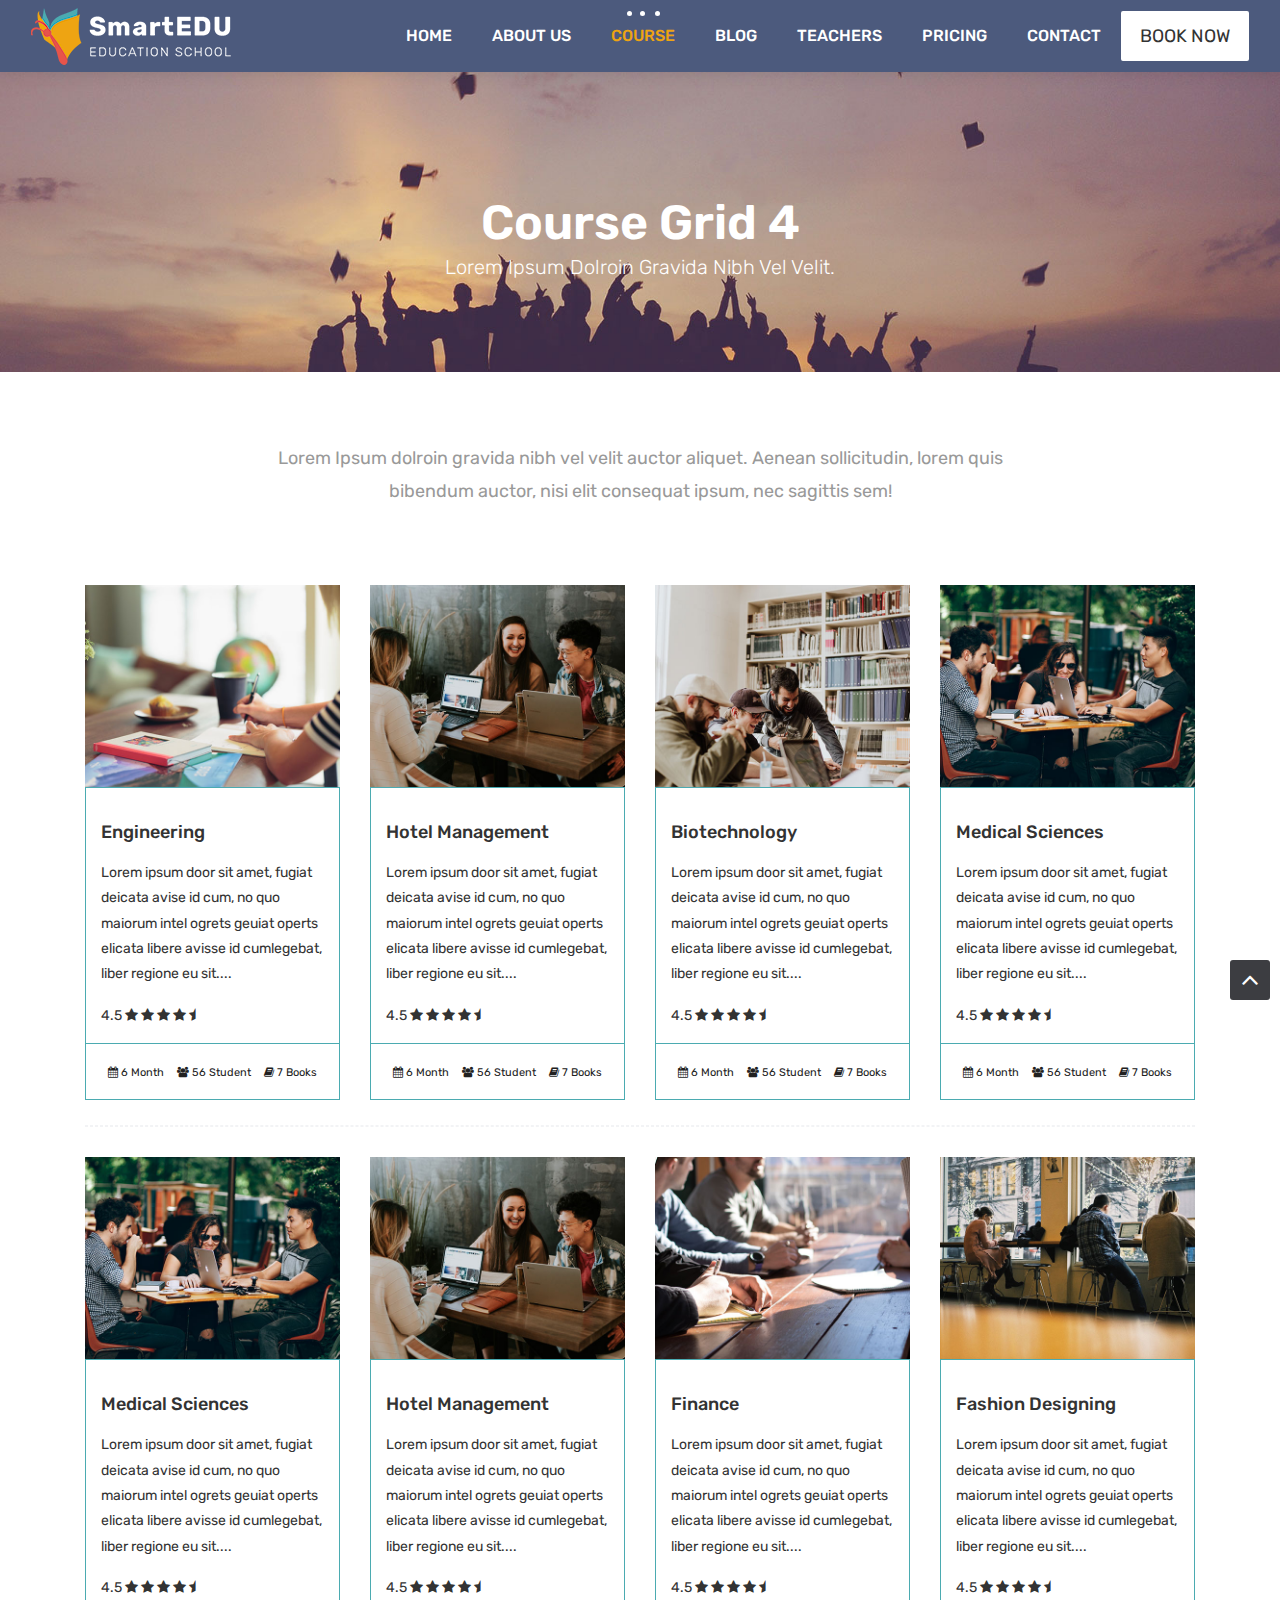
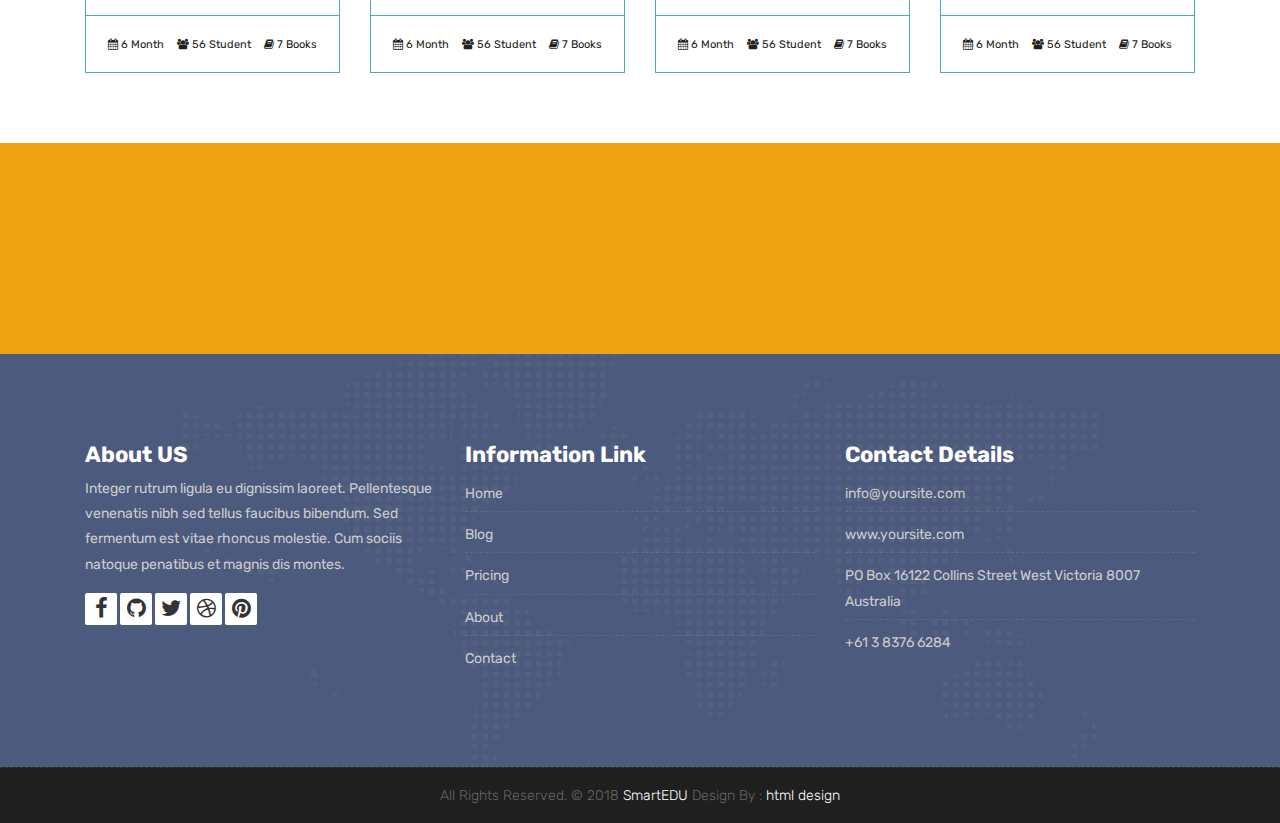
<file: smartEDU/course-grid-4.html>
<!DOCTYPE html>
<html lang="en">

    <!-- Basic -->
    <meta charset="utf-8">
    <meta http-equiv="X-UA-Compatible" content="IE=edge">   
   
    <!-- Mobile Metas -->
    <meta name="viewport" content="width=device-width, initial-scale=1">
 
     <!-- Site Metas -->
    <title>SmartEDU - Education Responsive HTML5 Template</title>  
    <meta name="keywords" content="">
    <meta name="description" content="">
    <meta name="author" content="">

    <!-- Site Icons -->
    <link rel="shortcut icon" href="images/favicon.ico" type="image/x-icon" />
    <link rel="apple-touch-icon" href="images/apple-touch-icon.png">

    <!-- Bootstrap CSS -->
    <link rel="stylesheet" href="css/bootstrap.min.css">
    <!-- Site CSS -->
    <link rel="stylesheet" href="style.css">
    <!-- ALL VERSION CSS -->
    <link rel="stylesheet" href="css/versions.css">
    <!-- Responsive CSS -->
    <link rel="stylesheet" href="css/responsive.css">
    <!-- Custom CSS -->
    <link rel="stylesheet" href="css/custom.css">

    <!-- Modernizer for Portfolio -->
    <script src="js/modernizer.js"></script>

    <!--[if lt IE 9]>
      <script src="https://oss.maxcdn.com/libs/html5shiv/3.7.0/html5shiv.js"></script>
      <script src="https://oss.maxcdn.com/libs/respond.js/1.4.2/respond.min.js"></script>
    <![endif]-->

</head>
<body class="host_version"> 

	<!-- Modal -->
	<div class="modal fade" id="login" tabindex="-1" role="dialog" aria-labelledby="myModalLabel">
	  <div class="modal-dialog modal-dialog-centered modal-lg" role="document">
		<div class="modal-content">
			<div class="modal-header tit-up">
				<button type="button" class="close" data-dismiss="modal" aria-hidden="true">&times;</button>
				<h4 class="modal-title">Customer Login</h4>
			</div>
			<div class="modal-body customer-box">
				<!-- Nav tabs -->
				<ul class="nav nav-tabs">
					<li><a class="active" href="#Login" data-toggle="tab">Login</a></li>
					<li><a href="#Registration" data-toggle="tab">Registration</a></li>
				</ul>
				<!-- Tab panes -->
				<div class="tab-content">
					<div class="tab-pane active" id="Login">
						<form role="form" class="form-horizontal">
							<div class="form-group">
								<div class="col-sm-12">
									<input class="form-control" id="email1" placeholder="Name" type="text">
								</div>
							</div>
							<div class="form-group">
								<div class="col-sm-12">
									<input class="form-control" id="exampleInputPassword1" placeholder="Email" type="email">
								</div>
							</div>
							<div class="row">
								<div class="col-sm-10">
									<button type="submit" class="btn btn-light btn-radius btn-brd grd1">
										Submit
									</button>
									<a class="for-pwd" href="javascript:;">Forgot your password?</a>
								</div>
							</div>
						</form>
					</div>
					<div class="tab-pane" id="Registration">
						<form role="form" class="form-horizontal">
							<div class="form-group">
								<div class="col-sm-12">
									<input class="form-control" placeholder="Name" type="text">
								</div>
							</div>
							<div class="form-group">
								<div class="col-sm-12">
									<input class="form-control" id="email" placeholder="Email" type="email">
								</div>
							</div>
							<div class="form-group">
								<div class="col-sm-12">
									<input class="form-control" id="mobile" placeholder="Mobile" type="email">
								</div>
							</div>
							<div class="form-group">
								<div class="col-sm-12">
									<input class="form-control" id="password" placeholder="Password" type="password">
								</div>
							</div>
							<div class="row">							
								<div class="col-sm-10">
									<button type="button" class="btn btn-light btn-radius btn-brd grd1">
										Save &amp; Continue
									</button>
									<button type="button" class="btn btn-light btn-radius btn-brd grd1">
										Cancel</button>
								</div>
							</div>
						</form>
					</div>
				</div>
			</div>
		</div>
	  </div>
	</div>

    <!-- LOADER -->
	<div id="preloader">
		<div class="loader-container">
			<div class="progress-br float shadow">
				<div class="progress__item"></div>
			</div>
		</div>
	</div>
	<!-- END LOADER -->	

    <!-- Start header -->
	<header class="top-navbar">
		<nav class="navbar navbar-expand-lg navbar-light bg-light">
			<div class="container-fluid">
				<a class="navbar-brand" href="index.html">
					<img src="images/logo.png" alt="" />
				</a>
				<button class="navbar-toggler" type="button" data-toggle="collapse" data-target="#navbars-host" aria-controls="navbars-rs-food" aria-expanded="false" aria-label="Toggle navigation">
					<span class="icon-bar"></span>
                    <span class="icon-bar"></span>
                    <span class="icon-bar"></span>
				</button>
				<div class="collapse navbar-collapse" id="navbars-host">
					<ul class="navbar-nav ml-auto">
						<li class="nav-item"><a class="nav-link" href="index.html">Home</a></li>
						<li class="nav-item"><a class="nav-link" href="about.html">About Us</a></li>
						<li class="nav-item active dropdown">
							<a class="nav-link dropdown-toggle" href="#" id="dropdown-a" data-toggle="dropdown">Course </a>
							<div class="dropdown-menu" aria-labelledby="dropdown-a">
								<a class="dropdown-item" href="course-grid-2.html">Course Grid 2 </a>
								<a class="dropdown-item" href="course-grid-3.html">Course Grid 3 </a>
								<a class="dropdown-item" href="course-grid-4.html">Course Grid 4 </a>
							</div>
						</li>
						<li class="nav-item dropdown">
							<a class="nav-link dropdown-toggle" href="#" id="dropdown-a" data-toggle="dropdown">Blog </a>
							<div class="dropdown-menu" aria-labelledby="dropdown-a">
								<a class="dropdown-item" href="blog.html">Blog </a>
								<a class="dropdown-item" href="blog-single.html">Blog single </a>
							</div>
						</li>
						<li class="nav-item"><a class="nav-link" href="teachers.html">Teachers</a></li>
						<li class="nav-item"><a class="nav-link" href="pricing.html">Pricing</a></li>
						<li class="nav-item"><a class="nav-link" href="contact.html">Contact</a></li>
					</ul>
					<ul class="nav navbar-nav navbar-right">
                        <li><a class="hover-btn-new log" href="#" data-toggle="modal" data-target="#login"><span>Book Now</span></a></li>
                    </ul>
				</div>
			</div>
		</nav>
	</header>
	<!-- End header -->
	
	<div class="all-title-box">
		<div class="container text-center">
			<h1>Course Grid 4<span class="m_1">Lorem Ipsum dolroin gravida nibh vel velit.</span></h1>
		</div>
	</div>
	
    <div id="overviews" class="section wb">
        <div class="container">
            <div class="section-title row text-center">
                <div class="col-md-8 offset-md-2">
                    <p class="lead">Lorem Ipsum dolroin gravida nibh vel velit auctor aliquet. Aenean sollicitudin, lorem quis bibendum auctor, nisi elit consequat ipsum, nec sagittis sem!</p>
                </div>
            </div><!-- end title -->

            <hr class="invis"> 

            <div class="row"> 
                <div class="col-lg-3 col-md-6 col-12">
                    <div class="course-item">
						<div class="image-blog">
							<img src="images/blog_1.jpg" alt="" class="img-fluid">
						</div>
						<div class="course-br">
							<div class="course-title">
								<h2><a href="#" title="">Engineering</a></h2>
							</div>
							<div class="course-desc">
								<p>Lorem ipsum door sit amet, fugiat deicata avise id cum, no quo maiorum intel ogrets geuiat operts elicata libere avisse id cumlegebat, liber regione eu sit.... </p>
							</div>
							<div class="course-rating">
								4.5
								<i class="fa fa-star"></i>	
								<i class="fa fa-star"></i>	
								<i class="fa fa-star"></i>	
								<i class="fa fa-star"></i>	
								<i class="fa fa-star-half"></i>								
							</div>
						</div>
						<div class="course-meta-bot">
							<ul>
								<li><i class="fa fa-calendar" aria-hidden="true"></i> 6 Month</li>
								<li><i class="fa fa-users" aria-hidden="true"></i> 56 Student</li>
								<li><i class="fa fa-book" aria-hidden="true"></i> 7 Books</li>
							</ul>
						</div>
					</div>
                </div><!-- end col -->

                <div class="col-lg-3 col-md-6 col-12">
                    <div class="course-item">
						<div class="image-blog">
							<img src="images/blog_2.jpg" alt="" class="img-fluid">
						</div>
						<div class="course-br">
							<div class="course-title">
								<h2><a href="#" title="">Hotel Management</a></h2>
							</div>
							<div class="blog-desc">
								<p>Lorem ipsum door sit amet, fugiat deicata avise id cum, no quo maiorum intel ogrets geuiat operts elicata libere avisse id cumlegebat, liber regione eu sit.... </p>
							</div>
							<div class="course-rating">
								4.5
								<i class="fa fa-star"></i>	
								<i class="fa fa-star"></i>	
								<i class="fa fa-star"></i>	
								<i class="fa fa-star"></i>	
								<i class="fa fa-star-half"></i>								
							</div>
						</div>
						<div class="course-meta-bot">
							<ul>
								<li><i class="fa fa-calendar" aria-hidden="true"></i> 6 Month</li>
								<li><i class="fa fa-users" aria-hidden="true"></i> 56 Student</li>
								<li><i class="fa fa-book" aria-hidden="true"></i> 7 Books</li>
							</ul>
						</div>
					</div>
                </div><!-- end col -->	
				
				<div class="col-lg-3 col-md-6 col-12">
                    <div class="course-item">
						<div class="image-blog">
							<img src="images/blog_3.jpg" alt="" class="img-fluid">
						</div>
						<div class="course-br">
							<div class="course-title">
								<h2><a href="#" title="">Biotechnology</a></h2>
							</div>
							<div class="course-desc">
								<p>Lorem ipsum door sit amet, fugiat deicata avise id cum, no quo maiorum intel ogrets geuiat operts elicata libere avisse id cumlegebat, liber regione eu sit.... </p>
							</div>
							<div class="course-rating">
								4.5
								<i class="fa fa-star"></i>	
								<i class="fa fa-star"></i>	
								<i class="fa fa-star"></i>	
								<i class="fa fa-star"></i>	
								<i class="fa fa-star-half"></i>								
							</div>
						</div>
						<div class="course-meta-bot">
							<ul>
								<li><i class="fa fa-calendar" aria-hidden="true"></i> 6 Month</li>
								<li><i class="fa fa-users" aria-hidden="true"></i> 56 Student</li>
								<li><i class="fa fa-book" aria-hidden="true"></i> 7 Books</li>
							</ul>
						</div>
					</div>
                </div><!-- end col -->
				
				<div class="col-lg-3 col-md-6 col-12">
                   <div class="course-item">
						<div class="image-blog">
							<img src="images/blog_4.jpg" alt="" class="img-fluid">
						</div>
						<div class="course-br">
							<div class="course-title">
								<h2><a href="#" title="">Medical Sciences</a></h2>
							</div>
							<div class="course-desc">
								<p>Lorem ipsum door sit amet, fugiat deicata avise id cum, no quo maiorum intel ogrets geuiat operts elicata libere avisse id cumlegebat, liber regione eu sit.... </p>
							</div>
							<div class="course-rating">
								4.5
								<i class="fa fa-star"></i>	
								<i class="fa fa-star"></i>	
								<i class="fa fa-star"></i>	
								<i class="fa fa-star"></i>	
								<i class="fa fa-star-half"></i>								
							</div>
						</div>
						<div class="course-meta-bot">
							<ul>
								<li><i class="fa fa-calendar" aria-hidden="true"></i> 6 Month</li>
								<li><i class="fa fa-users" aria-hidden="true"></i> 56 Student</li>
								<li><i class="fa fa-book" aria-hidden="true"></i> 7 Books</li>
							</ul>
						</div>
					</div>
                </div><!-- end col -->
            </div><!-- end row -->			
			
			<hr class="hr3"> 
			
            <div class="row"> 
				<div class="col-lg-3 col-md-6 col-12">
                   <div class="course-item">
						<div class="image-blog">
							<img src="images/blog_4.jpg" alt="" class="img-fluid">
						</div>
						<div class="course-br">
							<div class="course-title">
								<h2><a href="#" title="">Medical Sciences</a></h2>
							</div>
							<div class="course-desc">
								<p>Lorem ipsum door sit amet, fugiat deicata avise id cum, no quo maiorum intel ogrets geuiat operts elicata libere avisse id cumlegebat, liber regione eu sit.... </p>
							</div>
							<div class="course-rating">
								4.5
								<i class="fa fa-star"></i>	
								<i class="fa fa-star"></i>	
								<i class="fa fa-star"></i>	
								<i class="fa fa-star"></i>	
								<i class="fa fa-star-half"></i>								
							</div>
						</div>
						<div class="course-meta-bot">
							<ul>
								<li><i class="fa fa-calendar" aria-hidden="true"></i> 6 Month</li>
								<li><i class="fa fa-users" aria-hidden="true"></i> 56 Student</li>
								<li><i class="fa fa-book" aria-hidden="true"></i> 7 Books</li>
							</ul>
						</div>
					</div>
                </div><!-- end col -->
				
				<div class="col-lg-3 col-md-6 col-12">
                    <div class="course-item">
						<div class="image-blog">
							<img src="images/blog_2.jpg" alt="" class="img-fluid">
						</div>
						<div class="course-br">
							<div class="course-title">
								<h2><a href="#" title="">Hotel Management</a></h2>
							</div>
							<div class="blog-desc">
								<p>Lorem ipsum door sit amet, fugiat deicata avise id cum, no quo maiorum intel ogrets geuiat operts elicata libere avisse id cumlegebat, liber regione eu sit.... </p>
							</div>
							<div class="course-rating">
								4.5
								<i class="fa fa-star"></i>	
								<i class="fa fa-star"></i>	
								<i class="fa fa-star"></i>	
								<i class="fa fa-star"></i>	
								<i class="fa fa-star-half"></i>								
							</div>
						</div>
						<div class="course-meta-bot">
							<ul>
								<li><i class="fa fa-calendar" aria-hidden="true"></i> 6 Month</li>
								<li><i class="fa fa-users" aria-hidden="true"></i> 56 Student</li>
								<li><i class="fa fa-book" aria-hidden="true"></i> 7 Books</li>
							</ul>
						</div>
					</div>
                </div><!-- end col -->
				
                <div class="col-lg-3 col-md-6 col-12">
                    <div class="course-item">
						<div class="image-blog">
							<img src="images/blog_5.jpg" alt="" class="img-fluid">
						</div>		
						<div class="course-br">
							<div class="course-title">
								<h2><a href="#" title="">Finance</a></h2>
							</div>
							<div class="course-desc">
								<p>Lorem ipsum door sit amet, fugiat deicata avise id cum, no quo maiorum intel ogrets geuiat operts elicata libere avisse id cumlegebat, liber regione eu sit.... </p>
							</div>
							<div class="course-rating">
								4.5
								<i class="fa fa-star"></i>	
								<i class="fa fa-star"></i>	
								<i class="fa fa-star"></i>	
								<i class="fa fa-star"></i>	
								<i class="fa fa-star-half"></i>								
							</div>
						</div>
						<div class="course-meta-bot">
							<ul>
								<li><i class="fa fa-calendar" aria-hidden="true"></i> 6 Month</li>
								<li><i class="fa fa-users" aria-hidden="true"></i> 56 Student</li>
								<li><i class="fa fa-book" aria-hidden="true"></i> 7 Books</li>
							</ul>
						</div>
					</div>
                </div><!-- end col -->

                <div class="col-lg-3 col-md-6 col-12">
                    <div class="course-item">
						<div class="image-blog">
							<img src="images/blog_6.jpg" alt="" class="img-fluid">
						</div>
						<div class="course-br">
							<div class="course-title">
								<h2><a href="#" title="">Fashion Designing</a></h2>
							</div>
							<div class="course-desc">
								<p>Lorem ipsum door sit amet, fugiat deicata avise id cum, no quo maiorum intel ogrets geuiat operts elicata libere avisse id cumlegebat, liber regione eu sit.... </p>
							</div>	
							<div class="course-rating">
								4.5
								<i class="fa fa-star"></i>	
								<i class="fa fa-star"></i>	
								<i class="fa fa-star"></i>	
								<i class="fa fa-star"></i>	
								<i class="fa fa-star-half"></i>								
							</div>
						</div>
						<div class="course-meta-bot">
							<ul>
								<li><i class="fa fa-calendar" aria-hidden="true"></i> 6 Month</li>
								<li><i class="fa fa-users" aria-hidden="true"></i> 56 Student</li>
								<li><i class="fa fa-book" aria-hidden="true"></i> 7 Books</li>
							</ul>
						</div>
					</div>
                </div><!-- end col -->
            </div><!-- end row -->
        </div><!-- end container -->
    </div><!-- end section -->

    <div class="parallax section dbcolor">
        <div class="container">
            <div class="row logos">
                <div class="col-md-2 col-sm-2 col-xs-6 wow fadeInUp">
                    <a href="#"><img src="images/logo_01.png" alt="" class="img-repsonsive"></a>
                </div>
                <div class="col-md-2 col-sm-2 col-xs-6 wow fadeInUp">
                    <a href="#"><img src="images/logo_02.png" alt="" class="img-repsonsive"></a>
                </div>
                <div class="col-md-2 col-sm-2 col-xs-6 wow fadeInUp">
                    <a href="#"><img src="images/logo_03.png" alt="" class="img-repsonsive"></a>
                </div>
                <div class="col-md-2 col-sm-2 col-xs-6 wow fadeInUp">
                    <a href="#"><img src="images/logo_04.png" alt="" class="img-repsonsive"></a>
                </div>
                <div class="col-md-2 col-sm-2 col-xs-6 wow fadeInUp">
                    <a href="#"><img src="images/logo_05.png" alt="" class="img-repsonsive"></a>
                </div>
                <div class="col-md-2 col-sm-2 col-xs-6 wow fadeInUp">
                    <a href="#"><img src="images/logo_06.png" alt="" class="img-repsonsive"></a>
                </div>
            </div><!-- end row -->
        </div><!-- end container -->
    </div><!-- end section -->

    <footer class="footer">
        <div class="container">
            <div class="row">
                <div class="col-lg-4 col-md-4 col-xs-12">
                    <div class="widget clearfix">
                        <div class="widget-title">
                            <h3>About US</h3>
                        </div>
                        <p> Integer rutrum ligula eu dignissim laoreet. Pellentesque venenatis nibh sed tellus faucibus bibendum. Sed fermentum est vitae rhoncus molestie. Cum sociis natoque penatibus et magnis dis montes.</p>
                        <div class="footer-right">
							<ul class="footer-links-soi">
								<li><a href="#"><i class="fa fa-facebook"></i></a></li>
								<li><a href="#"><i class="fa fa-github"></i></a></li>
								<li><a href="#"><i class="fa fa-twitter"></i></a></li>
								<li><a href="#"><i class="fa fa-dribbble"></i></a></li>
								<li><a href="#"><i class="fa fa-pinterest"></i></a></li>
							</ul><!-- end links -->
						</div>
                    </div><!-- end clearfix -->
                </div><!-- end col -->

				<div class="col-lg-4 col-md-4 col-xs-12">
                    <div class="widget clearfix">
                        <div class="widget-title">
                            <h3>Information Link</h3>
                        </div>
                        <ul class="footer-links">
                            <li><a href="#">Home</a></li>
                            <li><a href="#">Blog</a></li>
                            <li><a href="#">Pricing</a></li>
							<li><a href="#">About</a></li>
							<li><a href="#">Contact</a></li>
                        </ul><!-- end links -->
                    </div><!-- end clearfix -->
                </div><!-- end col -->
				
                <div class="col-lg-4 col-md-4 col-xs-12">
                    <div class="widget clearfix">
                        <div class="widget-title">
                            <h3>Contact Details</h3>
                        </div>

                        <ul class="footer-links">
                            <li><a href="mailto:#">info@yoursite.com</a></li>
                            <li><a href="#">www.yoursite.com</a></li>
                            <li>PO Box 16122 Collins Street West Victoria 8007 Australia</li>
                            <li>+61 3 8376 6284</li>
                        </ul><!-- end links -->
                    </div><!-- end clearfix -->
                </div><!-- end col -->
				
            </div><!-- end row -->
        </div><!-- end container -->
    </footer><!-- end footer -->

    <div class="copyrights">
        <div class="container">
            <div class="footer-distributed">
                <div class="footer-center">                   
                    <p class="footer-company-name">All Rights Reserved. &copy; 2018 <a href="#">SmartEDU</a> Design By : <a href="https://html.design/">html design</a></p>
                </div>
            </div>
        </div><!-- end container -->
    </div><!-- end copyrights -->

    <a href="#" id="scroll-to-top" class="dmtop global-radius"><i class="fa fa-angle-up"></i></a>

    <!-- ALL JS FILES -->
    <script src="js/all.js"></script>
    <!-- ALL PLUGINS -->
    <script src="js/custom.js"></script>

</body>
</html>
</file>
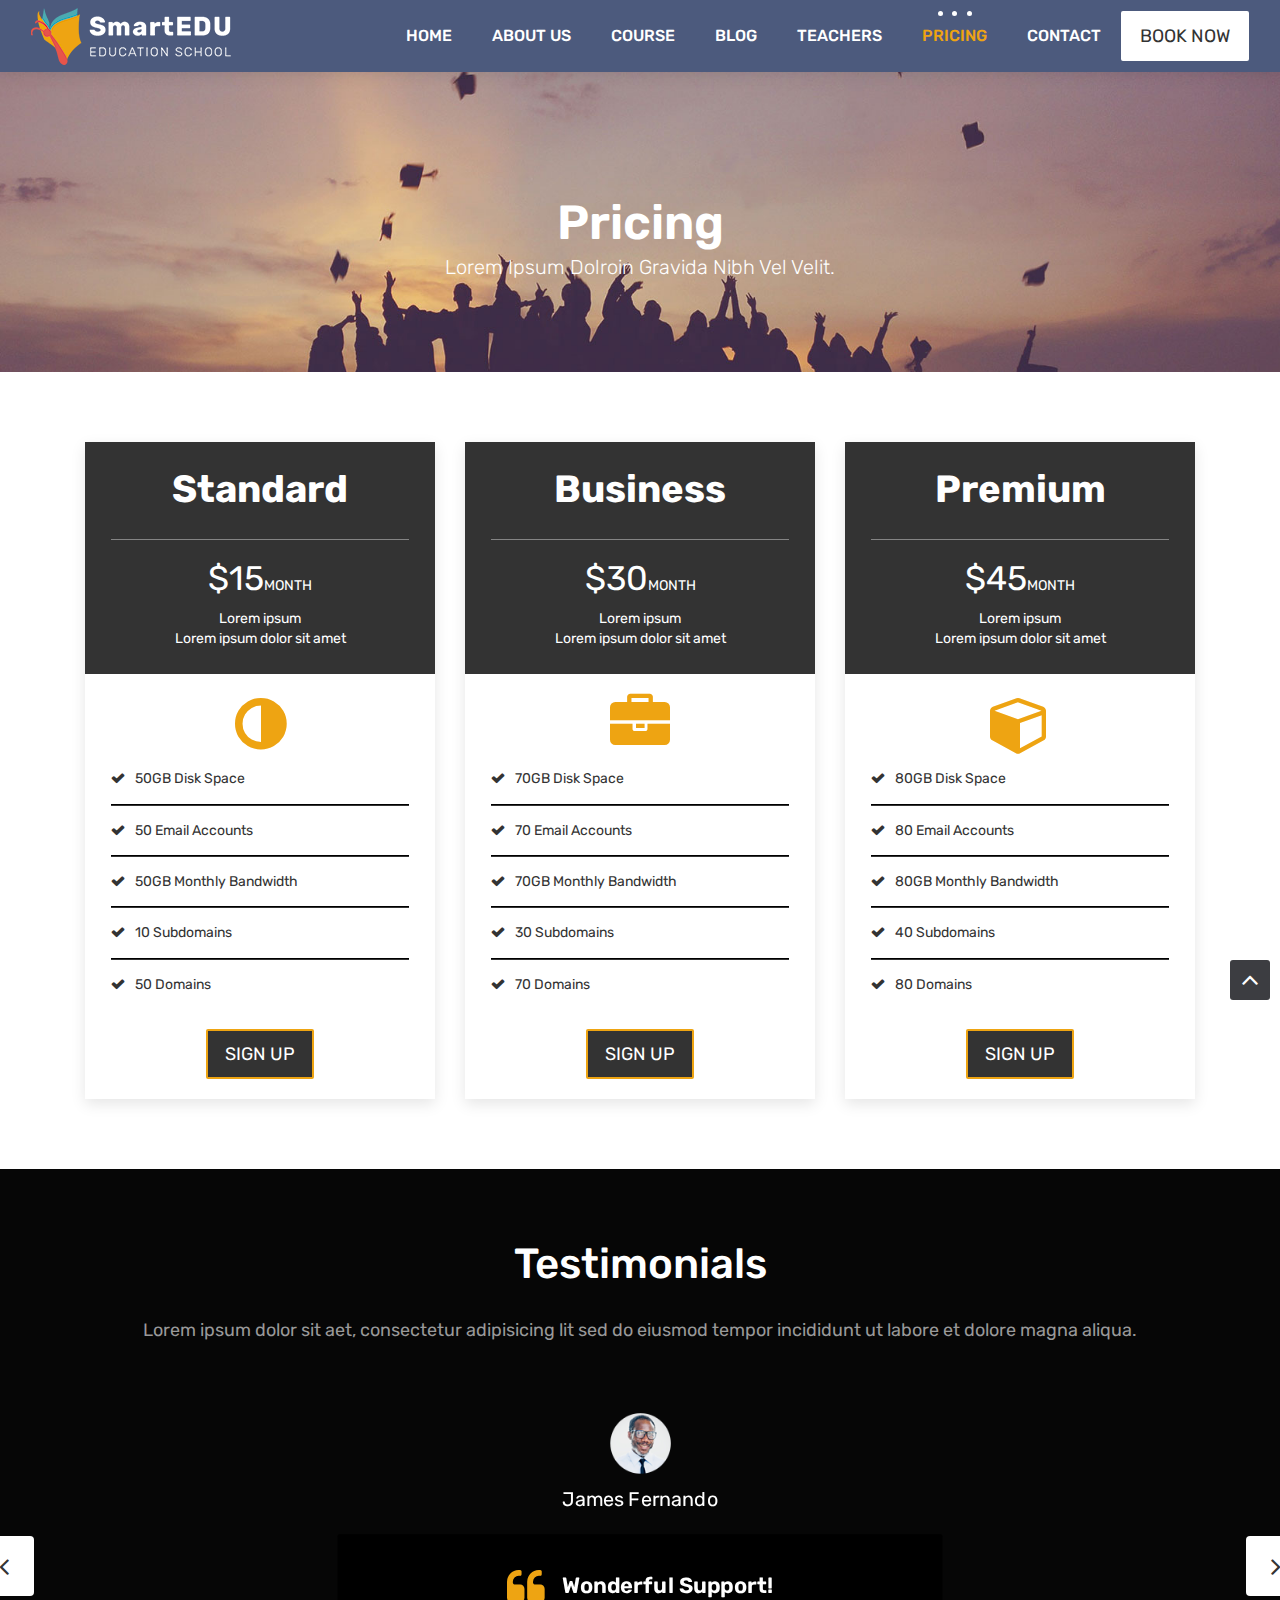
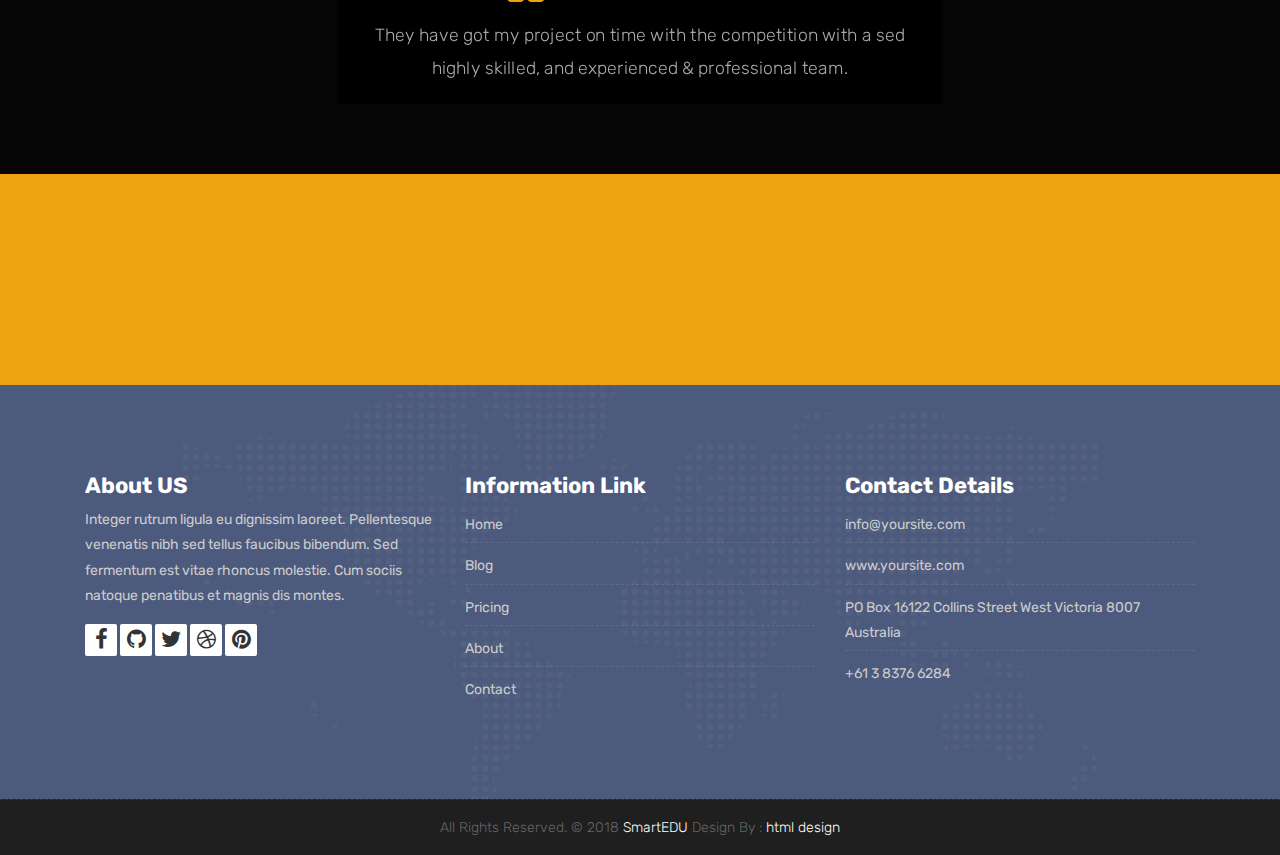
<file: smartEDU/pricing.html>
<!DOCTYPE html>
<html lang="en">

    <!-- Basic -->
    <meta charset="utf-8">
    <meta http-equiv="X-UA-Compatible" content="IE=edge">   
   
    <!-- Mobile Metas -->
    <meta name="viewport" content="width=device-width, initial-scale=1">
 
     <!-- Site Metas -->
    <title>SmartEDU - Education Responsive HTML5 Template</title>  
    <meta name="keywords" content="">
    <meta name="description" content="">
    <meta name="author" content="">

    <!-- Site Icons -->
    <link rel="shortcut icon" href="images/favicon.ico" type="image/x-icon" />
    <link rel="apple-touch-icon" href="images/apple-touch-icon.png">

    <!-- Bootstrap CSS -->
    <link rel="stylesheet" href="css/bootstrap.min.css">
    <!-- Site CSS -->
    <link rel="stylesheet" href="style.css">
    <!-- ALL VERSION CSS -->
    <link rel="stylesheet" href="css/versions.css">
    <!-- Responsive CSS -->
    <link rel="stylesheet" href="css/responsive.css">
    <!-- Custom CSS -->
    <link rel="stylesheet" href="css/custom.css">

    <!-- Modernizer for Portfolio -->
    <script src="js/modernizer.js"></script>

    <!--[if lt IE 9]>
      <script src="https://oss.maxcdn.com/libs/html5shiv/3.7.0/html5shiv.js"></script>
      <script src="https://oss.maxcdn.com/libs/respond.js/1.4.2/respond.min.js"></script>
    <![endif]-->

</head>
<body class="host_version"> 

	<!-- Modal -->
	<div class="modal fade" id="login" tabindex="-1" role="dialog" aria-labelledby="myModalLabel">
	  <div class="modal-dialog modal-dialog-centered modal-lg" role="document">
		<div class="modal-content">
			<div class="modal-header tit-up">
				<button type="button" class="close" data-dismiss="modal" aria-hidden="true">&times;</button>
				<h4 class="modal-title">Customer Login</h4>
			</div>
			<div class="modal-body customer-box">
				<!-- Nav tabs -->
				<ul class="nav nav-tabs">
					<li><a class="active" href="#Login" data-toggle="tab">Login</a></li>
					<li><a href="#Registration" data-toggle="tab">Registration</a></li>
				</ul>
				<!-- Tab panes -->
				<div class="tab-content">
					<div class="tab-pane active" id="Login">
						<form role="form" class="form-horizontal">
							<div class="form-group">
								<div class="col-sm-12">
									<input class="form-control" id="email1" placeholder="Name" type="text">
								</div>
							</div>
							<div class="form-group">
								<div class="col-sm-12">
									<input class="form-control" id="exampleInputPassword1" placeholder="Email" type="email">
								</div>
							</div>
							<div class="row">
								<div class="col-sm-10">
									<button type="submit" class="btn btn-light btn-radius btn-brd grd1">
										Submit
									</button>
									<a class="for-pwd" href="javascript:;">Forgot your password?</a>
								</div>
							</div>
						</form>
					</div>
					<div class="tab-pane" id="Registration">
						<form role="form" class="form-horizontal">
							<div class="form-group">
								<div class="col-sm-12">
									<input class="form-control" placeholder="Name" type="text">
								</div>
							</div>
							<div class="form-group">
								<div class="col-sm-12">
									<input class="form-control" id="email" placeholder="Email" type="email">
								</div>
							</div>
							<div class="form-group">
								<div class="col-sm-12">
									<input class="form-control" id="mobile" placeholder="Mobile" type="email">
								</div>
							</div>
							<div class="form-group">
								<div class="col-sm-12">
									<input class="form-control" id="password" placeholder="Password" type="password">
								</div>
							</div>
							<div class="row">							
								<div class="col-sm-10">
									<button type="button" class="btn btn-light btn-radius btn-brd grd1">
										Save &amp; Continue
									</button>
									<button type="button" class="btn btn-light btn-radius btn-brd grd1">
										Cancel</button>
								</div>
							</div>
						</form>
					</div>
				</div>
			</div>
		</div>
	  </div>
	</div>

    <!-- LOADER -->
	<div id="preloader">
		<div class="loader-container">
			<div class="progress-br float shadow">
				<div class="progress__item"></div>
			</div>
		</div>
	</div>
	<!-- END LOADER -->	

    <!-- Start header -->
	<header class="top-navbar">
		<nav class="navbar navbar-expand-lg navbar-light bg-light">
			<div class="container-fluid">
				<a class="navbar-brand" href="index.html">
					<img src="images/logo.png" alt="" />
				</a>
				<button class="navbar-toggler" type="button" data-toggle="collapse" data-target="#navbars-host" aria-controls="navbars-rs-food" aria-expanded="false" aria-label="Toggle navigation">
					<span class="icon-bar"></span>
                    <span class="icon-bar"></span>
                    <span class="icon-bar"></span>
				</button>
				<div class="collapse navbar-collapse" id="navbars-host">
					<ul class="navbar-nav ml-auto">
						<li class="nav-item"><a class="nav-link" href="index.html">Home</a></li>
						<li class="nav-item"><a class="nav-link" href="about.html">About Us</a></li>
						<li class="nav-item dropdown">
							<a class="nav-link dropdown-toggle" href="#" id="dropdown-a" data-toggle="dropdown">Course </a>
							<div class="dropdown-menu" aria-labelledby="dropdown-a">
								<a class="dropdown-item" href="course-grid-2.html">Course Grid 2 </a>
								<a class="dropdown-item" href="course-grid-3.html">Course Grid 3 </a>
								<a class="dropdown-item" href="course-grid-4.html">Course Grid 4 </a>
							</div>
						</li>
						<li class="nav-item dropdown">
							<a class="nav-link dropdown-toggle" href="#" id="dropdown-a" data-toggle="dropdown">Blog </a>
							<div class="dropdown-menu" aria-labelledby="dropdown-a">
								<a class="dropdown-item" href="blog.html">Blog </a>
								<a class="dropdown-item" href="blog-single.html">Blog single </a>
							</div>
						</li>
						<li class="nav-item"><a class="nav-link" href="teachers.html">Teachers</a></li>
						<li class="nav-item active"><a class="nav-link" href="pricing.html">Pricing</a></li>
						<li class="nav-item"><a class="nav-link" href="contact.html">Contact</a></li>
					</ul>
					<ul class="nav navbar-nav navbar-right">
                        <li><a class="hover-btn-new log" href="#" data-toggle="modal" data-target="#login"><span>Book Now</span></a></li>
                    </ul>
				</div>
			</div>
		</nav>
	</header>
	<!-- End header -->
	
	<div class="all-title-box">
		<div class="container text-center">
			<h1>Pricing<span class="m_1">Lorem Ipsum dolroin gravida nibh vel velit.</span></h1>
		</div>
	</div>
	
    <div id="pricing-box" class="section wb">
        <div class="container">
			<div class="row">
                <div class="col-md-4 col-sm-6">
                    <div class="pricingTable">
                        <div class="pricingTable-header">
                            <span class="heading">
                                <h3>Standard</h3>
                            </span>
                            <span class="price-value">$15<span class="month">month</span> <span>Lorem ipsum </span><span>Lorem ipsum dolor sit amet</span></span>
                        </div>

                        <div class="pricingContent">
                            <i class="fa fa-adjust"></i>
                            <ul>
                                <li>50GB Disk Space</li>
                                <li>50 Email Accounts</li>
                                <li>50GB Monthly Bandwidth</li>
                                <li>10 subdomains</li>
                                <li>50 Domains</li>
                            </ul>
                        </div><!-- /  CONTENT BOX-->

                        <div class="pricingTable-sign-up">
                            <a href="#" class="hover-btn-new orange"><span>sign up</span></a>
                        </div><!-- BUTTON BOX-->
                    </div>
                </div>

                <div class="col-md-4 col-sm-6">
                    <div class="pricingTable pink">
                        <div class="pricingTable-header">
                            <span class="heading">
                                <h3>Business</h3>
                            </span>
                            <span class="price-value">$30<span class="month">month</span> <span>Lorem ipsum</span><span>Lorem ipsum dolor sit amet</span></span>
                        </div>

                        <div class="pricingContent">
                            <i class="fa fa-briefcase"></i>
                            <ul>
                                <li>70GB Disk Space</li>
                                <li>70 Email Accounts</li>
                                <li>70GB Monthly Bandwidth</li>
                                <li>30 subdomains</li>
                                <li>70 Domains</li>
                            </ul>
                        </div><!-- /  CONTENT BOX-->

                        <div class="pricingTable-sign-up">
                            <a href="#" class="hover-btn-new orange"><span>sign up</span></a>
                        </div><!-- BUTTON BOX-->
                    </div>
                </div>

                <div class="col-md-4 col-sm-6">
                    <div class="pricingTable orange">
                        <div class="pricingTable-header">
                            <span class="heading">
                                <h3>Premium</h3>
                            </span>
                            <span class="price-value">$45<span class="month">month</span> <span>Lorem ipsum</span><span>Lorem ipsum dolor sit amet</span></span>
                        </div>

                        <div class="pricingContent">
                            <i class="fa fa-cube"></i>
                            <ul>
                                <li>80GB Disk Space</li>
                                <li>80 Email Accounts</li>
                                <li>80GB Monthly Bandwidth</li>
                                <li>40 subdomains</li>
                                <li>80 Domains</li>
                            </ul>
                        </div><!-- /  CONTENT BOX-->

                        <div class="pricingTable-sign-up">
                            <a href="#" class="hover-btn-new orange"><span>sign up</span></a>
                        </div><!-- BUTTON BOX-->
                    </div>
                </div>
            </div>
		</div>
    </div><!-- end section -->

    <div id="testimonials" class="parallax section db parallax-off" style="background-image:url('images/parallax_04.jpg');">
        <div class="container">
            <div class="section-title text-center">
                <h3>Testimonials</h3>
                <p>Lorem ipsum dolor sit aet, consectetur adipisicing lit sed do eiusmod tempor incididunt ut labore et dolore magna aliqua. </p>
            </div><!-- end title -->

            <div class="row">
                <div class="col-md-12 col-sm-12">
                    <div class="testi-carousel owl-carousel owl-theme">
                        <div class="testimonial clearfix">
							<div class="testi-meta">
                                <img src="images/testi_01.png" alt="" class="img-fluid">
                                <h4>James Fernando </h4>
                            </div>
                            <div class="desc">
                                <h3><i class="fa fa-quote-left"></i> Wonderful Support!</h3>
                                <p class="lead">They have got my project on time with the competition with a sed highly skilled, and experienced & professional team.</p>
                            </div>
                            <!-- end testi-meta -->
                        </div>
                        <!-- end testimonial -->

                        <div class="testimonial clearfix">
							<div class="testi-meta">
                                <img src="images/testi_02.png" alt="" class="img-fluid">
                                <h4>Jacques Philips </h4>
                            </div>
                            <div class="desc">
                                <h3><i class="fa fa-quote-left"></i> Awesome Services!</h3>
                                <p class="lead">Explain to you how all this mistaken idea of denouncing pleasure and praising pain was born and I will give you completed.</p>
                            </div>
                            <!-- end testi-meta -->
                        </div>
                        <!-- end testimonial -->

                        <div class="testimonial clearfix">
							<div class="testi-meta">
                                <img src="images/testi_03.png" alt="" class="img-fluid ">
                                <h4>Venanda Mercy </h4>
                            </div>
                            <div class="desc">
                                <h3><i class="fa fa-quote-left"></i> Great & Talented Team!</h3>
                                <p class="lead">The master-builder of human happines no one rejects, dislikes avoids pleasure itself, because it is very pursue pleasure. </p>
                            </div>
                            <!-- end testi-meta -->
                        </div>
                        <!-- end testimonial -->
                        <div class="testimonial clearfix">
							<div class="testi-meta">
                                <img src="images/testi_01.png" alt="" class="img-fluid">
                                <h4>James Fernando </h4>
                            </div>
                            <div class="desc">
                                <h3><i class="fa fa-quote-left"></i> Wonderful Support!</h3>
                                <p class="lead">They have got my project on time with the competition with a sed highly skilled, and experienced & professional team.</p>
                            </div>
                            <!-- end testi-meta -->
                        </div>
                        <!-- end testimonial -->

                        <div class="testimonial clearfix">
							<div class="testi-meta">
                                <img src="images/testi_02.png" alt="" class="img-fluid">
                                <h4>Jacques Philips </h4>
                            </div>
                            <div class="desc">
                                <h3><i class="fa fa-quote-left"></i> Awesome Services!</h3>
                                <p class="lead">Explain to you how all this mistaken idea of denouncing pleasure and praising pain was born and I will give you completed.</p>
                            </div>
                            <!-- end testi-meta -->
                        </div>
                        <!-- end testimonial -->

                        <div class="testimonial clearfix">
							<div class="testi-meta">
                                <img src="images/testi_03.png" alt="" class="img-fluid">
                                <h4>Venanda Mercy </h4>
                            </div>
                            <div class="desc">
                                <h3><i class="fa fa-quote-left"></i> Great & Talented Team!</h3>
                                <p class="lead">The master-builder of human happines no one rejects, dislikes avoids pleasure itself, because it is very pursue pleasure. </p>
                            </div>
                            <!-- end testi-meta -->
                        </div><!-- end testimonial -->
                    </div><!-- end carousel -->
                </div><!-- end col -->
            </div><!-- end row -->
        </div><!-- end container -->
    </div><!-- end section -->

    <div class="parallax section dbcolor">
        <div class="container">
            <div class="row logos">
                <div class="col-md-2 col-sm-2 col-xs-6 wow fadeInUp">
                    <a href="#"><img src="images/logo_01.png" alt="" class="img-repsonsive"></a>
                </div>
                <div class="col-md-2 col-sm-2 col-xs-6 wow fadeInUp">
                    <a href="#"><img src="images/logo_02.png" alt="" class="img-repsonsive"></a>
                </div>
                <div class="col-md-2 col-sm-2 col-xs-6 wow fadeInUp">
                    <a href="#"><img src="images/logo_03.png" alt="" class="img-repsonsive"></a>
                </div>
                <div class="col-md-2 col-sm-2 col-xs-6 wow fadeInUp">
                    <a href="#"><img src="images/logo_04.png" alt="" class="img-repsonsive"></a>
                </div>
                <div class="col-md-2 col-sm-2 col-xs-6 wow fadeInUp">
                    <a href="#"><img src="images/logo_05.png" alt="" class="img-repsonsive"></a>
                </div>
                <div class="col-md-2 col-sm-2 col-xs-6 wow fadeInUp">
                    <a href="#"><img src="images/logo_06.png" alt="" class="img-repsonsive"></a>
                </div>
            </div><!-- end row -->
        </div><!-- end container -->
    </div><!-- end section -->

    <footer class="footer">
        <div class="container">
            <div class="row">
                <div class="col-lg-4 col-md-4 col-xs-12">
                    <div class="widget clearfix">
                        <div class="widget-title">
                            <h3>About US</h3>
                        </div>
                        <p> Integer rutrum ligula eu dignissim laoreet. Pellentesque venenatis nibh sed tellus faucibus bibendum. Sed fermentum est vitae rhoncus molestie. Cum sociis natoque penatibus et magnis dis montes.</p>
                        <div class="footer-right">
							<ul class="footer-links-soi">
								<li><a href="#"><i class="fa fa-facebook"></i></a></li>
								<li><a href="#"><i class="fa fa-github"></i></a></li>
								<li><a href="#"><i class="fa fa-twitter"></i></a></li>
								<li><a href="#"><i class="fa fa-dribbble"></i></a></li>
								<li><a href="#"><i class="fa fa-pinterest"></i></a></li>
							</ul><!-- end links -->
						</div>
                    </div><!-- end clearfix -->
                </div><!-- end col -->

				<div class="col-lg-4 col-md-4 col-xs-12">
                    <div class="widget clearfix">
                        <div class="widget-title">
                            <h3>Information Link</h3>
                        </div>
                        <ul class="footer-links">
                            <li><a href="#">Home</a></li>
                            <li><a href="#">Blog</a></li>
                            <li><a href="#">Pricing</a></li>
							<li><a href="#">About</a></li>
							<li><a href="#">Contact</a></li>
                        </ul><!-- end links -->
                    </div><!-- end clearfix -->
                </div><!-- end col -->
				
                <div class="col-lg-4 col-md-4 col-xs-12">
                    <div class="widget clearfix">
                        <div class="widget-title">
                            <h3>Contact Details</h3>
                        </div>

                        <ul class="footer-links">
                            <li><a href="mailto:#">info@yoursite.com</a></li>
                            <li><a href="#">www.yoursite.com</a></li>
                            <li>PO Box 16122 Collins Street West Victoria 8007 Australia</li>
                            <li>+61 3 8376 6284</li>
                        </ul><!-- end links -->
                    </div><!-- end clearfix -->
                </div><!-- end col -->
				
            </div><!-- end row -->
        </div><!-- end container -->
    </footer><!-- end footer -->

    <div class="copyrights">
        <div class="container">
            <div class="footer-distributed">
                <div class="footer-center">                   
                    <p class="footer-company-name">All Rights Reserved. &copy; 2018 <a href="#">SmartEDU</a> Design By : <a href="https://html.design/">html design</a></p>
                </div>
            </div>
        </div><!-- end container -->
    </div><!-- end copyrights -->

    <a href="#" id="scroll-to-top" class="dmtop global-radius"><i class="fa fa-angle-up"></i></a>

    <!-- ALL JS FILES -->
    <script src="js/all.js"></script>
    <!-- ALL PLUGINS -->
    <script src="js/custom.js"></script>

</body>
</html>
</file>
<file: smartEDU/style.css>
/*------------------------------------------------------------------
    IMPORT FONTS
-------------------------------------------------------------------*/

@import url('https://fonts.googleapis.com/css?family=Rubik:300,300i,400,400i,500,500i,700,700i,900,900i');

/*------------------------------------------------------------------
    IMPORT FILES
-------------------------------------------------------------------*/

@import url(css/animate.css);
@import url(css/animate.min.css);
@import url(css/bootstrap-touch-slider.css);
@import url(css/flaticon.css);
@import url(css/timeline.min.css);
@import url(css/prettyPhoto.css);
@import url(css/owl.carousel.css);
@import url(css/font-awesome.min.css);

/*------------------------------------------------------------------
    SKELETON
-------------------------------------------------------------------*/

body {
    color: #333333;
    font-size: 14px;
    font-family: 'Rubik', sans-serif;
    line-height: 1.80857;
}

body.demos .section {
    background: url(images/bg.png) repeat top center #f2f3f5;
}

body.demos .section-title img {
    max-width: 280px;
    display: block;
    margin: 10px auto;
}

body.demos .service-widget h3 {
    border-bottom: 1px solid #ededed;
    font-size: 18px;
    padding: 20px 0;
    background-color: #ffffff;
}

body.demos .service-widget {
    margin: 0 0 30px;
    padding: 30px;
    background-color: #fff
}

body.demos .container-fluid {
    max-width: 1080px
}

html, body{
	height: 100%;
}


a {
    color: #1f1f1f;
    text-decoration: none !important;
    outline: none !important;
    -webkit-transition: all .3s ease-in-out;
    -moz-transition: all .3s ease-in-out;
    -ms-transition: all .3s ease-in-out;
    -o-transition: all .3s ease-in-out;
    transition: all .3s ease-in-out;
}

h1,
h2,
h3,
h4,
h5,
h6 {
    letter-spacing: 0;
    font-weight: normal;
    position: relative;
    padding: 0 0 10px 0;
    font-weight: normal;
    line-height: 120% !important;
    color: #1f1f1f;
    margin: 0
}

h1 {
    font-size: 24px
}

h2 {
    font-size: 22px
}

h3 {
    font-size: 18px
}

h4 {
    font-size: 16px
}

h5 {
    font-size: 14px
}

h6 {
    font-size: 13px
}

h1 a,
h2 a,
h3 a,
h4 a,
h5 a,
h6 a {
    color: #212121;
    text-decoration: none!important;
    opacity: 1
}

h1 a:hover,
h2 a:hover,
h3 a:hover,
h4 a:hover,
h5 a:hover,
h6 a:hover {
    opacity: .8
}

a {
    color: #1f1f1f;
    text-decoration: none;
    outline: none;
}

a,
.btn {
    text-decoration: none !important;
    outline: none !important;
    -webkit-transition: all .3s ease-in-out;
    -moz-transition: all .3s ease-in-out;
    -ms-transition: all .3s ease-in-out;
    -o-transition: all .3s ease-in-out;
    transition: all .3s ease-in-out;
}

.btn-custom {
    margin-top: 20px;
    background-color: transparent !important;
    border: 2px solid #ddd;
    padding: 12px 40px;
    font-size: 16px;
}

.lead {
    font-size: 18px;
    line-height: 30px;
    color: #767676;
    margin: 0;
    padding: 0;
}

blockquote {
    margin: 20px 0 20px;
    padding: 30px;
}


/*------------------------------------------------------------------
    WP CORE
-------------------------------------------------------------------*/

.first {
    clear: both
}

.last {
    margin-right: 0
}

.alignnone {
    margin: 5px 20px 20px 0;
}

.aligncenter,
div.aligncenter {
    display: block;
    margin: 5px auto 5px auto;
}

.alignright {
    float: right;
    margin: 10px 0 20px 20px;
}

.alignleft {
    float: left;
    margin: 10px 20px 20px 0;
}

a img.alignright {
    float: right;
    margin: 10px 0 20px 20px;
}

a img.alignnone {
    margin: 10px 20px 20px 0;
}

a img.alignleft {
    float: left;
    margin: 10px 20px 20px 0;
}

a img.aligncenter {
    display: block;
    margin-left: auto;
    margin-right: auto
}

.wp-caption {
    background: #fff;
    border: 1px solid #f0f0f0;
    max-width: 96%;
    /* Image does not overflow the content area */
    padding: 5px 3px 10px;
    text-align: center;
}

.wp-caption.alignnone {
    margin: 5px 20px 20px 0;
}

.wp-caption.alignleft {
    margin: 5px 20px 20px 0;
}

.wp-caption.alignright {
    margin: 5px 0 20px 20px;
}

.wp-caption img {
    border: 0 none;
    height: auto;
    margin: 0;
    max-width: 98.5%;
    padding: 0;
    width: auto;
}

.wp-caption p.wp-caption-text {
    font-size: 11px;
    line-height: 17px;
    margin: 0;
    padding: 0 4px 5px;
}


/* Text meant only for screen readers. */

.screen-reader-text {
    clip: rect(1px, 1px, 1px, 1px);
    position: absolute !important;
    height: 1px;
    width: 1px;
    overflow: hidden;
}

.screen-reader-text:focus {
    background-color: #f1f1f1;
    border-radius: 3px;
    box-shadow: 0 0 2px 2px rgba(0, 0, 0, 0.6);
    clip: auto !important;
    color: #21759b;
    display: block;
    font-size: 14px;
    font-size: 0.875rem;
    font-weight: bold;
    height: auto;
    left: 5px;
    line-height: normal;
    padding: 15px 23px 14px;
    text-decoration: none;
    top: 5px;
    width: auto;
    z-index: 100000;
    /* Above WP toolbar. */
}

/*------------------------------------------------------------------
    LOADER
-------------------------------------------------------------------*/

.loader-container {
  position: absolute;
  top: 0;
  left: 0;
  width: 100%;
  height: 100%;
  z-index:8888;
}
.loader-container:before {
  content: '';
  position: absolute;
  top: 0;
  left: 0;
  width: 100%;
  height: 50%;
  background: #eea412;
  z-index: -1;
  transition: top 1.2s linear 3.1s;
}
.loader-container:after {
  content: '';
  position: absolute;
  bottom: 0;
  left: 0;
  width: 100%;
  height: 50%;
  background: #eea412;
  z-index: -1;
  transition: bottom 1.2s linear 3.1s;
}
.loader-container.done:before {
  top: -50%;
}
.loader-container.done:after {
  bottom: -50%;
}

.progress-br {
  position: absolute;
  top: 50%;
  left: 50%;
  transform: translateX(-50%) translateY(-50%);
  transform-origin: center;
}
.progress-br .progress__item {
  text-align: center;
  width: 100px;
  height: 100px;
  line-height: 100px;
  border: 2px solid #fff;
  border-radius: 50%;
}
.progress-br .progress__item:before {
  content: '';
  position: absolute;
  top: 0;
  left: 50%;
  margin-top: -3px;
  margin-left: 0px;
  width: 50px;
  height: 50px;
  border-top: solid 10px #fff;
  border-right: solid 10px #fff;
  border-top-right-radius: 100%;
  transform-origin: left bottom;
  -webkit-animation: spin 3s linear infinite;
}
.progress-br.float .progress__item:before {
  border-top-width: 50px;
  margin-top: 0px;
  height: 50px;
}

.progress-br.float.shadow:before {
  border-top-width: 50px;
  margin-top: -50px;
  height: 50px;
}
.progress-br.shadow:before {
  content: '';
  position: absolute;
  top: 50%;
  left: 50%;
  margin: -50px 0 0 50px;
  width: 50px;
  height: 50px;
  border-top: solid 10px #6e912d;
  border-right: solid 10px #6e912d;
  border-top-right-radius: 100%;
  z-index: -1;
  transform-origin: left bottom;
  -webkit-animation: spin 3s linear infinite;
}
.progress-br.shadow:after {
  content: '';
  position: absolute;
  top: 50%;
  left: 50%;
  width: 100px;
  height: 100px;
  color: #6e912d;
  text-align: center;
  line-height: 100px;
  border: 2px solid #6e912d;
  border-radius: 50%;
  margin: -50px 0 0 -0px;
  z-index: -1;
  transform-origin: center;
}
.progress-br.done .progress__item {
  opacity: 0;
  -webkit-animation: done 3.1s;
  transition: opacity 0.3s linear 3.1s;
}
.progress-br.done .progress__item:before {
  display: none;
}
.progress-br.done:before {
  display: none;
}
.progress-br.done:after {
  opacity: 0;
  -webkit-animation: done 3.1s;
  transition: opacity 0.15s linear 3.1s;
}

@-webkit-keyframes done {
  10% {
    transform: scale(1.1);
  }
  20% {
    transform: scale(0.9);
  }
  30% {
    transform: scale(1.07);
  }
  40% {
    transform: scale(0.93);
  }
  50% {
    transform: scale(1.04);
  }
  60% {
    transform: scale(0.97);
  }
  80% {
    transform: scale(1.01);
  }
  90% {
    transform: scale(0.99);
  }
  100% {
    transform: scale(1);
  }
}
@-webkit-keyframes spin {
  100% {
    -webkit-transform: rotate(360deg);
  }
}

.shadow{
	box-shadow: none !important;
}

/*------------------------------------------------------------------
    HEADER
-------------------------------------------------------------------*/


.top-navbar .bg-light{
	background: #4c5a7d !important;
}

.top-navbar .navbar-light .navbar-nav .nav-link{
	color: #ffffff;
	font-size: 16px;
	font-weight: 500;
}

.top-navbar .navbar-light .navbar-nav .nav-item{
	position: relative;
	display: inline-block;
	padding: 15px 0px;
	margin: 0px 20px;
}
.top-navbar .navbar-light .navbar-nav .nav-item .nav-link{
	padding: 6px 0px;
	position: relative;
	display: block;
	line-height: 30px;
	letter-spacing: 0px;
	text-transform: uppercase;
}

.top-navbar .navbar-light .navbar-nav .nav-item::after {
    position: absolute;
    content: '';
    left: 50%;
    bottom: auto;
    top: 11px;
    width: 5px;
	height: 5px;
    opacity: 0;
    margin-left: -3px;
    background-color: #ffffff;
	border-radius: 50px;
    -webkit-transform: translateY(0px);
    transform: translateY(0px);
    transition: all 900ms ease;
    -webkit-transition: all 900ms ease;
    -ms-transition: all 900ms ease;
    -o-transition: all 900ms ease;
    -moz-transition: all 900ms ease;
}

.top-navbar .navbar-light .navbar-nav .nav-item .nav-link::before {
    position: absolute;
    content: '';
    left: 0%;
    bottom: auto;
    top: -4px;
    width: 5px;
	height: 5px;
	border-radius: 50px;
    opacity: 0;
    margin-left: -10px;
    background-color: #ffffff;
    -webkit-transform: translateY(0px);
    transform: translateY(0px);
    transition: all 900ms ease;
    -webkit-transition: all 900ms ease;
    -ms-transition: all 900ms ease;
    -o-transition: all 900ms ease;
    -moz-transition: all 900ms ease;
}

.top-navbar .navbar-light .navbar-nav .nav-item .nav-link::after {
    position: absolute;
    content: '';
    right: 0%;
    left: auto;
    bottom: auto;
    top: -4px;
    width: 5px;
	height: 5px;
	border-radius: 50px;
	border: none !important;
    opacity: 0;
    margin-right: -11px;
    background-color: #ffffff;
    transition: all 900ms ease;
    -webkit-transition: all 900ms ease;
    -ms-transition: all 900ms ease;
    -o-transition: all 900ms ease;
    -moz-transition: all 900ms ease;
}

.top-navbar .navbar-light .navbar-nav .nav-item.active::after{
	opacity: 1;
}

.top-navbar .navbar-light .navbar-nav .nav-item.active .nav-link::before {
	opacity: 1;
	left: 40%;
}
.top-navbar .navbar-light .navbar-nav .nav-item.active .nav-link{
	color: #eea412;
}
.top-navbar .navbar-light .navbar-nav .nav-item.active .nav-link::after{
	opacity: 1;
	right: 40%;
}

.top-navbar .navbar-light .navbar-nav .nav-item:hover::after{
	opacity: 1;
}

.top-navbar .navbar-light .navbar-nav .nav-item .nav-link:hover::before{
	opacity: 1;
	left: 40%;
}
.top-navbar .navbar-light .navbar-nav .nav-item .nav-link:hover{
	color: #eea412;
}
.top-navbar .navbar-light .navbar-nav .nav-item .nav-link:hover::after{
	opacity: 1;
	right: 40%;
}

.dropdown:hover>.dropdown-menu {
  display: block;
}

.dropdown>.dropdown-toggle:active {
    pointer-events: none;
}

.dropdown:hover>.dropdown-menu .dropdown-item{
	padding-left: 10px;
}


.top-navbar.fixed-menu .bg-light {
    position: fixed;
    top: 0;
    width: 100%;
    z-index: 9999;
    visibility: visible;
    transform: translate(0,0) scale(1);
    transition: .3s;
}

.top-navbar .bg-light {
    padding-top: 0px;
    padding-bottom: 0px;
    box-shadow: 0 0 18px 0 rgba(0,0,0,.12);
}

.top-navbar .navbar-light .navbar-nav li .dropdown-menu {
    box-shadow: 0 2px 12px 0 rgba(0,0,0,.12);
    border: none;
    border-radius: 0px;
    margin: 0px;
	padding: 10px;
}

.top-navbar .navbar-light .navbar-nav li .dropdown-menu a:hover{
	background: #eea412;
	color: #ffffff;
}

.navbar-right li a{
	position: relative;
	font-size: 18px;
	display: inline-block;
}
.navbar-right li a,
.navbar-right li a.hover-btn-new::after {
	-webkit-transition: all 0.3s;
	-moz-transition: all 0.3s;
	-o-transition: all 0.3s;
	transition: all 0.3s;
}

.navbar-right li a.hover-btn-new::before,
.navbar-right li a.hover-btn-new::after {
  background: #eea412;
  content: '';
  position: absolute;
  z-index: 1;
}

.navbar-right li a.hover-btn-new:hover span {
  color: #ffffff;
}
.navbar-right li a.hover-btn-new::before {
  height: 100%;
  left: 0;
  top: 0;
  width: 100%;
}
.navbar-right li a.hover-btn-new::after {
  background: #ffffff !important;
  height: 100%;
  left: 0;
  top: 0;
  width: 100%;
}
.navbar-right li a.hover-btn-new span{
	position: relative;
	z-index: 2;
	color: #333333;
}
.navbar-right li a.hover-btn-new:hover:after {
  height: 0;
  left: 50%;
  top: 50%;
  width: 0;
}


.navbar-toggler{
	background: #ffffff;
	border-radius: 0px;
	padding: 10px 10px;
}

.navbar-toggler .icon-bar {
    display: block;
    width: 22px;
    height: 2px;
    border-radius: 1px;
	background: #333333;
}
.navbar-toggler .icon-bar + .icon-bar {
    margin-top: 4px;
}

.navbar-toggler:hover{
	background: #eea412;
}

.navbar-toggler:hover .icon-bar{
	background: #ffffff;
}


.box-slider{
	height: 100%;
}


.box-slider .carousel-control-prev{
	border-radius: 2px;
	background: #eea412;
	position: absolute;
	left: 0px;
	font-size: 38px;
	top: 40%;
	width: 60px;
	height: 60px;
	line-height: 20px;
	opacity: 1;
}
.box-slider .carousel-control-next{
	border-radius: 2px;
	background: #eea412;
	position: absolute;
	right: 0px;
	font-size: 38px;
	top: 40%;
	width: 60px;
	height: 60px;
	line-height: 20px;
	opacity: 1;
}

.first-section .big-tagline a{
	background: none;
	position: relative;
	display: inline-block;
	font-size: 18px;
	color: #333333;
	font-weight: 500;
}


.big-tagline a,
.big-tagline a.hover-btn-new::after {
	-webkit-transition: all 0.3s;
	-moz-transition: all 0.3s;
	-o-transition: all 0.3s;
	transition: all 0.3s;
}

.big-tagline a.hover-btn-new::before,
.big-tagline a.hover-btn-new::after {
  background: #fff;
  content: '';
  position: absolute;
  z-index: 1;
}

.big-tagline a.hover-btn-new:hover span {
  color: #eea412;
}

.hover-btn-new::before {
  height: 100%;
  left: 0;
  top: 0;
  width: 100%;
}

.hover-btn-new::after {
  background: #eea412 !important;
  height: 100%;
  left: 0;
  top: 0;
  width: 100%;
}
.hover-btn-new span{
	position: relative;
	z-index: 2;
}

.hover-btn-new:hover:after {
  height: 0;
  left: 50%;
  top: 50%;
  width: 0;
}


.first-section .big-tagline a:hover{
	color: #333333;
}
.box-slider .carousel-inner{
	height: 100%;
}
.box-slider .carousel-item{
	height: 100%;
	width: 100%;
}



/*------------------------------------------------------------------
    SECTIONS
-------------------------------------------------------------------*/

.dbcolor{
	background: #eea412;
}

.parallax {
    background-attachment: fixed;
    background-size: cover;
    padding: 120px 0;
    position: relative;
    width: 100%;
}

.parallax.parallax-off {
    background-attachment: fixed !important;
    display: block;
    overflow: hidden;
    position: relative;
    background-position: center center;
    vertical-align: sub;
    width: 100%;
    z-index: 2;
}

.no-scroll-xy {
    overflow: hidden !important;
    -webkit-transition: all .4s ease-in-out;
    -moz-transition: all .4s ease-in-out;
    -ms-transition: all .4s ease-in-out;
    -o-transition: all .4s ease-in-out;
    transition: all .4s ease-in-out;
}

.section {
    display: block;
    position: relative;
    overflow: hidden;
    padding: 70px 0;
}

.noover {
    overflow: visible;
}

.noover .btn-dark {
    border: 0 !important;
}

.nopad {
    padding: 0;
}

.nopadtop {
    padding-top: 0;
}

.section.wb {
    background-color: #ffffff;
}

.section.lb {
    background-color: #f2f3f5;
}

.section.db {
    background-color: #1f1f1f;
}

.section.color1 {
    background-color: #448AFF;
}
.section.cl {
	background-color: #2d3032;
}

.hover-btn-new{
	color: #ffffff;
	display: inline-block;
	font-weight: 400;
	line-height: 46px;
	padding: 0 17px;
	text-transform: uppercase;
	position: relative;
	border: 2px solid #fff;
	font-size: 14px;
	-webkit-transition: all 0.3s ease-in-out;
	-moz-transition: all 0.3s ease-in-out;
	-ms-transition: all 0.3s ease-in-out;
	-o-transition: all 0.3s ease-in-out;
	transition: all 0.3s ease-in-out;
	border-radius: 2px;
}

.orange{
	border-color: #eea412;
}

.first-section {
    position: relative;
    overflow: hidden;
    height: 100%;	
	vertical-align: middle;
}

.first-section::before {
    content: "";
    position: absolute;
    height: 100%;
    width: 100%;
	top: 0px;
	left: 0px;
    display: block;
    background: rgba(0,0,0,0.5);
}

.first-section h2 {
    color: #ffffff;
    font-size: 68px;
    font-weight: 300;
    text-transform: capitalize;
    display: block;
    margin: 0;
    padding: 0 0 30px;
    position: relative;
}

.first-section h2 strong{
	color: #eea412;
}

.first-section .lead {
    font-size: 21px;
    font-weight: 300;
    padding: 0 0 40px;
    margin: 0;
    line-height: inherit;
    color: #ffffff;
}

.macbookright {
    width: 980px;
    position: absolute;
    right: -15%;
    bottom: -6%;
}

.section-title {
    display: block;
    position: relative;
    margin-bottom: 60px;
}

.section-title p {
    color: #999;
    font-weight: 400;
    font-size: 18px;
    line-height: 33px;
    margin: 0;
}

.section-title h3 {
    font-size: 42px;
    font-weight: 500;
    line-height: 62px;
    margin: 0 0 25px;
    padding: 0;
    text-transform: none;
}

.section.colorsection p,
.section.colorsection h3,
.section.db h3 {
    color: #ffffff;
}


.box-slider .first-section{
	display: table;
	position: relative;
	width: 100%;
}
.dtab{
	display: table-cell;
	vertical-align: middle;
}


.page-section{
	padding: 70px 0px; 
}

.customwidget a{
	position: relative;
	padding: 13px 40px;
	font-size: 18px;
	display: inline-block;
}


.customwidget a,
.customwidget a.hover-btn-new::after {
	-webkit-transition: all 0.3s;
	-moz-transition: all 0.3s;
	-o-transition: all 0.3s;
	transition: all 0.3s;
}

.customwidget a.hover-btn-new::before,
.customwidget a.hover-btn-new::after {
  background: #9dc15b;
  content: '';
  position: absolute;
  z-index: 1;
}

.customwidget a.hover-btn-new:hover span {
  color: #333333;
}
.customwidget a.hover-btn-new::before {
  height: 100%;
  left: 0;
  top: 0;
  width: 100%;
}
.customwidget a.hover-btn-new::after {
  background: #333333 !important;
  height: 100%;
  left: 0;
  top: 0;
  width: 100%;
}
.customwidget a.hover-btn-new span{
	position: relative;
	z-index: 2;
	color: #fff;
}
.customwidget a.hover-btn-new:hover:after {
	height: 0;
	left: 50%;
	top: 50%;
	width: 0;
}
.message-box a{
	position: relative;
	font-size: 18px;
	display: inline-block;
}
.message-box a,
.message-box a.hover-btn-new::after {
	-webkit-transition: all 0.3s;
	-moz-transition: all 0.3s;
	-o-transition: all 0.3s;
	transition: all 0.3s;
}
.message-box a.hover-btn-new::before,
.message-box a.hover-btn-new::after {
	background: #eea412;
	content: '';
	position: absolute;
	z-index: 1;
}

.message-box a.hover-btn-new:hover span {
  color: #333333;
}
.message-box a.hover-btn-new::before {
  height: 100%;
  left: 0;
  top: 0;
  width: 100%;
}
.message-box a.hover-btn-new::after {
  background: #333333 !important;
  height: 100%;
  left: 0;
  top: 0;
  width: 100%;
}
.message-box a.hover-btn-new span{
	position: relative;
	z-index: 2;
	color: #fff;
}
.message-box a.hover-btn-new:hover:after {
  height: 0;
  left: 50%;
  top: 50%;
  width: 0;
}


.customwidget{
	margin-top: 30px;
}

.hmv-box{
	padding: 60px 0px; 
}
.inner-hmv{
	padding: 15px;
	box-shadow: 0 0px 10px rgba(0,0,0,.1);
	position: relative;
	overflow: hidden;
}
.icon-box-hmv{
	width: 100px;
	height: 100px;
	line-height: 100px;
	text-align: center;
	border: 3px solid #4babb1;
	border-radius: 6px;
	margin-bottom: 20px;
	-webkit-transition: all 0.3s;
	-moz-transition: all 0.3s;
	-o-transition: all 0.3s;
	transition: all 0.3s;
}
.icon-box-hmv i{
	font-size: 60px;
	color: #eea412;
}
.inner-hmv h3{
	font-size: 28px;
	color: #212121;
    font-weight: 500;
	margin-bottom: 20px;
	padding: 0px;
	-webkit-transition: all 0.3s;
	-moz-transition: all 0.3s;
	-o-transition: all 0.3s;
	transition: all 0.3s;
}
.inner-hmv p{
	margin: 0px;
}

.inner-hmv:hover .icon-box-hmv{
	border: 3px solid #eea412;
}
.inner-hmv:hover .icon-box-hmv i{
	color: #4babb1;
}
.inner-hmv:hover h3{
	color: #eea412;
}
.tr-pa{
	font-size: 170px;
	color: #fbfbfb;
    position: absolute;
    top: -20px;
    right: -10px;
    line-height: 125px;
	font-weight: 700;
	opacity: 0;
	-webkit-transition: all 0.3s;
	-moz-transition: all 0.3s;
	-o-transition: all 0.3s;
	transition: all 0.3s;
}
.inner-hmv:hover .tr-pa{
	opacity: 1;
	-webkit-transition: all 0.3s;
	-moz-transition: all 0.3s;
	-o-transition: all 0.3s;
	transition: all 0.3s;
}


/*------------------------------------------------------------------
    PORTFOLIO
-------------------------------------------------------------------*/

.item-h2,
.item-h1 {
    height: 100% !important;
    height: auto !important;
}

.isotope-item {
    z-index: 2;
    padding: 0;
}

.isotope-hidden.isotope-item {
    pointer-events: none;
    z-index: 1;
}

.isotope,
.isotope .isotope-item {
    /* change duration value to whatever you like */
    -webkit-transition-duration: 0.8s;
    -moz-transition-duration: 0.8s;
    transition-duration: 0.8s;
}

.isotope {
    -webkit-transition-property: height, width;
    -moz-transition-property: height, width;
    transition-property: height, width;
}

.isotope .isotope-item {
    -webkit-transition-property: -webkit-transform, opacity;
    -moz-transition-property: -moz-transform, opacity;
    transition-property: transform, opacity;
}

.portfolio-filter ul {
    padding: 0;
    z-index: 2;
    display: block;
    position: relative;
    margin: 0;
}

.portfolio-filter ul li {
    border-radius: 0;
    display: inline-block;
    margin: 0 5px 0 0;
    text-decoration: none;
    text-transform: uppercase;
    vertical-align: middle;
}

.portfolio-filter ul li:last-child:after {
    content: "";
}

.portfolio-filter ul li .btn-dark {
    box-shadow: none;
    background-color: transparent;
    border: 1px solid #e6e7e6 !important;
    color: #1f1f1f;
    font-weight: 400;
    font-size: 13px;
    padding: 10px 30px;
}

.da-thumbs {
    list-style: none;
    position: relative;
    padding: 0;
}

.da-thumbs .pitem {
    margin: 0;
    padding: 15px;
    position: relative;
}

.da-thumbs .pitem a,
.da-thumbs .pitem a img {
    display: block;
    position: relative;
}

.da-thumbs .pitem a {
    overflow: hidden;
}

.da-thumbs .pitem a div {
    position: absolute;
    background-color: rgba(0, 0, 0, 0.8);
    width: 100%;
    height: 100%;
}

.da-thumbs .pitem a div h3 {
    display: block;
    color: #ffffff;
    font-size: 20px;
    padding: 30px 15px;
    text-transform: capitalize;
    font-weight: normal;
}

.da-thumbs .pitem a div h3 small {
    display: block;
    color: #ffffff;
    margin-top: 5px;
    font-size: 13px;
    font-weight: 300;
}

.da-thumbs .pitem a div i {
    background-color: #1f1f1f;
    position: absolute;
    color: #ffffff !important;
    bottom: 0;
    font-size: 15px;
    z-index: 12;
    right: 0;
    width: 40px;
    height: 40px;
    line-height: 40px;
    text-align: center;
}


/*------------------------------------------------------------------
    TESTIMONIALS
-------------------------------------------------------------------*/

.logos img {
    margin: auto;
    display: block;
    text-align: center;
    width: 100%;
    opacity: 0.3;
}

.logos img:hover {
    opacity: 1;
}

.desc h3 i {
    color: #eea412;
    font-size: 37px;
    vertical-align: middle;
    margin-right: 12px;
}

.desc {
    padding: 30px;
    position: relative;
    background: #000;
    border: none;
	border-radius: 2px;
}

.testi-meta {
    display: block;
    margin-top: 20px;
	margin-bottom: 20px;
}

.testi-meta img{
	display: inline-block !important; 
}
#testimonials{
	position: relative;
}
#testimonials:before{
	background: rgba(0,0,0,0.8);
	content: "";
	position: absolute;
	top: 0px;
	left: 0px;
	width: 100%;
	height: 100%;
}
.testimonial h4 {
    font-size: 18px;
    color: #ffffff;
    padding: 13px 0 0;
}

.testimonial img {
    max-width: 55px;
}

.testimonial small {
    margin-top: 7px;
    font-size: 16px;
    display: block;
}

.testimonial {
    background-color: transparent;
	max-width: 550px;
	width: 100%;
	margin: 0 auto;
	text-align: center;
}

.testimonial h3 {
    padding: 0 0 10px;
    font-size: 20px;
    font-weight: 600;
}

.testimonial small,
.testimonial .lead {
    background-color: transparent;
    color: #aaa;
    display: block;
    font-size: 16px;
    font-style: normal;
    line-height: 30px;
    margin: 0;
    padding: 0;
    position: relative;
}

.testimonial p:after {
    display: none;
}

.testi-carousel.owl-carousel .owl-item.active.center .testimonial{
	-webkit-transform: scale(1.1);
	-ms-transform: scale(1.1);
	transform: scale(1.1);
	-webkit-transition: all 0.3s ease;
	-o-transition: all 0.3s ease;
	transition: all 0.3s ease;
}




/*------------------------------------------------------------------
    PRICING TABLES
-------------------------------------------------------------------*/

.pricing-table {
    margin: 0px;
    background: #fff;
    box-shadow: 0 5px 14px rgba(0, 0, 0, 0.1);
	border-radius: 2px;
}

.pricing-table i {
    width: 30px;
    color: #c2c2c2;
    display: inline-block;
    margin-right: 10px;
    padding-right: 5px;
    border-right: 1px solid #ececec;
}

.pricing-table .btn-dark {
    padding: 10px 24px;
    font-size: 15px;
}

.pricing-table strong {
    font-weight: 600;
    margin-right: 6px;
    color: #1f1f1f;
}

.pricing-table-header {
    padding: 30px 0 25px 0;
    background: #ffffff;
	border-radius: 2px;
}

.pricing-table-header h2 {
    font-size: 31px;
    margin: 0;
    padding: 0;
    font-weight: 500;
}

.pricing-table-header h3 {
    font-size: 15px;
    font-weight: 600;
    color: #aaaaaa;
    margin-top: 10px;
    text-transform: uppercase;
}

.pricing-table-space {
    height: 10px;
}

.pricing-table-text {
    margin: 15px 30px 0 30px;
    padding: 0 10px 15px 10px;
    border-bottom: 1px solid #ececec;
    font-weight: 300;
    line-height: 30px;
    color: #c2c2c2;
    font-size: 16px;
}

.pricing-table-text p {
    font-weight: 400;
}

.pricing-table-features {
    margin: 15px 30px 0 30px;
    padding: 0 10px 15px 30px;
    border-bottom: 1px solid #ececec;
    text-align: left;
    line-height: 30px;
    font-size: 16px;
    color: #c2c2c2;
}

.pricing-table-highlighted h3,
.pricing-table-highlighted h2 {
    color: #ffffff !important;
}

.pricing-table-sign-up {
    margin-top: 25px;
    padding-bottom: 30px;
}

.pricing-table-sign-up a{}
.pricing-table-sign-up a{
	position: relative;
	font-size: 18px;
	display: inline-block;
}
.pricing-table-sign-up a,
.pricing-table-sign-up a.hover-btn-new::after {
	-webkit-transition: all 0.3s;
	-moz-transition: all 0.3s;
	-o-transition: all 0.3s;
	transition: all 0.3s;
}

.pricing-table-sign-up a.hover-btn-new::before,
.pricing-table-sign-up a.hover-btn-new::after {
  background: #eea412;
  content: '';
  position: absolute;
  z-index: 1;
}

.pricing-table-sign-up a.hover-btn-new:hover span {
  color: #333333;
}
.pricing-table-sign-up a.hover-btn-new::before {
  height: 100%;
  left: 0;
  top: 0;
  width: 100%;
}
.pricing-table-sign-up a.hover-btn-new::after {
  background: #333333 !important;
  height: 100%;
  left: 0;
  top: 0;
  width: 100%;
}
.pricing-table-sign-up a.hover-btn-new span{
	position: relative;
	z-index: 2;
	color: #fff;
}
.pricing-table-sign-up a.hover-btn-new:hover:after {
  height: 0;
  left: 50%;
  top: 50%;
  width: 0;
}



.pricing-table:hover {
	transform: scale(1.05,1.06);
	-webkit-transform: scale(1.05,1.06);
	-moz-transform: scale(1.05,1.06);
	-o-transform: scale(1.05,1.06);
	transition: 0.5s all ease;
	-webkit-transition: 0.5s all ease;
	-moz-transition: 0.5s all ease;
	-o-transition: 0.5s all ease;
	-ms-transition: 0.5s all ease;
}

/* Highlighted table */

.pricing-table-highlighted {
    margin-top: 0;
}

.m130 {
    margin-top: 130px;
}

.nav-pills {
    border: 1px solid #e1e1e1;
	border-radius: 2px;
}

.nav-pills > li {
    width: 50%;
    padding: 10px;
    float: left;
    margin: 0 !important;
}

.nav-pills > li > a {
    margin: 0!important;
    text-align: center;
    background-color: #f4f4f4;
	display: block;
	padding: 10px 0px;
	border-radius: 2px;
}


/*------------------------------------------------------------------
    ICON BOXES
-------------------------------------------------------------------*/

.icon-wrapper {
    position: relative;
	padding: 15px;
	box-shadow: -1px 3px 30px rgba(0, 0, 0, 0.08);
    cursor: pointer;
    display: block;
    z-index: 1;
}

.icon-wrapper i {
    width: 75px;
    height: 75px;
    text-align: center;
    line-height: 75px;
    font-size: 48px;
    background-color: #333333;
    color: #ffffff;
    margin-top: 0;
	position: relative;
	z-index: 1;
}

.small-icons.icon-wrapper:hover i,
.small-icons.icon-wrapper:hover i:hover,
.small-icons.icon-wrapper i {
    width: auto !important;
    height: auto !important;
    line-height: 1 !important;
    padding: 0 !important;
    color: #e3e3e3 !important;
    background-color: transparent !important;
    background: none !important;
    margin-right: 10px !important;
    vertical-align: middle;
    font-size: 24px !important;
}

.small-icons.icon-wrapper h3 {
    font-size: 18px;
    padding-bottom: 5px;
}

.small-icons.icon-wrapper p {
    padding: 0;
    margin: 0;
}

.icon-wrapper h3 {
    font-size: 20px;
	font-weight: 500;
    padding: 0 0 15px;
    margin: 0;
}

.icon-wrapper p {
    margin-bottom: 0;
    padding-left: 95px;
}

.icon-wrapper p small {
    display: block;
    color: #999;
    margin-top: 10px;
    text-transform: none;
    font-weight: 600;
    font-size: 16px;
}

.icon-wrapper p small:hover a{
	color: #9dc15b;
}

.icon-wrapper p small:after {
    content: "\f105";
    font-family: FontAwesome;
    margin-left: 5px;
    font-size: 11px;
}

.table-responsive-sm .table td, .table-responsive-sm .table th {
	vertical-align: middle;
	white-space: nowrap;
}



/*------------------------------------------------------------------
    MESSAGE BOXES
-------------------------------------------------------------------*/

.align-items-center{
	margin-bottom: 30px;
}

.message-box{
	padding: 20px 0px;
}

.service-widget h3 {
    font-size: 21px;
    color: #ffffff;
    padding: 20px 0 12px;
    margin: 0;
}

.service-widget h3 a,
.section.wb .service-widget h3,
.section.lb .service-widget h3 {
    color: #1f1f1f;
}

.service-widget p {
    margin-bottom: 0;
    padding-bottom: 0;
}

.message-box h4 {
    text-transform: uppercase;
    padding: 0;
    margin: 0 0 5px;
    font-weight: 600;
    letter-spacing: 0.5px;
    font-size: 15px;
    color: #eea412;
}

.message-box h2 {
    font-size: 38px;
    font-weight: 400;
    padding: 0 0 10px;
    margin: 0;
    line-height: 62px;
    margin-top: 0;
    text-transform: none;
}

.message-box p {
    margin-bottom: 20px;
}

.message-box .lead {
    padding-top: 10px;
    font-size: 19px;
    font-style: italic;
    color: #999;
    padding-bottom: 0;
}

.post-media {
    position: relative;
}

.post-media img {
    width: 100%;
}

.playbutton {
    position: absolute;
    color: #ffffff !important;
    top: 40%;
    font-size: 60px;
    z-index: 12;
    left: 0;
    right: 0;
    text-align: center;
    margin: -20px auto;
}

.hoverbutton {
    background-color: rgba(255, 255, 255, 0.8);
    position: absolute;
    color: #1f1f1f !important;
    top: 48%;
    font-size: 21px;
    z-index: 12;
    left: 0;
    opacity: 0;
    right: 0;
    width: 50px;
    height: 50px;
    line-height: 50px;
    text-align: center;
    margin: -20px auto;
}

.service-widget:hover .hoverbutton {
    opacity: 1;
}

hr.hr1 {
    position: relative;
    margin: 60px 0;
    border: 1px dashed #f2f3f5;
}

hr.hr2 {
    position: relative;
    margin: 17px 0;
    border: 1px dashed #f2f3f5;
}

hr.hr3 {
    position: relative;
    margin: 25px 0 30px 0;
    border: 1px dashed #f2f3f5;
}

hr.invis {
    border-color: transparent;
}

hr.invis1 {
    margin: 10px 0;
    border-color: transparent;
}

.section.parallax hr.hr1 {
    border-color: rgba(255, 255, 255, 0.1);
}

.sep1 {
    display: block;
    position: absolute;
    content: '';
    width: 40px;
    height: 40px;
    bottom: -20px;
    left: 50%;
    margin-left: -14px;
    background-color: #1f1f1f;
    -ms-transform: rotate(45deg);
    -webkit-transform: rotate(45deg);
    transform: rotate(45deg);
    z-index: 1;
}

.sep2 {
    display: block;
    position: absolute;
    content: '';
    width: 40px;
    height: 40px;
    top: -20px;
    left: 50%;
    margin-left: -14px;
    background-color: #1f1f1f;
    -ms-transform: rotate(45deg);
    -webkit-transform: rotate(45deg);
    transform: rotate(45deg);
    z-index: 1;
}


/* Divider Styles */

.divider-wrapper {
    width: 100%;
    box-shadow: 0 5px 14px rgba(0, 0, 0, 0.1);
    height: 540px;
    margin: 0 auto;
    position: relative;
}

.divider-wrapper:hover {
    cursor: none;
}

.divider-bar {
    position: absolute;
    width: 10px;
    left: 50%;
    top: -10px;
    bottom: -15px;
}

.code-wrapper {
    border: 1px solid #ffffff;
    display: block;
    overflow: hidden;
    width: 100%;
    height: 100%;
    position: relative;
    background: url("uploads/code.jpg") no-repeat;
}

.design-wrapper {
    overflow: hidden;
    position: absolute;
    top: 0;
    left: 0;
    right: 0;
    bottom: 0;
    -webkit-transform: translateX(50%);
    transform: translateX(50%);
}

.design-image {
    display: block;
    width: 100%;
    height: 100%;
    position: relative;
    -webkit-transform: translateX(-50%);
    transform: translateX(-50%);
    background: url("uploads/design.jpg") no-repeat;
}


/*------------------------------------------------------------------
    FEATURES
-------------------------------------------------------------------*/

.customwidget h1 {
    font-size: 44px;
    color: #333333;
    padding: 15px 0 25px;
    margin: 0;
    line-height: 1 !important;
    font-weight: 300;
}

.customwidget ul {
    padding: 0;
    display: block;
    margin-bottom: 30px;
}

.customwidget li i {
    margin-right: 5px;
}

.customwidget li {
    color: #333333;
    margin-right: 10px;
}

.image-center img {
    position: relative;
    margin: 0 0 -208px;
    z-index: 10;
    padding-right: 30px;
    text-align: center;
}

.customwidget p {
    font-style: normal;
    font-size: 18px;
    padding: 0 0 10px;
}

.img-center img {
    width: 100%;
    box-shadow: 0 5px 14px rgba(0, 0, 0, 0.1);
}

.img-center {
    margin: auto;
}

#features li p {
    margin-bottom: 0;
    padding-bottom: 0;
}

#features li {
    display: table;
    width: 100%;
    margin: 35px 0;
    cursor: pointer;
}

.features-left,
.features-right {
    padding: 0 10px;
}

.features-right li:last-child,
.features-left li:last-child {
    margin-bottom: 0px;
    padding-bottom: 0 !important;
}

.features-right li i,
.features-left li i {
    width: 68px;
    height: 68px;
    line-height: 68px;
    display: table;
    border-radius: 50%;
    font-size: 26px;
    background-color: #f2f3f5;
    margin: 0 auto 22px;
    position: relative;
    text-align: center;
    z-index: 55;
    transition: .4s;
    padding: 0;
}

#features i img {
    display: table;
    margin: 0 auto;
}

.features-left li i:before,
.features-right li i:before {
    text-align: center;
}

.features-right li i .ico-current,
.features-left li i .ico-current {
    opacity: 1;
    transition: .4s;
    visibility: visible;
}

.features-right li i .ico-hover,
.features-left li i .ico-hover {
    opacity: 0;
    transition: .4s;
    visibility: hidden;
    top: 19px;
}

.features-right li:hover .ico-current,
.features-left li:hover .ico-current {
    opacity: 0;
    transition: .4s;
    visibility: hidden;
}

.features-right li:hover .ico-hover,
.features-left li:hover .ico-hover {
    opacity: 1;
    transition: .4s;
    visibility: visible;
}

.features-right i {
    float: left;
}

.fr-inner {
    margin-left: 90px;
}

.features-left i {
    float: right;
}

.fl-inner {
    text-align: right;
    margin-right: 90px;
}

#features h4 {
    text-transform: capitalize;
    margin: 0;
    font-size: 19px;
}


/*------------------------------------------------------------------
    CONTACT
-------------------------------------------------------------------*/

.bootstrap-select {
    width: 100% \0;
    /*IE9 and below*/
}

.bootstrap-select > .dropdown-toggle {
    width: 100%;
    padding-right: 25px;
}

.has-error .bootstrap-select .dropdown-toggle,
.error .bootstrap-select .dropdown-toggle {
    border-color: #b94a48;
}

.bootstrap-select.fit-width {
    width: auto !important;
}

.bootstrap-select:not([class*="col-"]):not([class*="form-control"]):not(.input-group-btn) {
    width: 100%;
}

.bootstrap-select .dropdown-toggle:focus {
    outline: thin dotted #333333 !important;
    outline: 5px auto -webkit-focus-ring-color !important;
    outline-offset: -2px;
}

.bootstrap-select.form-control {
    margin-bottom: 0;
    padding: 0;
    border: none;
}

.bootstrap-select.form-control:not([class*="col-"]) {
    width: 100%;
}

.bootstrap-select.form-control.input-group-btn {
    z-index: auto;
}

.bootstrap-select.btn-group:not(.input-group-btn),
.bootstrap-select.btn-group[class*="col-"] {
    float: none;
    display: inline-block;
    margin-left: 0;
}

.bootstrap-select.btn-group.dropdown-menu-right,
.bootstrap-select.btn-group[class*="col-"].dropdown-menu-right,
.row .bootstrap-select.btn-group[class*="col-"].dropdown-menu-right {
    float: right;
}

.form-inline .bootstrap-select.btn-group,
.form-horizontal .bootstrap-select.btn-group,
.form-group .bootstrap-select.btn-group {
    margin-bottom: 0;
}

.form-group-lg .bootstrap-select.btn-group.form-control,
.form-group-sm .bootstrap-select.btn-group.form-control {
    padding: 0;
}

.form-inline .bootstrap-select.btn-group .form-control {
    width: 100%;
}

.bootstrap-select.btn-group.disabled,
.bootstrap-select.btn-group > .disabled {
    cursor: not-allowed;
}

.bootstrap-select.btn-group.disabled:focus,
.bootstrap-select.btn-group > .disabled:focus {
    outline: none !important;
}

.bootstrap-select.btn-group .dropdown-toggle .filter-option {
    display: inline-block;
    overflow: hidden;
    width: 100%;
    text-align: left;
}

.bootstrap-select.btn-group .dropdown-toggle .fa-angle-down {
    position: absolute;
    top: 30% !important;
    right: -5px;
    vertical-align: middle;
}

.bootstrap-select.btn-group[class*="col-"] .dropdown-toggle {
    width: 100%;
}

.bootstrap-select.btn-group .dropdown-menu {
    border: 1px solid #ededed;
    box-shadow: none;
    box-sizing: border-box;
    min-width: 100%;
    padding: 20px 10px;
    z-index: 1035;
}

.dropdown-menu > li > a {
    background-color: transparent !important;
    color: #bcbcbc !important;
    font-size: 15px;
    padding: 10px 20px;
}

.bootstrap-select.btn-group .dropdown-menu.inner {
    position: static;
    float: none;
    border: 0;
    padding: 0;
    margin: 0;
    border-radius: 0;
    -webkit-box-shadow: none;
    box-shadow: none;
}

.bootstrap-select.btn-group .dropdown-menu li {
    position: relative;
}

.bootstrap-select.btn-group .dropdown-menu li.active small {
    color: #fff;
}

.bootstrap-select.btn-group .dropdown-menu li.disabled a {
    cursor: not-allowed;
}

.bootstrap-select.btn-group .dropdown-menu li a {
    cursor: pointer;
}

.bootstrap-select.btn-group .dropdown-menu li a.opt {
    position: relative;
    padding-left: 2.25em;
}

.bootstrap-select.btn-group .dropdown-menu li a span.check-mark {
    display: none;
}

.bootstrap-select.btn-group .dropdown-menu li a span.text {
    display: inline-block;
}

.bootstrap-select.btn-group .dropdown-menu li small {
    padding-left: 0.5em;
}

.bootstrap-select.btn-group .dropdown-menu .notify {
    position: absolute;
    bottom: 5px;
    width: 96%;
    margin: 0 2%;
    min-height: 26px;
    padding: 3px 5px;
    background: #f5f5f5;
    border: 1px solid #e3e3e3;
    -webkit-box-shadow: inset 0 1px 1px rgba(0, 0, 0, 0.05);
    box-shadow: inset 0 1px 1px rgba(0, 0, 0, 0.05);
    pointer-events: none;
    opacity: 0.9;
    -webkit-box-sizing: border-box;
    -moz-box-sizing: border-box;
    box-sizing: border-box;
}

.bootstrap-select.btn-group .no-results {
    padding: 3px;
    background: #f5f5f5;
    margin: 0 5px;
    white-space: nowrap;
}

.bootstrap-select.btn-group.fit-width .dropdown-toggle .filter-option {
    position: static;
}

.bootstrap-select.btn-group.fit-width .dropdown-toggle .caret {
    position: static;
    top: auto;
    margin-top: 4px;
}

.bootstrap-select.btn-group.show-tick .dropdown-menu li.selected a span.check-mark {
    position: absolute;
    display: inline-block;
    right: 15px;
    margin-top: 5px;
}

.bootstrap-select.btn-group.show-tick .dropdown-menu li a span.text {
    margin-right: 34px;
}

.bootstrap-select.show-menu-arrow.open > .dropdown-toggle {
    z-index: 1036;
}

.bootstrap-select.show-menu-arrow .dropdown-toggle:before {
    content: '';
    border-left: 7px solid transparent;
    border-right: 7px solid transparent;
    border-bottom: 7px solid rgba(204, 204, 204, 0.2);
    position: absolute;
    bottom: -4px;
    left: 9px;
    display: none;
}

.bootstrap-select.show-menu-arrow .dropdown-toggle:after {
    content: '';
    border-left: 6px solid transparent;
    border-right: 6px solid transparent;
    border-bottom: 6px solid white;
    position: absolute;
    bottom: -4px;
    left: 10px;
    display: none;
}

.bootstrap-select.show-menu-arrow.dropup .dropdown-toggle:before {
    bottom: auto;
    top: -3px;
    border-top: 7px solid rgba(204, 204, 204, 0.2);
    border-bottom: 0;
}

.bootstrap-select.show-menu-arrow.dropup .dropdown-toggle:after {
    bottom: auto;
    top: -3px;
    border-top: 6px solid white;
    border-bottom: 0;
}

.bootstrap-select.show-menu-arrow.pull-right .dropdown-toggle:before {
    right: 12px;
    left: auto;
}

.bootstrap-select.show-menu-arrow.pull-right .dropdown-toggle:after {
    right: 13px;
    left: auto;
}

.bootstrap-select.show-menu-arrow.open > .dropdown-toggle:before,
.bootstrap-select.show-menu-arrow.open > .dropdown-toggle:after {
    display: block;
}

.bs-searchbox,
.bs-actionsbox,
.bs-donebutton {
    padding: 4px 8px;
}

.bs-actionsbox {
    float: left;
    width: 100%;
    -webkit-box-sizing: border-box;
    -moz-box-sizing: border-box;
    box-sizing: border-box;
}

.bs-actionsbox .btn-group button {
    width: 50%;
}

.bs-donebutton {
    float: left;
    width: 100%;
    -webkit-box-sizing: border-box;
    -moz-box-sizing: border-box;
    box-sizing: border-box;
}

.bs-donebutton .btn-group button {
    width: 100%;
}

.bs-searchbox + .bs-actionsbox {
    padding: 0 8px 4px;
}

.bs-searchbox .form-control {
    margin-bottom: 0;
    width: 100%;
}

select.bs-select-hidden,
select.selectpicker {
    display: none !important;
}

select.mobile-device {
    position: absolute !important;
    top: 0;
    left: 0;
    display: block !important;
    width: 100%;
    height: 100% !important;
    opacity: 0;
}


/*# sourceMappingURL=bootstrap-select.css.map */

.bootstrap-select > .btn {
    background: rgba(0, 0, 0, 0) none repeat scroll 0 0;
    font-size: 15px;
    height: 33px;
    box-shadow: none !important;
    border: 0 !important;
    padding: 0;
    width: 100%;
    color: #bcbcbc !important;
}

.contact_form {
    border: none;
    box-shadow: 0 5px 14px rgba(0, 0, 0, 0.1);
    background-color: #333333;
    padding: 40px 30px;
	margin-right: -15px;
}

.contact_form .form-control {
    background-color: #fff;
    margin-bottom: 30px;
    border: 1px solid #ebebeb;
    box-sizing: border-box;
    color: #bcbcbc;
    font-size: 16px;
    outline: 0 none;
    padding: 10px 25px;
    height: 55px;
    resize: none;
    box-shadow: none !important;
    width: 100%;
}

.contact_form textarea {
    color: #bcbcbc;
    padding: 20px 25px !important;
    height: 160px !important;
}

.contact_form .form-control::-webkit-input-placeholder {
    color: #bcbcbc;
}

.contact_form .form-control::-moz-placeholder {
    opacity: 1;
    color: #bcbcbc;
}

.contact_form .form-control::-ms-input-placeholder {
    color: #bcbcbc;
}

#contact {
    background: url(images/bg.png) no-repeat center center #fff;
}

.map-box{
	margin-left: -15px;
}

/*------------------------------------------------------------------
    FOOTER
-------------------------------------------------------------------*/

.cac {
    background-color: #232323;
    -webkit-transition: all .3s ease-in-out;
    -moz-transition: all .3s ease-in-out;
    -ms-transition: all .3s ease-in-out;
    -o-transition: all .3s ease-in-out;
    transition: all .3s ease-in-out;
}

.cac:hover a h3 {
    color: #fff !important;
}

.cac a h3 {
    color: #999;
}

.cac h3 {
    padding: 60px 0;
    margin: 0;
    font-weight: 400;
    font-size: 20px;
    text-transform: capitalize;
    line-height: !important;
}

.footer {
    padding: 90px 0 80px !important;
    color: #cccccc;
	background:#4c5a7d url('images/world-map.png') no-repeat center; 
}

.footer .widget-title {
    position: relative;
    display: block;
    margin-bottom: 10px;
}

.footer .widget-title small {
    color: #cccccc;
    display: block;
    padding: 0 58px;
    text-transform: uppercase;
}

.footer .widget-title h3 {
    color: #fff;
    font-weight: 700;
    font-size: 22px;
    padding: 0;
    margin: 0;
    line-height: 1 !important;
}

.footer-links {
    list-style: none;
    padding: 0;
}

.footer-links a {
    color: #cccccc;
}

.footer-links a:hover,
.footer a:hover {
    color: #f4f4f4 !important;
}

.footer-links li {
    margin-bottom: 5px;
    display: block;
    width: 100%;
	padding: 5px 0px;
    border-bottom: 1px dashed rgba(255, 255, 255, 0.1);
}

.twitter-widget li {
    margin-bottom: 0;
    border: 0 !important;
}

.twitter-widget li i {
    border-right: 0 !important;
    margin-right: 0;
}

.footer-links li:last-child {
    margin-bottom: 0;
    padding-bottom: 0;
    border: 0;
}

.footer-links i {
    display: inline-block;
    width: 25px;
    margin-right: 10px;
    border-right: 1px dashed rgba(255, 255, 255, 0.1);
}

.copyrights {
    border-top: 1px dashed rgba(255, 255, 255, 0.1);
    background-color: #1f1f1f;
    box-sizing: border-box;
    width: 100%;
    text-align: left;
    padding: 10px 0px;
    overflow: hidden;
}


/* Footer left */

.footer-distributed .footer-left {
    float: left;
}

.footer-distributed .footer-links {
    margin: 0 0 10px;
    text-transform: uppercase;
    padding: 0;
}

.footer-distributed .footer-links a {
    display: inline-block;
    line-height: 1.8;
    margin: 0 10px 0 10px;
    text-decoration: none;
}

.footer-distributed .footer-company-name {
    font-weight: 300;
    margin: 0 10px;
    color: #666;
    padding: 5px 0px;
}


/* Footer right */

.footer-distributed .footer-right {
    float: right;
}


/* The search form */

.footer-distributed form {
    position: relative;
}

.footer-distributed form input {
    display: block;
    border-radius: 3px;
    box-sizing: border-box;
    background-color: #181818;
    border: none;
    font: inherit;
    font-size: 15px;
    font-weight: normal;
    color: #999;
    width: 400px;
    padding: 18px 50px 18px 18px;
}

.footer-distributed form input:focus {
    outline: none;
}


/* Changing the placeholder color */

.footer-distributed form input::-webkit-input-placeholder {
    color: #999;
}

.footer-distributed form input::-moz-placeholder {
    opacity: 1;
    color: #999;
}

.footer-distributed form input:-ms-input-placeholder {
    color: #999;
}


/* The magnify glass icon */

.footer-distributed form i {
    width: 18px;
    height: 18px;
    position: absolute;
    top: 16px;
    right: 18px;
    color: #999;
    font-size: 18px;
    margin-top: 6px;
}


.footer-distributed .footer-company-name a{
	color: #ffffff;
}

.footer-distributed .footer-company-name a:hover{
	color: #eea412;
}
.footer-links-soi{
	margin: 0px;
	padding: 0px;
}
.footer-links-soi li{
	display: inline-block;
}
.footer-links-soi li a{
	background: #ffffff;
	color: #333333;
	width: 32px;
	height: 32px;
	display: block;
	font-size: 22px;
	text-align: center;
	line-height: 32px;
	border-radius: 2px;
}
.footer-links-soi li a:hover{
	background: #eea412;
}
.footer-links-soi li a:hover i{
	color: #ffffff;
	-webkit-transform: rotateY(360deg);
	transform: rotateY(360deg);
}

.footer-links-soi li a i{
	-webkit-transition: all 0.6s ease;
	-o-transition: all 0.6s ease;
	transition: all 0.6s ease;
}

.footer-center{
	text-align: center;
}


/*------------------------------------------------------------------
    MISC
-------------------------------------------------------------------*/

.progress {
    background-color: #f2f3f5;
    border-radius: 0;
    box-shadow: none;
    height: 5px;
    margin-bottom: 20px;
    overflow: hidden;
}

.skills h3 {
    color: #999999;
    font-size: 15px;
}

.dmtop {
    background-color: #3C3D41;
    z-index: 100;
    width: 40px;
    height: 40px;
    line-height: 40px;
    position: fixed;
    bottom: -100px;
    border-radius: 3px;
    right: 10px;
    text-align: center;
    font-size: 28px;
    color: #ffffff !important;
    cursor: pointer;
    -webkit-transition: all .7s ease-in-out;
    -moz-transition: all .7s ease-in-out;
    -o-transition: all .7s ease-in-out;
    -ms-transition: all .7s ease-in-out;
    transition: all .7s ease-in-out;
}

.icon_wrap {
    background-color: #1f1f1f;
    width: 100px;
    height: 100px;
    display: block;
    line-height: 100px;
    font-size: 34px;
    color: #ffffff;
    margin: 0 auto;
    text-align: center;
    padding: 0 !important;
    border: 0 !important;
}

.stat-wrap h3 {
    font-size: 18px;
    font-weight: 400;
    color: #999 !important;
    margin: 0 ;
    padding: 0;
    line-height: 1;
}

.stat-wrap p {
    font-size: 38px;
    color: #ffffff;
    margin: 0;
    font-weight: 300;
    padding: 4px 0 0;
    line-height: 1 !important:
}

#preloader {
    width: 100%;
    height: 100%;
    top: 0;
    right: 0;
    bottom: 0;
    left: 0;
    background: #eea412;
    z-index: 11000;
    position: fixed;
    display: block
}

.preloader {
    position: absolute;
    margin: 0 auto;
    left: 1%;
    right: 1%;
    top: 45%;
    width: 95px;
    height: 95px;
    background: center center no-repeat none;
    background-size: 95px 95px;
    -webkit-border-radius: 50%;
    -moz-border-radius: 50%;
    -ms-border-radius: 50%;
    -o-border-radius: 50%;
    border-radius: 50%
}


/*------------------------------------------------------------------
    BUTTONS
-------------------------------------------------------------------*/

.navbar-default .btn-light {
    padding: 0 20px;
    margin-left: 15px;
}

.btn-light {
    padding: 13px 40px;
    font-size: 18px;
    border: 2px solid #ffffff !important;
    color: #ffffff;
    background-color: transparent;
}

.btn-dark {
    padding: 13px 40px;
    font-size: 18px;
    border: 1px solid #ececec !important;
    color: #1f1f1f;
    background-color: transparent;
}

.btn-light:hover,
.btn-light:focus {
    border-color: rgba(255, 255, 255, 0.6);
    color: rgba(255, 255, 255, 0.6);
}

body.host_version .slide-btn.btn-light{
	background-color: #2d3032 !important;
	color: #ffffff !important;
	border: 2px solid #2d3032 !important;
}
body.host_version .first-section .effect-1.slide-btn::after{
	box-shadow: 0 0 0 2px #2d3032;
}



/**-------------- inner Page css ---------------**/

.all-title-box{
	background: url(images/banner.jpg)no-repeat;
	-webkit-background-size: cover;
	-moz-background-size: cover;
	-o-background-size: cover;
	background-size: cover;
	background-position: center;
	min-height: 300px;
}

.all-title-box h1{
	color: #fff;
	font-weight: 600;
	text-transform: capitalize;
	padding-top: 11%;
	font-size: 48px;
	line-height: 0px;
}

span.m_1 {
    font-weight: 300;
    font-size: 20px;
    line-height: 1.5em;
	display: block;
}

.list-domain{
	margin-top: 30px;
}

.list-domain ul{
	list-style: none;
	margin: 0px;
	padding: 0px;
}

.list-domain ul li{
	display: inline-block;
	padding: 10px 0px;
}

.dmoain-pricing table {
  border-collapse: collapse;
  margin: 0;
  padding: 0;
  width: 100%;
  table-layout: fixed;
}

.dmoain-pricing table .domain-head {
  color: #fff;
  font-size: 20px;
  font-weight: 400;
  background: #9dc15b;
}

.dmoain-pricing table .domain-head th {
  border-right: 2px solid #fff;
}

.dmoain-pricing table .domain-head th:last-child {
  border-right: none;
}

.dmoain-pricing table th {
  padding: 11px 0;
  text-align: center;
  font-weight: 600;
}

.dmoain-pricing table td {
  padding: 23px 0;
  text-align: center;
  font-weight: 700;
  color: #707070;
}

.dmoain-pricing table th,
.dmoain-pricing tbody tr td:nth-child(1) {
  text-transform: capitalize;
}

.dmoain-pricing tbody tr td:nth-child(1) {
  font-size: 20px;
  color: #000;
  font-weight: 600;
}



.pricingTable{
    text-align: center;
	box-shadow: 0 5px 14px rgba(0, 0, 0, 0.1);
}
.pricingTable .pricingTable-header{
    color:#feffff;
    background: #333333;
}
.pricingTable .heading{
    display: block;
    padding-top: 25px;
}
.pricingTable .heading:after{
    content: "";
    border-top: 1px solid rgba(255, 255, 255 ,0.4);
    display: inline-block;
    width: 85%;
}
.pricingTable .heading > h3{
    margin: 0;
    text-transform: capitalize;
    font-size: 38px;
	font-weight: 700;
	color: #fff;
}
.pricingTable .heading > span{
    text-transform: capitalize;
    font-size: 13px;
    margin-top: 5px;
    display: block;
}
.pricingTable .price-value{
    padding-bottom: 25px;
    display: block;
    font-size: 34px;
}
.pricingTable-header > .price-value > .month{
    font-size: 14px;
    display: inline-block;
    text-transform: uppercase;
}
.pricingTable .price-value > span{
    display: block;
    font-size: 14px;
    line-height: 20px;
}
.pricingTable .pricingContent{
    text-transform: capitalize;
    background: #ffffff;
    color:#333333;
}
.pricingTable .pricingContent > i{
    font-size: 60px;
    margin-top: 20px;
	color: #eea412;
}
.pricingTable .pricingContent ul{
    list-style: none;
    padding: 0;
    margin-bottom: 0;
    text-align: left;
}
.pricingTable .pricingContent ul li{
    padding: 12px 0;
    border-bottom: 1px solid #000;
    border-top: 1px solid #333;
    width: 85%;
    margin: 0 auto;
}
.pricingTable .pricingContent ul li:first-child{
    border-top: 0px none;
}
.pricingTable .pricingContent ul li:last-child{
    border-bottom: 0px none;
}
.pricingTable .pricingContent ul li:before{
    content: "\f00c";
    font-family:'FontAwesome'; font-weight: 900;
    margin-right: 10px;
    transition:all 0.5s ease 0s;
}
.pricingTable .pricingContent ul li:hover:before{
    margin-right: 20px;
}
.pricingTable .pricingTable-sign-up{
    padding: 20px 0;
    background: #ffffff;
    color:#fff;
    text-transform: capitalize;
}
.pricingTable .pricingTable-sign-up > span{
    margin-top: 10px;
    display: block;
}
.pricingTable .btn-block{
    width: 40%;
    margin: 0 auto;
    background: #e67e22;
    color:#fff;
    text-transform: capitalize;
    border: 0px none;
    padding: 10px;
    border-radius: 3px;
    font-size: 17px;
    transition:all 0.5s ease 0s;
}
.pricingTable .btn-block:hover{
    border-radius: 12px;
}
.pricingTable .btn-block:before{
    content: "\f07a";
    font-family:'FontAwesome'; font-weight: 900;
    margin-right: 10px;
}
.pricingTable.pink .pricingTable-header{
    background: #333333;
}
.pricingTable.orange .pricingTable-header{
    background: #333333;
}
.pricingTable.green .pricingTable-header{
    background: #008b8b;
}
@media screen and (max-width: 990px){
    .pricingTable{
        margin-bottom: 20px;
    }
}


.pricingTable-sign-up a{}
.pricingTable-sign-up a{
	position: relative;
	font-size: 18px;
	display: inline-block;
}
.pricingTable-sign-up a,
.pricingTable-sign-up a.hover-btn-new::after {
	-webkit-transition: all 0.3s;
	-moz-transition: all 0.3s;
	-o-transition: all 0.3s;
	transition: all 0.3s;
}

.pricingTable-sign-up a.hover-btn-new::before,
.pricingTable-sign-up a.hover-btn-new::after {
  background: #eea412;
  content: '';
  position: absolute;
  z-index: 1;
}

.pricingTable-sign-up a.hover-btn-new:hover span {
  color: #333333;
}
.pricingTable-sign-up a.hover-btn-new::before {
  height: 100%;
  left: 0;
  top: 0;
  width: 100%;
}
.pricingTable-sign-up a.hover-btn-new::after {
  background: #333333 !important;
  height: 100%;
  left: 0;
  top: 0;
  width: 100%;
}
.pricingTable-sign-up a.hover-btn-new span{
	position: relative;
	z-index: 2;
	color: #fff;
}
.pricingTable-sign-up a.hover-btn-new:hover:after {
  height: 0;
  left: 50%;
  top: 50%;
  width: 0;
}



#testimonial-box .testimonial h3{
	color: #ffffff;
}

#testimonial-box .desc:hover{
	background: #9dc15b;
	border: 1px solid #9dc15b;
}

#testimonial-box .desc:hover .lead{
	color: #121212;
}

.customer-box{
	
}
.customer-box .nav-tabs{
	border-bottom: none;
	padding: 20px;
	background: #f6f6f6;
}

.customer-box .nav-tabs > li > a.active{
	border: none;
	background: #eea412;
	color: #fff;
	border-radius: 0px;
}

.customer-box .nav-tabs > li > a{
	border-radius: 0px;
	border: 0px;
	background: #2d3032;
	color: #ffffff;
	padding: 10px 25px;
	font-size: 18px;
	display: block;
}

.customer-box .nav-tabs > li > a:hover{
	background: #eea412;
	color: #ffffff;
	border: 0px;
}

.customer-box .tab-content{
	padding: 20px;
}

.for-pwd{
	margin-left: 20px;
}

.customer-box .tab-content .form-group .form-control{
	background-color: #fff;
	margin-bottom: 30px;
	border: 1px solid #ebebeb;
	box-sizing: border-box;
	color: #bcbcbc;
	font-size: 16px;
	outline: 0 none;
	padding: 10px 25px;
	height: 55px;
	resize: none;
	box-shadow: none !important;
	width: 100%;
}
.tit-up {
	position: relative;
}
.tit-up .close{
	position: absolute;
	z-index: 2;
	right: 0px;
	top: 0px;
	margin: 0;
}

.small-map {
    width: 100%;
    height: 500px;
    margin: 0 auto auto;
}

.map-btn{
	background: #2d3032;
	width: 60px;
	height: 60px;
	text-align: center;
	line-height: 60px;
	font-size: 25px;
	color: #fff;
	margin: 0 auto;
	cursor: pointer;
	border-radius: 4px 4px 0px 0px;
}

.pd{
	padding: 0px 15px;
}


.inner-dit{
	padding: 15px 15px;
	background: #333333;
	color: #ffffff;
}


.widget.server a{
	position: relative;
	padding: 13px 40px;
	font-size: 18px;
	display: inline-block;
	color: #ffffff;
}

.widget.server a,
.widget.server a.hover-btn-new::after {
	-webkit-transition: all 0.3s;
	-moz-transition: all 0.3s;
	-o-transition: all 0.3s;
	transition: all 0.3s;
}

.widget.server a.hover-btn-new::before,
.widget.server a.hover-btn-new::after {
  background: #9dc15b;
  content: '';
  position: absolute;
  z-index: 1;
}

.widget.server a.hover-btn-new:hover span {
  color: #333333;
}

.widget.server a.hover-btn-new::before {
  height: 100%;
  left: 0;
  top: 0;
  width: 100%;
}

.widget.server a.hover-btn-new::after {
  background: #333333 !important;
  height: 100%;
  left: 0;
  top: 0;
  width: 100%;
}
.widget.server a.hover-btn-new span{
	position: relative;
	z-index: 2;
}

.widget.server a.hover-btn-new:hover:after {
  height: 0;
  left: 50%;
  top: 50%;
  width: 0;
}



.img-bg-01{
	background: url(images/img-01.jpg) no-repeat center;
	background-size: cover;
}
.img-bg-02{
	background: url(images/img-02.jpg) no-repeat center;
	background-size: cover;
}
.img-bg-03{
	background: url(images/img-03.jpg) no-repeat center;
	background-size: cover;
}
.img-bg-04{
	background: url(images/img-04.jpg) no-repeat center;
	background-size: cover;
}


.our-team{
    text-align: center;
	margin-bottom: 30px;
}
.our-team .team-img{
    overflow: hidden;
    position: relative;
}
.our-team .team-img img{
    width: 100%;
    height: auto;
}
.our-team .social{
    width: 100%;
    height: 30%;
    background: rgba(238, 164, 18,0.9);
    position: absolute;
    top: 50%;
    left: 0;
    opacity: 0;
	border-radius: 100%;
    transform: translateY(-50%) rotate(-30deg);
    transition: all 0.3s ease 0s;
}
.our-team:hover .social{
    height: 100%;
    opacity: 1;
	border-radius: 0px;
    transform: translateY(-50%) rotate(0deg);
}
.our-team .social ul{
    padding: 0;
    margin: 0;
    width: 100%;
    text-align: center;
    position: absolute;
    top: 45%;
    left: 0;
}
.our-team .social ul li{
    display: inline-block;
}
.our-team .social ul li a{
    display: block;
    width: 30px;
    height: 30px;
    line-height: 30px;
    border-radius: 50%;
    font-size: 17px;
    color: #fff;
    margin-left: 10px;
    background: #212121;
    transition: all 0.3s ease 0s;
}
.our-team .social ul li a:hover{
    background: #fff;
    color: #f3904d;
}
.our-team .team-content{
    padding: 20px 0;
    background: #f5f7f8;
    color: #54478a;
}
.our-team .title{
    display: block;
    font-size: 20px;
    font-weight: 500;
    letter-spacing: 1px;
    text-transform: uppercase;
    margin: 0 0 7px 0;
	padding: 0px;
}
.our-team .post{
    display: block;
    font-size: 15px;
    color: #999;
}
.our-team:hover .team-content{
	background: #4babb1;
}
.our-team:hover .team-content .title{
	color: #ffffff;
}
.our-team:hover .post{
	color: #cccccc;
}


@media only screen and (max-width: 990px){
    .our-team{ margin-bottom: 30px; }
}

.blog-item {
    background: #f1f1f1;
    padding: 20px;
}
.image-blog img{
	padding: 0 !important;
	width: 100%;
	margin: 0 !important;
	opacity: 1;
	-ms-filter: "progid:DXImageTransform.Microsoft.Alpha(Opacity=100)";
	-moz-opacity: 1;
	-khtml-opacity: 1;
	-webkit-transition: all 150ms ease-in-out;
	-moz-transition: all 150ms ease-in-out;
	-o-transition: all 150ms ease-in-out;
	-ms-transition: all 150ms ease-in-out;
	transition: all 150ms ease-in-out;
}
.image-blog img:hover{
	-ms-filter: "progid:DXImageTransform.Microsoft.Alpha(Opacity=80)";
	-moz-opacity: 0.8;
	-khtml-opacity: 0.8;
	opacity: 0.8;
}
.blog-item .meta-info-blog{
	margin-top: 25px;
	padding: 0;
	text-transform: uppercase;
	font-size: 12px;
	font-weight: 300;
}
.meta-info-blog > span {
    display: inline-block;
    padding-right: 14px;
    color: #777;
}
.meta-info-blog > span > a {
	color: #eea412;
}
.meta-info-blog > span > a:hover {
	color: #4babb1;
}
.blog-title > h2{
	margin: 15px 0;
	padding: 0px;
}
.blog-title a {
    font-size: 18px;
    line-height: 25px;
    font-weight: 500;
    color: #555;
    text-transform: capitalize;
}
.blog-button .hover-btn-new{
	line-height: 35px;
}
.blog-button a.hover-btn-new::before, .blog-button a.hover-btn-new::after {
    background: #eea412;
    content: '';
    position: absolute;
    z-index: 1;
}
.blog-button a.hover-btn-new::after {
    background: #333333 !important;
    height: 100%;
    left: 0;
    top: 0;
    width: 100%;
}
.blog-button a.hover-btn-new span {
    position: relative;
    z-index: 2;
    color: #fff;
}
.blog-button a.hover-btn-new:hover span {
    color: #333333;
}
.blog-button a.hover-btn-new::before {
    height: 100%;
    left: 0;
    top: 0;
    width: 100%;
}
.blog-button a.hover-btn-new:hover::after {
    height: 0;
    left: 50%;
    top: 50%;
    width: 0;
}
.blog-button a.hover-btn-new::after {
    -webkit-transition: all 0.3s;
    -moz-transition: all 0.3s;
    -o-transition: all 0.3s;
    transition: all 0.3s;
}


.post-content .post-date{
	display: inline-block;
	float: right;
}
.post-content .post-date span{
	float: left;
}
.post-content .post-date .day{
	background: #eea412;
	color: #FFFFFF;
	font-size: 22px;
	font-weight: 600;
	padding: 0px 10px;
}
.post-content .post-date .month{
	background: #212121;
	color: #FFFFFF;
	padding: 7px 10px;
}
blockquote {
    padding: 10px 20px;
    margin: 0 0 20px;
    font-size: 17.5px;
    border-left: 5px solid #ffffff;
}
blockquote.default {
    border-color: #eea412;
    color: #666;
    background: #ffffff;
    font-size: inherit;
}

.blog-author{
	background: #f2f2f2;
	overflow: hidden;
	position: relative;
	margin-top: 30px;
}
.author-bio {
    display: block;
    float: left;
    padding: 20px;
    position: relative;
    width: 75%;
}
.author-desc{
	background: #eea412;
	float: right;
	height: 100%;
	min-height: 100%;
	overflow: hidden;
	padding: 20px 0;
	position: absolute;
	text-align: center;
	width: 25%;
	right: 0;
}
.author-bio .author_name a{
	color: #212121;
	font-weight: 500;
}
.author-bio h5{
	font-size: 16px;
}


.author-desc > img {
    background: #FFFFFF;
    border-radius: 50%;
    -webkit-border-radius: 50%;
    -moz-border-radius: 50%;
    margin-bottom: 20px;
    padding: 2px;
    max-width: 80px;
    max-height: 80px;
}
.author-social {
    list-style: none outside none;
    margin: 0 auto;
    overflow: hidden;
    padding: 0;
    text-align: center;
    z-index: 9999;
}
.author-social li {
    background: none !important;
    display: inline-block;
}
.author-social li a {
    color: #444;
    display: block;
    height: 30px;
    text-align: center;
    width: 30px;
    border-radius: 50%;
    -webkit-border-radius: 50%;
    -moz-border-radius: 50%;
    -webkit-transition: 0.25s;
    -moz-transition: 0.25s;
    -o-transition: 0.25s;
    transition: 0.25s;
    background: #f9f9f9;
}
.author-social li a i {
    font-size: 14px;
    line-height: 30px;
    margin-right: 0;
    float: none;
}
.blog-comments{
	margin: 50px auto;
}
.blog-comments h4{
	font-size: 22px;
	margin-bottom: 30px;
	padding: 0px;
	font-weight: 500;
}
.comment-list{
	margin: 0px;
	padding: 0px;
	list-style: none;
}
.avatar {
    float: left;
    width: 74px;
}
.avatar img {
    display: block;
    margin-right: 20px;
    position: relative;
    z-index: 0;
    border: 1px solid #4babb1;
    padding: 3px;
}
.comment-container {
    border-top: 2px solid #eea412;
    margin: 0 0 15px 90px;
    padding: 20px 20px;
    position: relative;
    -moz-transition: all 0.2s ease-in-out;
    -ms-transition: all 0.2s ease-in-out;
    -o-transition: all 0.2s ease-in-out;
    -webkit-transition: all 0.2s ease-in-out;
    transition: all 0.2s ease-in-out;
}
h5.comment-author {
    font-size: 16px;
    line-height: 20px;
    margin: 0;
	padding: 0px;
}
.comment-list .comment-meta {
    margin-bottom: 10px;
}
.comment-list a.comment-date {
    font-size: 12px;
    font-style: italic;
    color: #888;
}
a.link-style3 {
    color: inherit !important;
    font-size: 12px;
    font-weight: 700;
    text-decoration: none !important;
    text-transform: uppercase;
}
.comment-reply-link {
    position: absolute;
    right: 20px;
    top: 20px;
}
.children{
	list-style: none;
}
.comment-list ul.children {
    margin-left: 94px;
    padding: 0;
}
.comments-form h4{
	font-size: 22px;
	margin-bottom: 30px;
	padding: 0px;
	font-weight: 500;
}
.comment-form-main .form-group .form-control{
	font-size: 14px;
	color: #636363;
	line-height: 46px;
	padding: 0px 15px;
	border: none;
	border-bottom: 1px solid #efefef;
}
.post-btn{}
.post-btn button.hover-btn-new::before, .post-btn button.hover-btn-new::after {
    background: #eea412;
    content: '';
    position: absolute;
    z-index: 1;
}
.hover-btn-new::before {
    height: 100%;
    left: 0;
    top: 0;
    width: 100%;
}
.post-btn button.hover-btn-new::after {
    background: #333333 !important;
    height: 100%;
    left: 0;
    top: 0;
    width: 100%;
}
.post-btn button.hover-btn-new span {
    position: relative;
    z-index: 2;
    color: #fff;
}
.post-btn button.hover-btn-new::before {
    height: 100%;
    left: 0;
    top: 0;
    width: 100%;
}
.post-btn button.hover-btn-new:hover::after {
    height: 0;
    left: 50%;
    top: 50%;
    width: 0;
}
.post-btn button.hover-btn-new:hover span {
    color: #333333;
}
.post-btn button.hover-btn-new::after {
    -webkit-transition: all 0.3s;
    -moz-transition: all 0.3s;
    -o-transition: all 0.3s;
    transition: all 0.3s;
}
.right-single .widget-search{
	margin-bottom: 30px;
	position: relative;
	display: inline-block;
	width: 100%;
}
#site-searchform .form-control{
	border: 1px solid #eee;
	background-color: #fff;
	width: 82%;
	height: 41px;
	padding: 5px 10px 5px 10px;
	color: #999;
	float: left;
	border-radius: 0;
}
#site-searchform #searchsubmit {
    float: left;
    width: 18%;
    height: 41px;
    cursor: pointer;
    text-indent: -5555em;
    line-height: 100;
    overflow: hidden;
    background: #eea412 url(images/search-icon.png) no-repeat center 14px;
    border: 0;
    transition: all 0.4s ease-in-out;
    -webkit-transition: all 0.4s ease-in-out;
    -moz-transition: all 0.4s ease-in-out;
    -ms-transition: all 0.4s ease-in-out;
    -o-transition: all 0.4s ease-in-out;
}
.widget-categories{
	margin-bottom: 30px;
}
.widget-categories .widget-title{
	font-size: 18px;
	font-weight: 400;
	padding: 0px;
	margin-bottom: 15px;
	border-right: 3px solid #eea412;
}
.widget-categories ul{
	list-style: none;
	margin: 0px;
	padding: 0px;
}
.widget-categories ul li{
	border-bottom: 1px solid #f2f2f2;
	font-size: 12px;
	line-height: 20px;
	padding: 8px 2px 8px 12px;
}
.widget-categories ul li a{
	color: #777;
	font-size: 13px;
}
.widget-categories ul li a:hover{
	color: #eea412;
}
.widget-tags .widget-title{
	font-size: 18px;
	font-weight: 400;
	padding: 0px;
	margin-bottom: 15px;
	border-right: 3px solid #eea412;
}
.widget-tags .tags{
	list-style: none;
	margin: 0px;
	padding: 0px;
}
.tags li {
    float: left;
    padding: 0px;
    margin: 0px 5px 5px 0px;
    list-style-type: none;
    line-height: 25px;
}
.tags li a {
    border: 1px solid #eea412;
    color: #212121;
	text-transform: capitalize;
    float: left;
    font-size: 12px;
    padding: 3px 8px;
    -webkit-transition: all 0.2s;
    -moz-transition: all 0.2s;
    -ms-transition: all 0.2s;
    -o-transition: all 0.2s;
    transition: all 0.2s;
}
.tags li a:hover {
	border-color: #eea412;
	background: #eea412;
	color: #ffffff;
}


.course-item{
	background: #ffffff;
}
.course-item{}
.course-title > h2 {
    margin: 15px 0;
    padding: 0px;
}
.course-title a {
    font-size: 18px;
    line-height: 25px;
    font-weight: 500;
    color: #333333;
    text-transform: capitalize;
}
.course-item:hover .course-title a {
	color: #eea412;
}
.course-br{
	border: 1px solid #4babb1;
	padding: 15px;
}
.course-meta-bot{
	border: 1px solid #4babb1;
	border-top: 0px;
	padding: 15px;
}
.course-meta-bot ul{
	padding: 0px;
	margin: 0px;
	display: block;
	text-align: center;
}
.course-meta-bot ul li{
	display: inline-block;
	list-style: none;
	padding: 0px 5px;
	color: #212121;
	font-size: 11px;
}
.course-meta-bot ul li:hover{
	color: #eea412;
}
</file>
<file: smartEDU/css/versions.css>
/*------------------------------------------------------------------
    Version: 1.0
-------------------------------------------------------------------*/


/*------------------------------------------------------------------
    [Table of contents]

    1. DEFAULT VERSION (Check style.css and colors.css)
    2. HOSTING VERSION
    3. SEO VERSION
    4. WATCH VERSION
    5. APP VERSION
    6. CLINIC VERSION
    7. REAL ESTATE VERSION
    8. POLITICS VERSION
    9. BARBER VERSION
    10. BUILDING VERSION

-------------------------------------------------------------------*/


/*------------------------------------------------------------------
    1. HOSTING VERSION
-------------------------------------------------------------------*/

body.host_version .icon_wrap i,
body.host_version .customwidget li i{
    color: #2d3032 !important;
}

body.host_version .lead strong {
    color: #333333
}

body.host_version .btn-light {
    background-color: #ffffff;
    color: #1f1f1f !important;
}

body.host_version .stat-wrap h3 {
    color: #ffffff !important;
}


/**************************************
GRADIENTS 
**************************************/

body.host_version .icon_wrap:hover,
body.host_version .icon-wrapper:hover i,
body.host_version .grd1 {
    color: #ffffff !important;
    background: #2d3032;
}

body.host_version .stat-wrap,
body.host_version .dmtop:hover,
body.host_version .cac:hover,
body.host_version .features-right li:hover i,
body.host_version .features-left li:hover i,
body.host_version .divider-bar,
body.host_version .owl-next:hover i,
body.host_version .owl-prev:hover i,
body.host_version .icon-wrapper:hover i:hover,
body.host_version .grd1:hover,
body.host_version .grd1:focus {
    background-position: 100px;
    color: #ffffff !important;
    background: #eea412;
}

body.host_version .checkdomain {
    background-color: #fff;
    padding: 30px 0px;
    text-align: left;
}

body.host_version .checkdomain {
    margin-top: 0px;
    display: block;
    position: relative;
}

body.host_version .nav-pills > li:hover > a,
body.host_version .nav-pills > li:focus > a{
	background: #333333;
	color: #ffffff;
}

body.host_version .nav-pills > li > a.active,
body.host_version .nav-pills > li > a.active:focus,
body.host_version .nav-pills > li > a.active:hover{
	background: #4babb1;
	color: #ffffff;
}


body.host_version .checkdomain-wrapper .form-group {
    background: #4babb1;
    padding: 10px;
    border: 1px solid #e9e9ec;
    width: 100%;
}

body.host_version .checkdomain hr {
    border-color: rgba(255, 255, 255, 0);
    margin: 10px 0;
}

body.host_version .checkdomain-wrapper .form-control {
    display: inline-block;
    vertical-align: middle;
    border: 1px solid #e9e9ec;
    box-shadow: none !important;
    border-radius: 0;
    width: 84%;
    height: 50px;
}

body.host_version .checkdomain-wrapper .btn {
    height: 50px;
    width: 15%;
	border: none;
}

body.host_version .icon-wrapper {
    text-align: left;
}

body.host_version .checkdomain-wrapper .checkbox {
    display: inline-block;
    margin-right: 15px;
    padding-left: 5px;
    text-align: left;
	width: 10%;
	float: left;
	position: relative;
	background: #9dc15b;
}

.checkbox-warning label{
	position: absolute;
	top: 0px;
	right: 0px;
	left: 0px;
	text-align: center;
	margin: 0 auto;
}

body.host_version .dev-list .widget p {
    margin: 0;
    padding: 5px 0 0;
}

body.host_version .dev-list img {
    width: 100%;
}

body.host_version .footer-social .btn {
    background-color: white;
    border: 1px solid #333333;
    color: #1f1f1f;
    font-size: 20px;
    height: 40px;
    line-height: 40px;
    margin: 0px;
    padding: 0;
    text-align: center;
    width: 40px;
}
body.host_version .footer-social .btn:hover {
	background: #9dc15b;
	color: #ffffff;
	border: 1px solid #ffffff;
}

body.host_version .dev-list .widget {
    padding: 30px 0px;
    border: 1px solid #ededed;
	box-shadow: 0 0 8px 0 rgba(0,0,0,.08);
}

body.host_version .dev-list .widget h3 {
    font-size: 24px;
	font-weight: 500;
    padding: 0 0 5px;
    margin: 0;
	color: #ffffff;
    line-height: 1 !important;
}

body.host_version .dev-list .widget-title {
    padding: 20px 0 10px;
    margin: 0;
    line-height: 1 !important;
}

body.host_version .big-tagline img {
    margin-bottom: 20px;
    max-width: 186px;
}

body.host_version .navbar-default .btn-light {
    border-color: #efefef !important;
    padding-left: 10px;
    padding-right: 10px;
    margin: 0;
}

body.host_version .affix {
    background-color: #ffffff !important;
}

body.host_version .icon_wrap,
body.host_version .header_style_01 {
    background: #ffffff !important;
    position: relative;
}

body.host_version .effect-1:after {
    box-shadow: 0 0 0 2px #9dc15b;
}

body.host_version .first-section .effect-1:after,
body.host_version .stat-wrap .effect-1:after {
    box-shadow: 0 0 0 2px #fff;
}

body.host_version .header_style_01 .navbar-default .navbar-nav > li > a {
    color: #1f1f1f;
}

body.host_version .noover p {
    color: rgba(255, 255, 255, 1) !important;
}

body.host_version .noover .grd1 {
    border: 0 !important;
}

body.host_version .stat-wrap p {
    color: #ffffff;
    font-size: 38px;
    font-weight: 600;
    line-height: 1.3;
    margin: 0;
    padding: 13px 0 0;
}

body.host_version .icon_wrap {
    font-size: 62px;
}

body.host_version .first-section {
    overflow: visible ;
    position: relative;
	background-position: center;
	background-size: cover;
}

body.host_version .first-section h2 {
    padding-bottom: 15px;
}

body.host_version .first-section .lead {
    padding-bottom: 35px;
}


body.host_version .stat-wrap .alignleft {
    margin-right: 30px;
}
</file>
<file: smartEDU/css/responsive.css>
/******************************************
    Version: 1.0
/****************************************** */


@media only screen and (min-width: 992px) and (max-width: 1199px) {
	.top-navbar .navbar-light .navbar-nav .nav-item{
		margin: 0px 5px;
	}
}
@media (min-width: 768px) and (max-width: 991px) {
	.top-navbar .navbar-light .navbar-nav .nav-item{
		padding: 0px;
	}
	.top-navbar .navbar-light .navbar-nav .nav-item::after{
		display: none;
	}
	.top-navbar .navbar-light .navbar-nav .nav-item .nav-link::before{
		display: none;
	}
	.top-navbar .navbar-light .navbar-nav .nav-item .nav-link::after{
		display: none;
	}
	.stat-wrap{
		text-align: center !important; 
	}
	body.host_version .stat-wrap  .alignleft{
		float: none;
		margin: 0 auto;
	}
	body.host_version .stat-wrap h3{
		margin-bottom: 12px;
	}
	.pricing-table-header h2{
		font-size: 22px;
	}
	.pricing-table-features{
		padding: 0px 0px 15px 0px;
		margin: 15px 15px 0 15px;
	}
	.pricing-table-features p{
		font-size: 13px;
	}
	.icon-wrapper h3{
		clear: both;
	}
	.icon-wrapper p{
		padding-left: 0px;
	}
	.pricingTable .heading > h3{
		font-size: 28px;
	}
	.pricingTable .price-value{
		font-size: 28px;
	}
	.pricingTable .pricingContent ul li{
		font-size: 13px;
	}
	.widget.server a{
		padding: 10px 20px;
	}
	body.host_version .footer-social .btn{
		width: 35px;
		height: 35px;
		line-height: 35px;
	}
	.customwidget a{
		padding: 10px 20px;
	}
	.contact_form{
		margin-right: 0px;
		margin-bottom: 30px;
	}
	.btn-light{
		padding: 10px 20px;
	}
	.inner-hmv{
		margin-bottom: 30px;
	}
	hr.hr3{
		margin-top: 0px;
	}
	.course-item{
		margin-bottom: 30px;
	}	
	.stat-wrap {
		text-align: center !important;
	}
	.alignleft{
		float: none;
	}
	.blog-item{
		margin-bottom: 30px;
	}
	.blog-post-single{
		margin-bottom: 30px;
	}
}
@media (max-width: 767px) {
	.top-navbar .navbar-light .navbar-nav .nav-item{
		padding: 0px;
	}
	.top-navbar .navbar-light .navbar-nav .nav-item::after{
		display: none;
	}
	.top-navbar .navbar-light .navbar-nav .nav-item .nav-link::before{
		display: none;
	}
	.top-navbar .navbar-light .navbar-nav .nav-item .nav-link::after{
		display: none;
	}
	.first-section h2{
		font-size: 28px;
	}
	.first-section .lead{
		font-size: 14px;
	}
	body.host_version .checkdomain-wrapper .form-control{
		width: 83%;
	}
	body.host_version .checkdomain-wrapper .checkbox{
		width: 20%;
		margin-bottom: 15px;
	}
	.customwidget h1{
		font-size: 34px;
	}
	.section-title h3{
		font-size: 28px;
	}
	.message-box h2{
		font-size: 24px;
	}
	.pricing-table{
		margin-bottom: 40px;
	}
	.pricing-table-features{
		padding: 0px 0px 10px 0px;
	}
	.testimonial h3{
		font-size: 18px;
	}
	.desc h3 i{
		font-size: 28px;
	}
	.footer .widget{
		margin-bottom: 30px;
	}
	.copyrights{
		padding: 20px 0px;
		text-align: center;
	}
	.footer-distributed .footer-right{
		float: none;
	}
	.all-title-box{
		min-height: 200px;
	}
	.all-title-box h1{
		font-size: 34px;
	}
	.icon-wrapper h3{
		font-size: 14px;
	}
	.icon-wrapper p{
		font-size: 13px;
	}
	.icon-wrapper{
		margin-bottom: 30px;
	}
	.readmore a{
		font-size: 13px;
	}
	body.host_version .stat-wrap p{
		font-size: 28px;
		clear: both;
	}
	body.host_version .stat-wrap h3{
		margin-bottom: 20px;
	}
	.widget.server{
		margin-bottom: 30px;
	}
	.section{
		padding: 40px 0;
	}
	.dmoain-pricing table th{
		font-size: 14px;
	}
	.contact_form{
		margin-right: 0px;
		margin-bottom: 30px;
	}
	#support .section-title{
		padding: 0px 15px;
	}
	.customer-box .nav-tabs{
		padding: 20px 0px;
	}
	.customer-box .tab-content{
		padding: 20px 0px;
	}
	body.host_version .stat-wrap .alignleft{
		margin-right: auto;
	}
	.blog-post-single{
		margin-bottom: 30px;
	}
	.course-item{
		margin-bottom: 30px;
	}
	hr.hr3{
		margin-top: 0px;
	}
	.inner-hmv{
		margin-bottom: 30px;
	}
	.stat-wrap {
		text-align: center !important;
	}
	.alignleft{
		float: none;
	}
	.blog-item{
		margin-bottom: 30px;
	}
}
@media only screen and (min-width: 280px) and (max-width: 599px) {
	.top-navbar .navbar-light .navbar-nav .nav-item{
		padding: 0px;
	}
	.top-navbar .navbar-light .navbar-nav .nav-item::after{
		display: none;
	}
	.top-navbar .navbar-light .navbar-nav .nav-item .nav-link::before{
		display: none;
	}
	.top-navbar .navbar-light .navbar-nav .nav-item .nav-link::after{
		display: none;
	}
	
	.first-section h2{
		font-size: 28px;
	}
	.first-section .lead{
		font-size: 14px;
	}
	.first-section .big-tagline a{
		font-size: 14px;
	}
	.section-title p{
		font-size: 14px;
		line-height: 24px;
	}
	body.host_version .checkdomain-wrapper .form-control{
		width: 83%;
	}
	body.host_version .checkdomain-wrapper .checkbox{
		width: 20%;
		margin-bottom: 15px;
	}
	.customwidget h1{
		font-size: 34px;
	}
	.section-title h3{
		font-size: 28px;
	}
	.message-box h2{
		font-size: 24px;
	}
	.pricing-table{
		margin-bottom: 40px;
	}
	.pricing-table-features{
		padding: 0px 0px 10px 0px;
	}
	.testimonial h3{
		font-size: 18px;
	}
	.desc h3 i{
		font-size: 28px;
	}
	.footer .widget{
		margin-bottom: 30px;
	}
	.copyrights{
		padding: 20px 0px;
		text-align: center;
	}
	.footer-distributed .footer-right{
		float: none;
	}
	.all-title-box{
		min-height: 200px;
	}
	.all-title-box h1{
		font-size: 34px;
	}
	.icon-wrapper h3{
		font-size: 14px;
	}
	.icon-wrapper p{
		font-size: 13px;
	}
	.icon-wrapper{
		margin-bottom: 30px;
	}
	.readmore a{
		font-size: 13px;
	}
	body.host_version .stat-wrap p{
		font-size: 28px;
	}
	.widget.server{
		margin-bottom: 30px;
	}
	.section{
		padding: 40px 0;
	}
	.dmoain-pricing table th{
		font-size: 14px;
	}
	.contact_form{
		margin-right: 0px;
		margin-bottom: 30px;
	}
	#support .section-title{
		padding: 0px 15px;
	}
	.customer-box .nav-tabs{
		padding: 20px 0px;
	}
	.customer-box .tab-content{
		padding: 20px 0px;
	}
	.logos img{
		max-width: 120px;
	}
	.author-bio{
		width: 100%;
	}
	.author-desc{
		width: 100%;
		position: relative;
	}
	.comment-list ul.children {
		margin-left: 10px;
	}
	.blog-post-single{
		margin-bottom: 30px;
	}
	.course-item{
		margin-bottom: 30px;
	}
	hr.hr3{
		margin-top: 0px;
	}
	.inner-hmv{
		margin-bottom: 30px;
	}
	
}
</file>
<file: smartEDU/css/custom.css>
/** ADD YOUR AWESOME CODES HERE **/
</file>
<file: style1.css>
base-duration

 /* Colors; */
color-1 : #ffff;
color-2 : #0000;
color-3 : #2ecc71;


small: new-breakpoint(min-width: 320px);
metadata: new-breakpoint(min-width :768px);
linearGradient: (min-width: 1024px);}

*, *:before, *:after {
	box-sizing: border-box;
	outline: none;
}

html {
	font-family: 'Source Sans Pro', sans-serif;
	font-size: 16px;
	font-smooth: auto;
	font-weight: 300;
	line-height: 1.5;
	color: #333030;
}

body {
	position: relative;
	display: flex;
	flex-direction: column;
	align-items: center;
	justify-content: center;
	width: 100%;
	height: 100vh;
	background-color:darken("color-1, 4%");
}

.hide { display: none; }

.button {
	position: relative;
	display: flex;
	flex-direction: column;
	align-items: center;
	justify-content: center;
	width: 12.5rem;
	margin: 0;
	padding: 1.5rem 3.125rem;
	background-color: color-2;
	border: none;
	border-radius: 0.3125rem; 
	box-shadow: 0 12px 24px 0 rgba(0,0,0,0.2);
	
	/* //box-shadow: */
	/* //	0 -1.25rem 1rem -1.5rem rgba(black, 0.4),
	//	0 0.5rem 1.75rem -0.25rem rgba(black, 0.3),
		0 1.25rem 2.5rem rgba(black, 0.2); */
	/* color: white;
	font-weight: 300;
	text-transform: uppercase;
	//transition: base-duration ease;
	overflow: hidden;  */
	
	&:before {
		position: absolute;
		content: '';
		bottom: 0;
		left: 0;
		width: 0%;
		height: 100%;
		background-color: lighten(color-3,10%);
	}
	
	span {
		position: absolute;
		line-height: 0;
		
		i {
			transform-origin: center center;
		}

		&:nth-of-type(1) {
			top: 50%;
			transform: translateY(-50%);
		}
		
		&:nth-of-type(2) {
			top: 100%;
			transform: translateY(0%);
			font-size: 24px;
		}
		
		&:nth-of-type(3) {
			display: none;
		}
	}
}

.active {
	background-color: color-3;
	
	&:before {
		width: 100%;
		transition: width 3s linear;
	}

	span {
		
		&:nth-of-type(1) {
			top: -100%;
			transform: translateY(-50%); 
		}

		&:nth-of-type(2) {
			top: 50%;
			transform: translateY(-50%);

			i {
				animation: loading base-duration linear infinite;
			}
		}
		
		&:nth-of-type(3) {
			display: none;
		}
	}
}

.finished {
	background-color: lighten(color-3,10%);
	
	.submit {
		display: none; 
	}
	
	.loading {
		display: none;
	}
	
	.check {
		display: block !important;
		font-size: 24px;
		animation: scale 0.5s linear;
		
		i {
			transform-origin: center center;
		}
	}
	
}

@keyframes loading {
	100% { transform: rotate(360deg); }
}

@keyframes scale {
	0%   { transform: scale(10); }
	50%  { transform: scale(0.2); }
	70%  { transform: scale(1.2); }
	90%  { transform: scale(0.7); }
	100% { transform: scale(1); }
}
</file>
